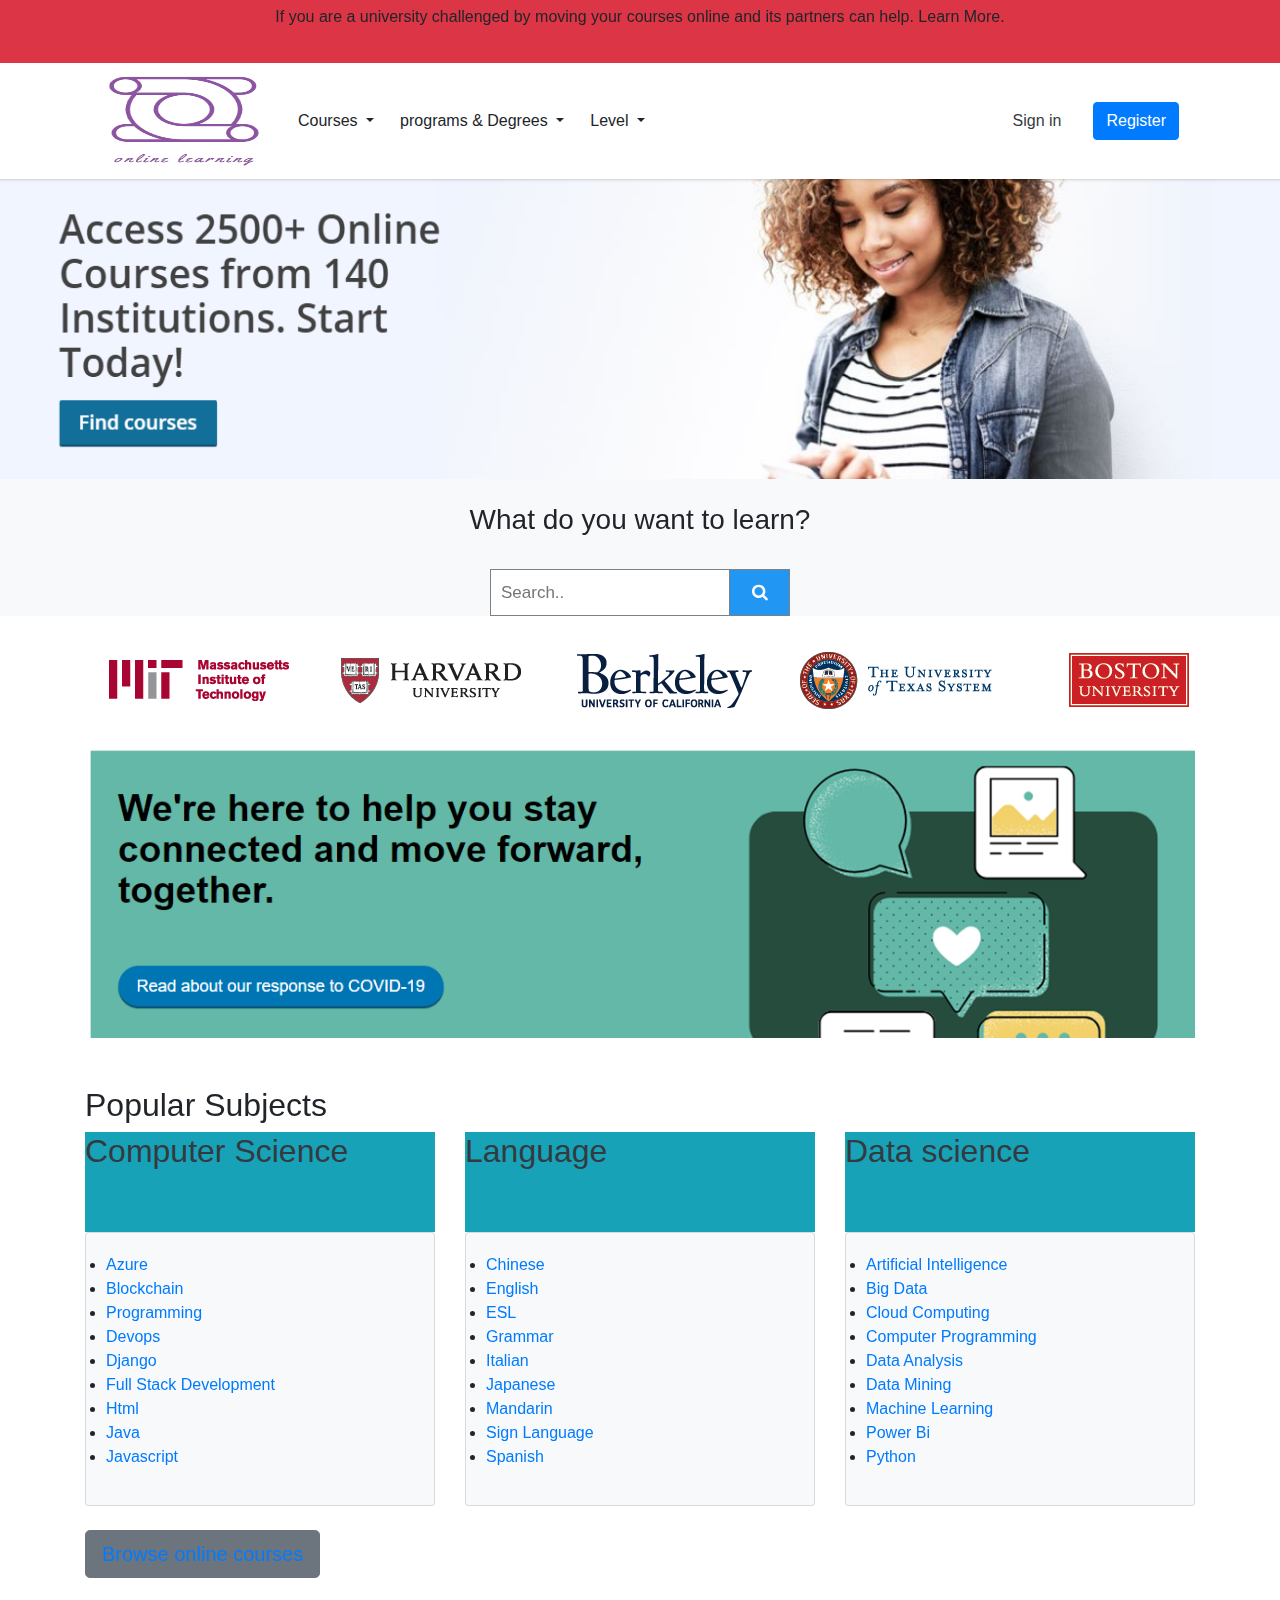
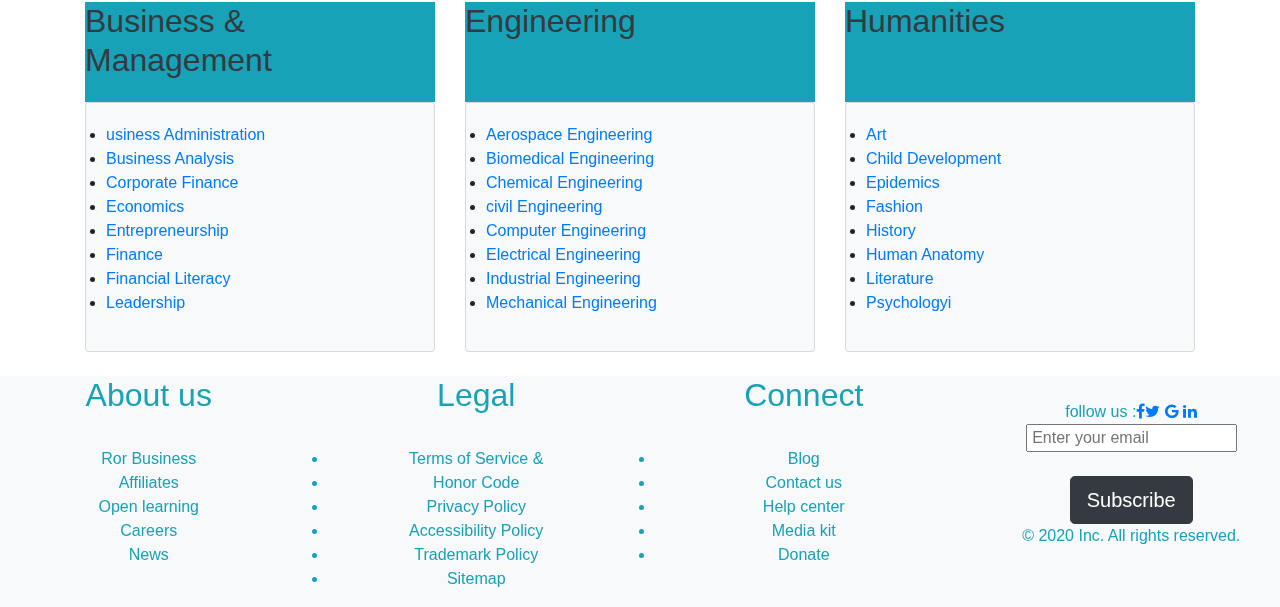
<file: index.html>
<!DOCTYPE html>
<html>
<head>   
   <title>online learning</title>
   <link rel="stylesheet" href="style1.css">
   <link rel="stylesheet" href="https://cdnjs.cloudflare.com/ajax/libs/font-awesome/4.7.0/css/font-awesome.min.css">
   <link rel="shortcut icon" href="favicon.ico"type="image/x-icon">
   <!-- Latest compiled and minified CSS -->
<link rel="stylesheet" href="https://maxcdn.bootstrapcdn.com/bootstrap/4.4.1/css/bootstrap.min.css">

<!-- jQuery library -->
<script src="https://ajax.googleapis.com/ajax/libs/jquery/3.4.1/jquery.min.js"></script>

<!-- Popper JS -->
<script src="https://cdnjs.cloudflare.com/ajax/libs/popper.js/1.16.0/umd/popper.min.js"></script>

<!-- Latest compiled JavaScript -->
<script src="https://maxcdn.bootstrapcdn.com/bootstrap/4.4.1/js/bootstrap.min.js"></script>
<meta name="viewport" content="width=device-width, initial-scale=1">
</head>
<body> 
<div class="header">
<div class="head1 bg-danger text-center"><h4>If you are a university challenged by moving your courses online and its partners can help. Learn More.</h4></div>
<nav class="navbar navbar-expand-lg bg-white ">
<div class="container">
<img src="e.PNG" width="200px" height="100px">
<button class="navbar-toggler"type="button" data-toggle="collapse" data-target="#collapsenavbar">
<span class="navbar-toggler-icon"></span>
</button>
<div class="collapse navbar-collapse "id="collapsenavbar">
<ul class="navbar-nav mr-auto">
<li>
<div class="dropdown">
    <button class="btn btn-default dropdown-toggle" type="button" data-toggle="dropdown">
Courses
    <span class="caret"></span></button>
	<div class="dropdown-content">
	
         <div class="row">
		 
        <div class="column">
         
           <a href="#">Architecture</a>
          <a href="#">Art & Culture</a>
          <a href="#">Biology & Life Sciences</a>
		  <a href="#">Business & Management</a>
		  <a href="#">Chemistry</a>
		  <a href="#">Communication</a>
		  <a href="#">Computer Science</a>
		  <a href="#">Data Analysis & Statistics</a>
		  <a href="#">Design</a>
		  
        </div>
        <div class="column">
           <a href="#">Economics & Finance</a>
          <a href="#">
Education & Teacher Training</a>
          <a href="#">Electronics</a>
		  <a href="#">Energy & Earth Sciences</a>
		  <a href="#">Engineering</a>
		  <a href="#">Environmental Studies</a>
		  <a href="#">Ethics</a>
		  <a href="#">Food & Nutrition</a>
		  <a href="#">Health & Safety</a>
        </div>
        <div class="column">
          <a href="#">History</a>
          <a href="#">Humanities</a>
          <a href="#">Language</a>
		  <a href="#">Law</a>
		  <a href="#">Literature</a>
		  <a href="#">Math</a>
		  <a href="#">Medicine</a>
		  <a href="#">Music</a>
		  <a href="#">Philanthropy</a>
        </div>
		
		 <div class="column">
          <a href="#">Philosophy & Ethics</a>
          <a href="#">Physics</a>
          <a href="#">
Science</a>
		  <a href="#">Social Sciences</a>
		  <a href="#">All Subjects »</a>
		  <a href="#">Math</a>
		  <a href="#">Medicine</a>
		  <a href="#">Music</a>
		  <a href="#">Philanthropy</a>
        </div>
		
      </div>
	  </div>
  </div>
</li>



<li>
<div class="dropdown">
    <button class="btn btn-default dropdown-toggle" type="button" data-toggle="dropdown">programs & Degrees
    <span class="caret"></span></button>
	<div class="dropdown-content2">
       <a href="#">MicroBachelors Program  </a><br>
	     <p class="text-secondary"> Undergraduate-level, for career advancement or a degree path </p>
	  
          <a href="#">MicroMasters Program</a>
		    <p class="text-secondary">Graduate-level, for career advancement or a degree path </p>
          <a href="#">Professional Certificate</a>
		   <p class="text-secondary">From employers or universities to build today's in-demand skills </p>
		  <a href="#">Online Master's Degree</a>
		   <p class="text-secondary">FTop-ranked programs, affordable, and fully online</p>
		  <a href="#">Global Freshman Academy</a>
		  
		   <p class="text-secondary">Freshman year courses for university credit from ASU</p>
		  <a href="#">XSeries</a>
		  <p class="text-secondary">Series of courses for a deep understanding of a topic</p>
		  <a href="#">Professional Education</a>
		    <p class="text-secondary">Executive-level, for developing strategic leadership skills</p>
		 
		  
	   
	   
	  </div>
  </div>
</li>

<div class="dropdown">
<button class="btn btn-default dropdown-toggle" type="button" data-toggle="dropdown">Level
    <span class="caret"></span></button>
	
	<div class="dropdown-content1">
       <a href="#">Introductory 1785</a><br>
	     
          <a href="#">Intermediate 1044</a>
		    <br>
          <a href="#">Advanced 434</a>
		   <br>
		  <a href="#">Available now 1894</a>
		  <br>
		  <a href="#">Upcoming 451</a>
		  <br>
		  <a href="#">Archived 1094</a>
		    
		 
		  
	   
	   
	  </div>
	
</div>





</ul>
 
<a href="login1.html" class="nav-link text-dark" > Sign in</a>
<a href="sign up.html" class="nav-link">  <button type="Register" class="btn btn-primary">Register</button></a>

</div>
</div>
</nav>
</div>




 <section class="p bg-dark">
 <img src="s.png" width="100%" height="300px">
 </section>


<section class="s">

<div class="cont bg-light text-center"><br>
<h3> What do you want to learn?</h3><br>
 <form class="example" action="/action_page.php" style="margin:auto;max-width:300px">
  <input type="text" placeholder="Search.." name="search2">
  <button type="submit"><i class="fa fa-search"></i></button>
</form>
</div>
</section>


 <section class="service ">
 <div class="container ">
  <div class="scrollmenu">
  <a href="https://www.classcentral.com/university/mit"><img src="10.png"></a>
  <a href="https://online-learning.harvard.edu/catalog/free"><img src="11.png"></a>
  <a href="https://extension.berkeley.edu/online/"><img src="12.png"></a>
  <a href="https://www.classcentral.com/university/utexas"><img src="13.png"></a>
  <a href="https://usac.edu/study-abroad-programs/global-perspectives/online-courses"><img src="14.png"></a>
  <a href="https://www.classcentral.com/university/hkpolyu"><img src="15.png"></a>
  <a href="https://www.mooc-list.com/university-entity/university-system-maryland-usm"><img src="16.png"></a>
  <a href="https://study.curtin.edu.au/online-courses/"><img src="17.png"></a>
  <a href="https://www.freeeducator.com/best-free-online-courses-at-rwth-aachen-university/"><img src="18.png"></a>
  <a href="https://gci.uq.edu.au/free-online-courses"><img src="19.png"></a>
  <a href="https://www.mooc-list.com/university-entity/sorbonne-university"><img src="20.png"></a>
</div>

 
 
 

 <div class="im"><a href="https://www.who.int/bangladesh/emergencies/coronavirus-disease-(covid-19)-update"> <img src="21.PNG" width="100%"></a></div><br><br>
  <h2>Popular Subjects</h2>
<div class="row ">

 <div class="col-lg-4 col-md-9 col-sm-12 col-30 d-block m- auto">
   <div class="j bg-info"><a href="com.html" class="text-dark"><h2>Computer Science</h2></a></div>
 <div class="card bg-light">
  <div class ="card-body">
   <ul>
	             <li><a href="#">Azure</a> </li>
                  <li><a href="#">Blockchain</a> </li>
				   <li><a href="#"> Programming</a></li>
				   <li><a href="#">Devops</a></li>
				   <li><a href="#">Django</a></li>
				   <li><a href="#">Full Stack Development</a></li>
				  <li><a href="#">Html</a></li>
				   <li><a href="#">Java</a></li>
				   <li><a href="#">Javascript</a></li>
				   
	   
	 </ul>
  
  </div>
 </div>
</div>
<div class="col-lg-4  col-md-4 col-sm-12 col-30 d-block m- auto">
    <div class="j bg-info"> <a href="2.html" class="text-dark"><h2>Language</h2> </a></div>
 
 
  <div class="card bg-light">
  <div class ="card-body">
  
   <ul>
	             <li><a href="#">Chinese</a> </li>
                  <li><a href="#">English</a> </li>
				   <li><a href="#">ESL</a></li>
				   <li><a href="#">Grammar</a></li>
				   <li><a href="#">Italian</a></li>
				   <li><a href="#">Japanese</a></li>
				   <li><a href="#">Mandarin</a></li>
				   <li><a href="#">Sign Language</a></li>
				   <li><a href="#">Spanish</a></li>
				   
	   
	 </ul>
  </div>
 </div>
</div>

<div class="col-lg-4  col-md-4 col-sm-12 col-30 d-block m- auto">
 <div class="j bg-info"> <a href="3.html" class="text-dark"><h2>Data science</h2> </a></div>
 
  <div class="card bg-light">

  <div class ="card-body">
   <ul>
	             <li><a href="#">Artificial Intelligence</a> </li>
                  <li><a href="#">Big Data </a> </li>
				   <li><a href="#">Cloud Computing</a></li>
				   <li><a href="#">Computer Programming</a></li>
				   <li><a href="#">Data Analysis</a></li>
				   <li><a href="#">Data Mining</a></li>
				   <li><a href="#">Machine Learning</a></li>
				   <li><a href="#">Power Bi</a></li>
				   <li><a href="#">Python</a></li>
	   
	 </ul>
  
  </div>
 </div>





</div>
</div><br>
<button class="btn btn-secondary text-dark btn-lg"> <a href="ol2.html">Browse online courses </a></button> <br> <br>


<div class="row">

 <div class="col-lg-4 col-md-4 col-sm-12 col-30 d-block m- auto">
   <div class="j bg-info"> <a href="4.html" class="text-dark"><h2>Business & Management</h2></a></div>
 <div class="card bg-light">
  <div class ="card-body">
  <ul>
	             <li><a href="#">usiness Administration</a> </li>
                  <li><a href="#">Business Analysis</a> </li>
				   <li><a href="#">Corporate Finance</a></li>
				   <li><a href="#">Economics</a></li>
				   <li><a href="#">Entrepreneurship</a></li>
				   <li><a href="#">Finance</a></li>
				   <li><a href="#">Financial Literacy</a></li>
				   <li><a href="#">Leadership</a></li>
				   
				  
	   
	 </ul>
  
  
  </div>
 </div>
</div>


<div class="col-lg-4  col-md-4 col-sm-12 col-30 d-block m- auto">
  <div class="j bg-info"><a href="5.html" class="text-dark"> <h2>Engineering</h2> </a></div>
 
 
  <div class="card bg-light ">
  <div class ="card-body">
  
   <ul>
	             <li><a href="#">Aerospace Engineering</a> </li>
                  <li><a href="#">Biomedical Engineering</a> </li>
				   <li><a href="#">Chemical Engineering</a></li>
				   <li><a href="#">civil Engineering</a></li>
				   <li><a href="#">Computer Engineering</a></li>
				   <li><a href="#">Electrical Engineering</a></li>
				   <li><a href="#">Industrial Engineering</a></li>
				   <li><a href="#">Mechanical Engineering</a></li>
				   
				   
	   
	 </ul>
	 </div>
  
 </div>
</div>

<div class="col-lg-4  col-md-4 col-sm-12 col-30 d-block m- auto">
  <div class="j bg-info"><a href="6.html" class="text-dark"><h2>Humanities</h2></a> </div>
 
  <div class="card bg-light">

  <div class ="card-body">
   <ul>
	             <li><a href="#">Art</a> </li>
                  <li><a href="#">Child Development </a> </li>
				   <li><a href="#">Epidemics</a></li>
				   <li><a href="#">Fashion</a></li>
				   <li><a href="#">History</a></li>
				   <li><a href="#">Human Anatomy</a></li>
				   <li><a href="#">Literature</a></li>
				   <li><a href="#">Psychologyi</a></li>
				   
	   
	 </ul>
  
  </div>
 </div>





</div>
</div>
</div> 

</section><br>


<section class="service">
<div class="container2  bg-light text-info text-center ">



<div class="row ">

 <div class="col-lg-3  col-md-4 col-sm-12 col-10 d-block m- auto ">

	
		 <h2>About us</h2><br/>
		

		  <ul>
	             
                  <li><a =href="#"> Ror Business </a> </li>
				   <li><a =href="#">Affiliates</a></li>
				   <li><a =href="#">Open learning</a></li>
				   <li><a =href="#">Careers</a></li>
				   <li><a =href="#">News</a></li>
				   
	   
	 </ul>
	 </div>
	
<div class="col-lg-3 col-md-4 col-sm-12 col-10 d-block m- auto">
   <h2>Legal</h2><br/>
	 <ul>
	             <li><a =href="#">Terms of Service &</a> </li>
                  <li><a =href="#">Honor Code </a> </li>
				   <li><a =href="#">Privacy Policy</a></li>
				   <li><a =href="#">Accessibility Policy</a></li>
				   <li><a =href="#">Trademark Policy</a></li>
				   <li><a =href="#">Sitemap</a></li>
				  
	   
	 </ul>
 
</div>







<div class="col-lg-3  col-md-4 col-sm-12 col-10 d-block m- auto">
   <h2>Connect</h2><br/>
	 <ul>
	             <li><a =href="#">Blog</a> </li>
                  <li><a =href="#">Contact us </a> </li>
				   <li><a =href="#">Help center</a></li>
				   <li><a =href="#">Media kit</a></li>
				   <li><a =href="#">Donate</a></li>
				   
				  
	   
	 </ul>
 
</div>
<div class="col-lg-3  col-md-4 col-sm-12 col-10 d-block m- auto">
 
    
	
	
  <br>follow us :<a href="uhjhs" class="fa fa-facebook"></a><a href="#" class="fa fa-twitter"></a>
  
<a href="#" class="fa fa-google"></a>

<a href="#" class="fa fa-linkedin"></a>
 

             
			 
                <form action="/action_page.php">
  
  <input type="email" id="email" placeholder =" Enter your email">
 
</form></br>
	 <button class="btn btn-dark text-white btn-lg"> Subscribe</button>  
	 <p>© 2020 Inc. All rights reserved.</p>

</div>





</div>







</div>
</section>



</body>
</html>
</file>
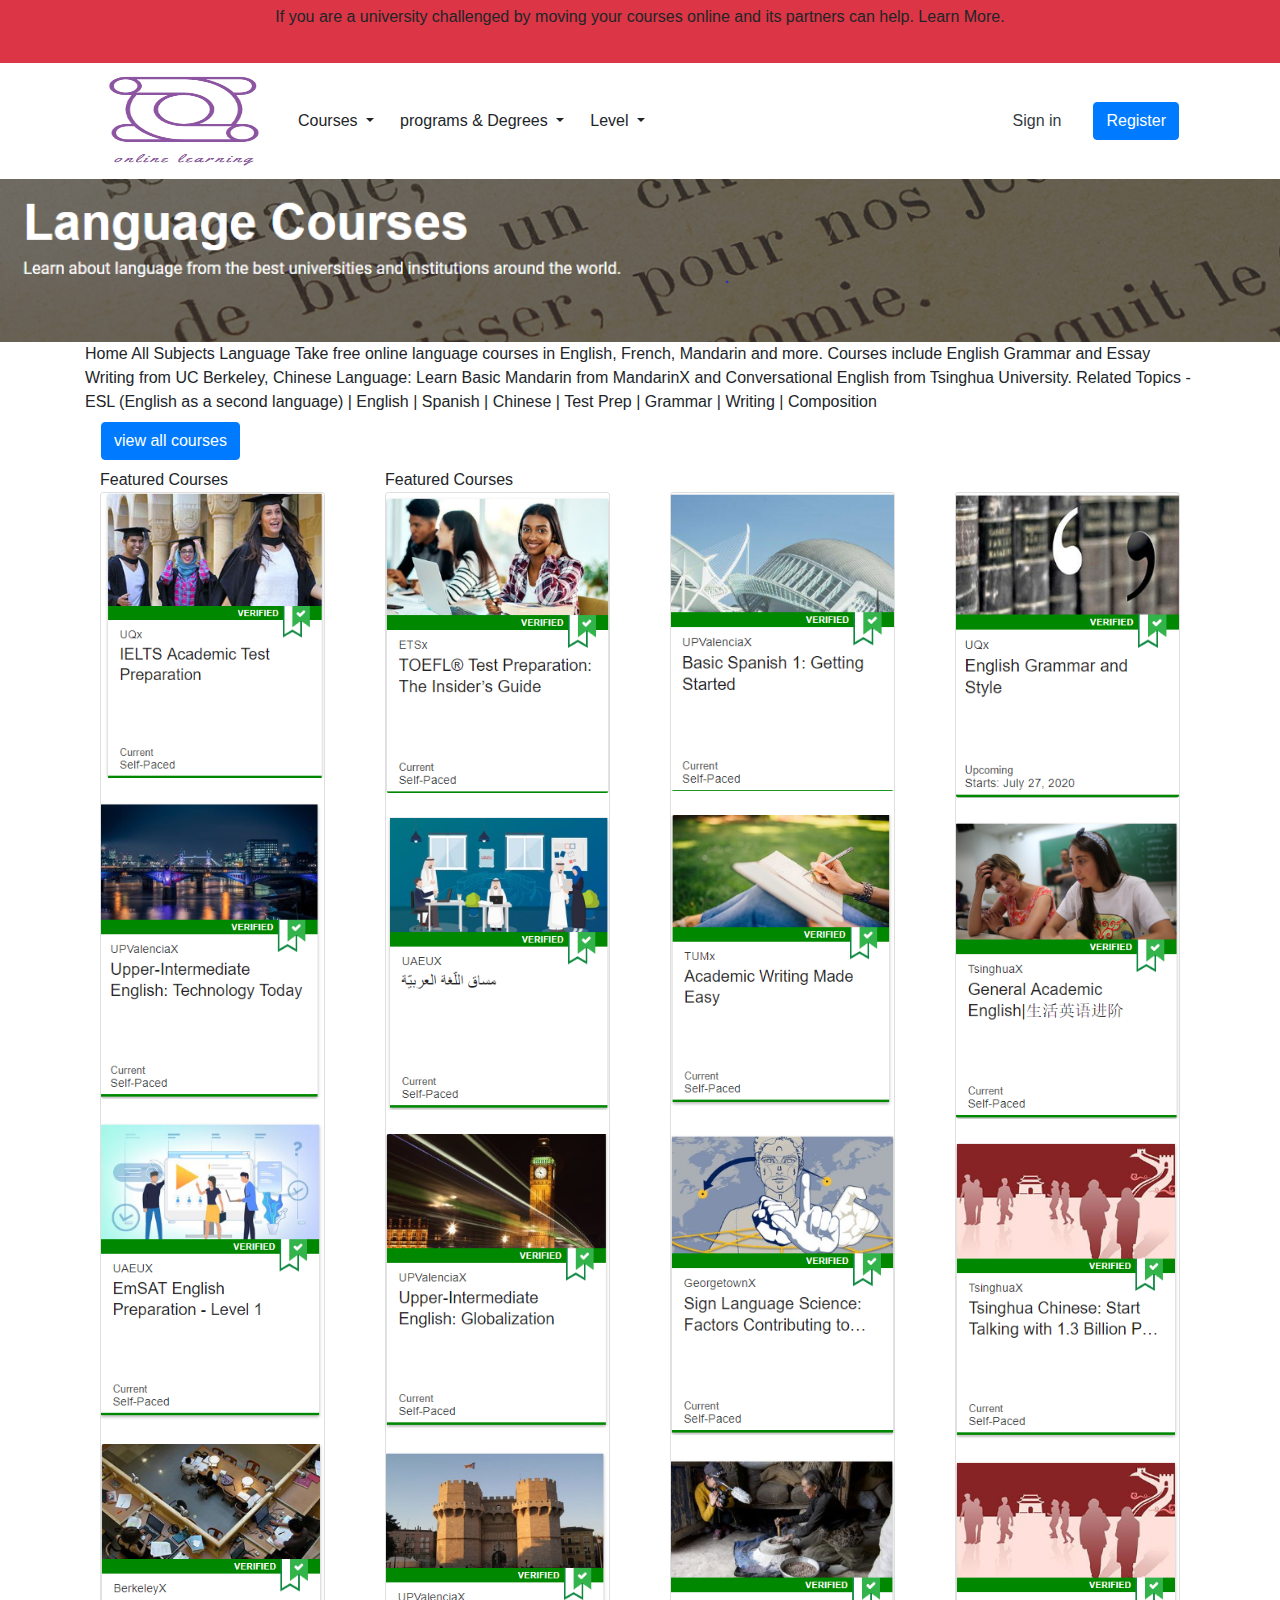
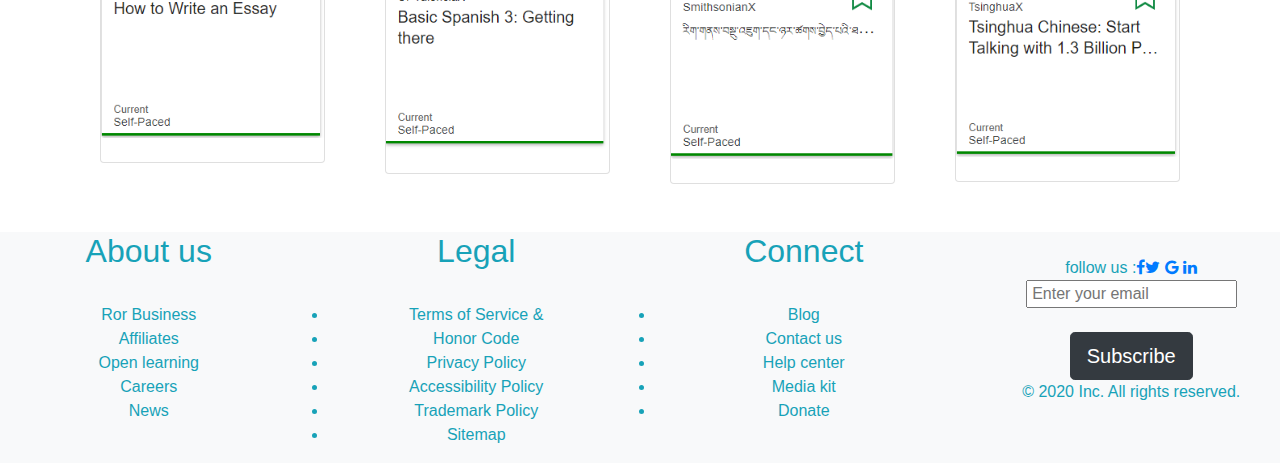
<file: 2.html>
<!DOCTYPE html>
<html>
<head>   
   <title>Language</title>
   <link rel="stylesheet" href="style1.css">
   <link rel="stylesheet" href="https://cdnjs.cloudflare.com/ajax/libs/font-awesome/4.7.0/css/font-awesome.min.css">
   <link rel="shortcut icon" href="favicon.ico"type="image/x-icon">
   <!-- Latest compiled and minified CSS -->
<link rel="stylesheet" href="https://maxcdn.bootstrapcdn.com/bootstrap/4.4.1/css/bootstrap.min.css">

<!-- jQuery library -->
<script src="https://ajax.googleapis.com/ajax/libs/jquery/3.4.1/jquery.min.js"></script>

<!-- Popper JS -->
<script src="https://cdnjs.cloudflare.com/ajax/libs/popper.js/1.16.0/umd/popper.min.js"></script>

<!-- Latest compiled JavaScript -->
<script src="https://maxcdn.bootstrapcdn.com/bootstrap/4.4.1/js/bootstrap.min.js"></script>
<meta name="viewport" content="width=device-width, initial-scale=1">
</head>
<body> 
<div class="header">
<div class="head1 bg-danger text-center"><h4>If you are a university challenged by moving your courses online and its partners can help. Learn More.</h4></div>
<nav class="navbar navbar-expand-lg bg-white ">
<div class="container">

<a href=""><img src="e.PNG" width="200px" height="100px"></a>
<button class="navbar-toggler"type="button" data-toggle="collapse" data-target="#collapsenavbar">
<span class="navbar-toggler-icon"></span>
</button>
<div class="collapse navbar-collapse "id="collapsenavbar">
<ul class="navbar-nav mr-auto">
<li>
<div class="dropdown">
    <button class="btn btn-default dropdown-toggle" type="button" data-toggle="dropdown">
Courses
    <span class="caret"></span></button>
	<div class="dropdown-content">
	
         <div class="row">
		 
        <div class="column">
         
           <a href="#">Architecture</a>
          <a href="#">Art & Culture</a>
          <a href="#">Biology & Life Sciences</a>
		  <a href="#">Business & Management</a>
		  <a href="#">Chemistry</a>
		  <a href="#">Communication</a>
		  <a href="#">Computer Science</a>
		  <a href="#">Data Analysis & Statistics</a>
		  <a href="#">Design</a>
		  
        </div>
        <div class="column">
           <a href="#">Economics & Finance</a>
          <a href="#">
Education & Teacher Training</a>
          <a href="#">Electronics</a>
		  <a href="#">Energy & Earth Sciences</a>
		  <a href="#">Engineering</a>
		  <a href="#">Environmental Studies</a>
		  <a href="#">Ethics</a>
		  <a href="#">Food & Nutrition</a>
		  <a href="#">Health & Safety</a>
        </div>
        <div class="column">
          <a href="#">History</a>
          <a href="#">Humanities</a>
          <a href="#">Language</a>
		  <a href="#">Law</a>
		  <a href="#">Literature</a>
		  <a href="#">Math</a>
		  <a href="#">Medicine</a>
		  <a href="#">Music</a>
		  <a href="#">Philanthropy</a>
        </div>
		
		 <div class="column">
          <a href="#">Philosophy & Ethics</a>
          <a href="#">Physics</a>
          <a href="#">
Science</a>
		  <a href="#">Social Sciences</a>
		  <a href="#">All Subjects »</a>
		  <a href="#">Math</a>
		  <a href="#">Medicine</a>
		  <a href="#">Music</a>
		  <a href="#">Philanthropy</a>
        </div>
		
      </div>
	  </div>
  </div>
</li>



<li>
<div class="dropdown">
    <button class="btn btn-default dropdown-toggle" type="button" data-toggle="dropdown">programs & Degrees
    <span class="caret"></span></button>
	<div class="dropdown-content2">
       <a href="#">MicroBachelors Program  </a><br>
	     <p class="text-secondary"> Undergraduate-level, for career advancement or a degree path </p>
	  
          <a href="#">MicroMasters Program</a>
		    <p class="text-secondary">Graduate-level, for career advancement or a degree path </p>
          <a href="#">Professional Certificate</a>
		   <p class="text-secondary">From employers or universities to build today's in-demand skills </p>
		  <a href="#">Online Master's Degree</a>
		   <p class="text-secondary">FTop-ranked programs, affordable, and fully online</p>
		  <a href="#">Global Freshman Academy</a>
		  
		   <p class="text-secondary">Freshman year courses for university credit from ASU</p>
		  <a href="#">XSeries</a>
		  <p class="text-secondary">Series of courses for a deep understanding of a topic</p>
		  <a href="#">Professional Education</a>
		    <p class="text-secondary">Executive-level, for developing strategic leadership skills</p>
		 
		  
	   
	   
	  </div>
  </div>
</li>

<div class="dropdown">
<button class="btn btn-default dropdown-toggle" type="button" data-toggle="dropdown">Level
    <span class="caret"></span></button>
	
	<div class="dropdown-content1">
       <a href="#">Introductory 1785</a><br>
	     
          <a href="#">Intermediate 1044</a>
		    <br>
          <a href="#">Advanced 434</a>
		   <br>
		  <a href="#">Available now 1894</a>
		  <br>
		  <a href="#">Upcoming 451</a>
		  <br>
		  <a href="#">Archived 1094</a>
		    
		 
		  
	   
	   
	  </div>
	
</div>





</ul>
 
<a href="login1.html" class="nav-link text-dark" > Sign in</a>
<a href="sign up.html" class="nav-link">  <button type="Register" class="btn btn-primary">Register</button></a>

</div>
</div>
</nav>
</div>



  
  
<img src="q.PNG"style="width:100%;">




 <section class="service ">
 <div class="container ">
 Home
All Subjects
Language

Take free online language courses in English, French, Mandarin and more. Courses include English Grammar and Essay Writing from UC Berkeley, Chinese Language: Learn Basic Mandarin from MandarinX and Conversational English from Tsinghua University.

Related Topics - ESL (English as a second language) | English | Spanish | Chinese | Test Prep | Grammar | Writing | Composition<a href=" ol2.html" class="nav-link">  <button type="Register" class="btn btn-primary">view all courses</button></a>


 
	<div class="row ">
	
   <div class="col-lg-3 col-md-6 col-sm-12 col-30 d-block m- auto">
    <div class="col bg-white">Featured Courses
	
	 <div class="card">
 
  <img src="30.PNG"class="card-img img-fluid"><br>
   <img src="39.PNG"class="card-img img-fluid"><br>
     <img src="40.PNG"class="card-img img-fluid"><br>
	  <img src="55.PNG"class="card-img img-fluid"><br>
	   
  
 </div>
	
	</div>
	</div>
	

	
	 <div class="col-lg-3 col-md-6 col-sm-12 col-30 d-block m- auto">
    <div class="col bg-white">Featured Courses
	
	 <div class="card">
 
  <img src="31.PNG"class="card-img img-fluid"><br>
   <img src="36.PNG"class="card-img img-fluid"><br>
     <img src="41.PNG"class="card-img img-fluid"><br>
	  <img src="56.PNG"class="card-img img-fluid"><br>
	   
  
 </div>
	
	</div>
	</div>
	
	 <div class="col-lg-3  col-md-6 col-sm-12 col-30 d-block m- auto">
    <div class="col bg-white"><br>
	
	 <div class="card">
 
  <img src="32.PNG"class="card-img img-fluid"><br>
    <img src="37.PNG"class="card-img img-fluid"><br>
	  <img src="42.PNG"class="card-img img-fluid"><br>
	   <img src="44.PNG"class="card-img img-fluid"><br>
	    
	  
  
 </div>
	</div>
	</div>
	<div class="col-lg-3 col-md-6 col-sm-12 col-30 d-block m- auto">
    <div class="col bg-white"><br>
	 <div class="card">
 
  <img src="34.PNG"class="card-img img-fluid"><br>
   <img src="38.PNG"class="card-img img-fluid"><br>
     <img src="43.PNG"class="card-img img-fluid"><br>
	  <img src="43.PNG"class="card-img img-fluid"><br>
	   
 </div>
	
	</div>
  </div>
 
	</div>


<br>

</div> 

</section><br>



<section class="service">
<div class="container2  bg-light text-info text-center ">



<div class="row ">

 <div class="col-lg-3  col-md-4 col-sm-12 col-10 d-block m- auto ">

	
		 <h2>About us</h2><br/>
		

		  <ul>
	             
                  <li><a =href="#"> Ror Business </a> </li>
				   <li><a =href="#">Affiliates</a></li>
				   <li><a =href="#">Open learning</a></li>
				   <li><a =href="#">Careers</a></li>
				   <li><a =href="#">News</a></li>
				   
	   
	 </ul>
	 </div>
	
<div class="col-lg-3 col-md-4 col-sm-12 col-10 d-block m- auto">
   <h2>Legal</h2><br/>
	 <ul>
	             <li><a =href="#">Terms of Service &</a> </li>
                  <li><a =href="#">Honor Code </a> </li>
				   <li><a =href="#">Privacy Policy</a></li>
				   <li><a =href="#">Accessibility Policy</a></li>
				   <li><a =href="#">Trademark Policy</a></li>
				   <li><a =href="#">Sitemap</a></li>
				  
	   
	 </ul>
 
</div>







<div class="col-lg-3  col-md-4 col-sm-12 col-10 d-block m- auto">
   <h2>Connect</h2><br/>
	 <ul>
	             <li><a =href="#">Blog</a> </li>
                  <li><a =href="#">Contact us </a> </li>
				   <li><a =href="#">Help center</a></li>
				   <li><a =href="#">Media kit</a></li>
				   <li><a =href="#">Donate</a></li>
				   
				  
	   
	 </ul>
 
</div>
<div class="col-lg-3  col-md-4 col-sm-12 col-10 d-block m- auto">
 
    
	
	
  <br>follow us :<a href="uhjhs" class="fa fa-facebook"></a><a href="#" class="fa fa-twitter"></a>
  
<a href="#" class="fa fa-google"></a>

<a href="#" class="fa fa-linkedin"></a>
 

             
			 
                <form action="/action_page.php">
  
  <input type="email" id="email" placeholder =" Enter your email">
 
</form></br>
	 <button class="btn btn-dark text-white btn-lg"> Subscribe</button>  
	 <p>© 2020 Inc. All rights reserved.</p>

</div>





</div>







</div>
</section>


</body>
</html>
</file>
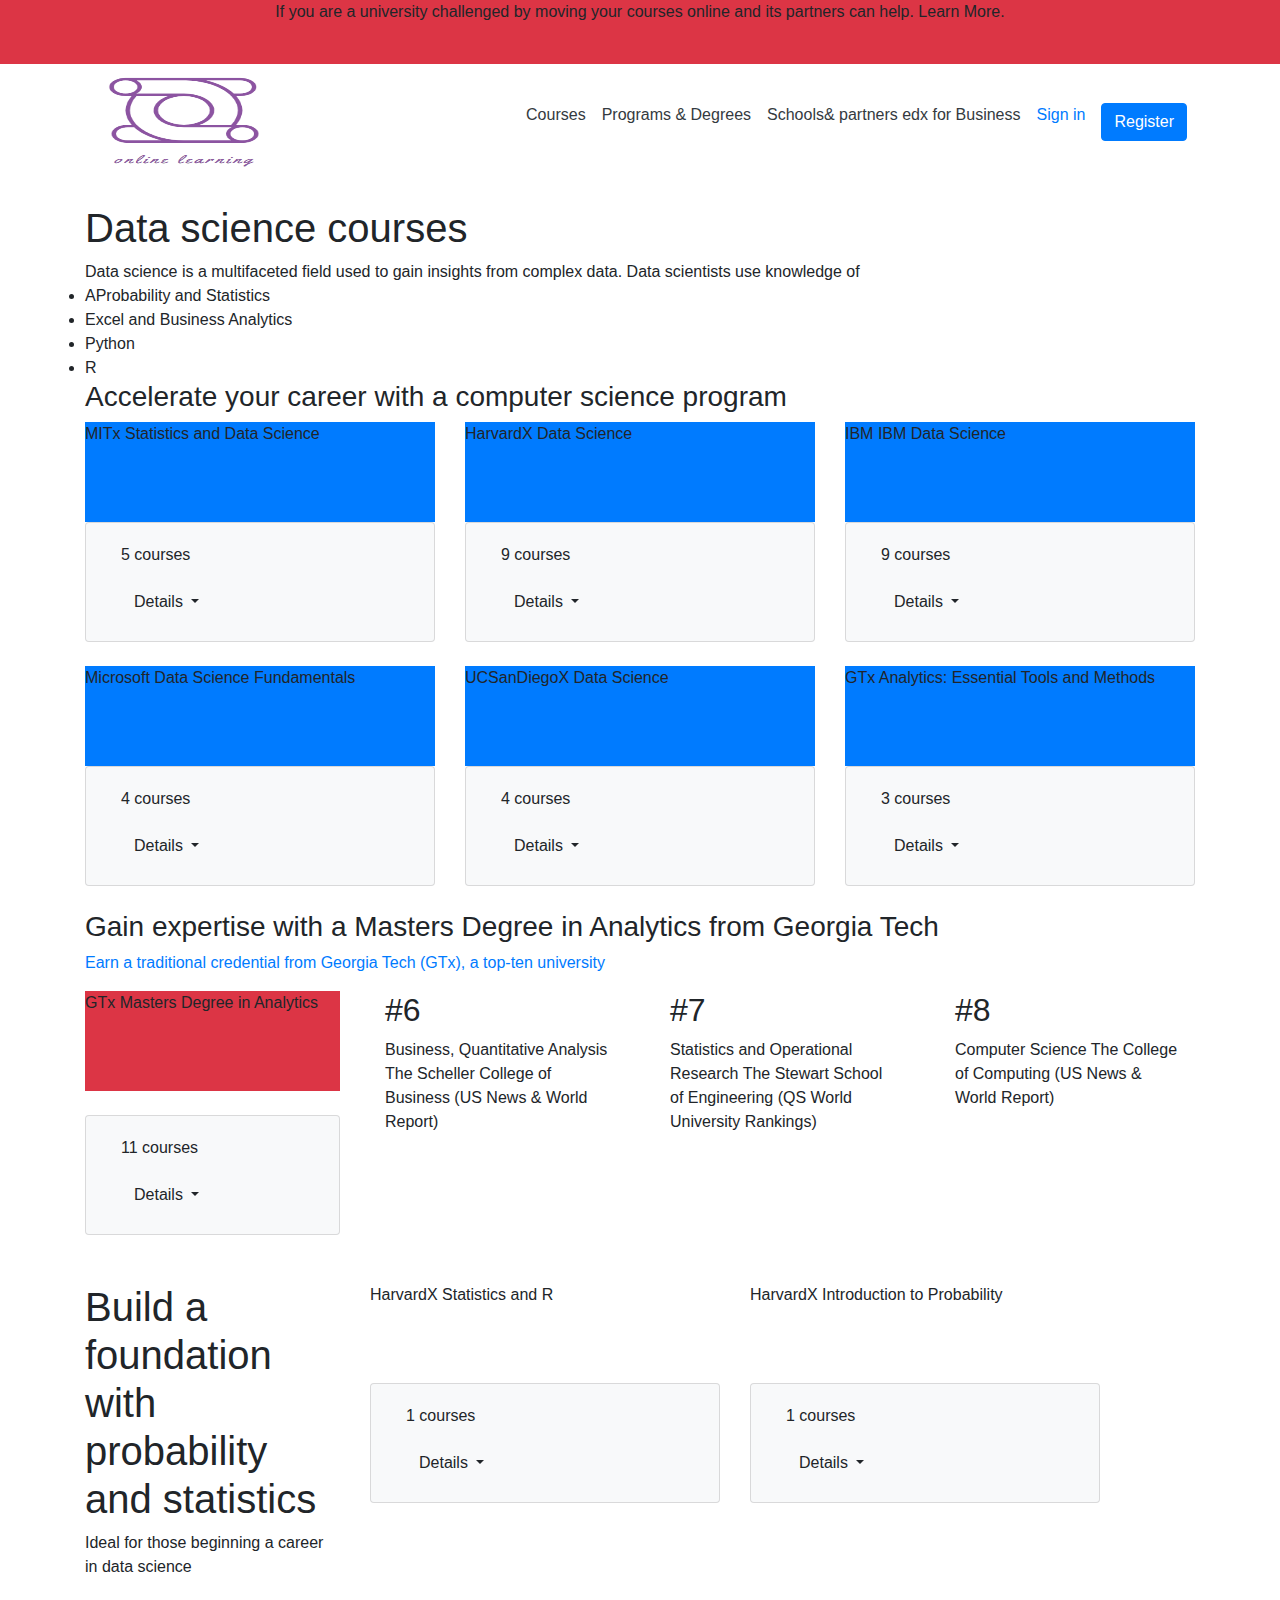
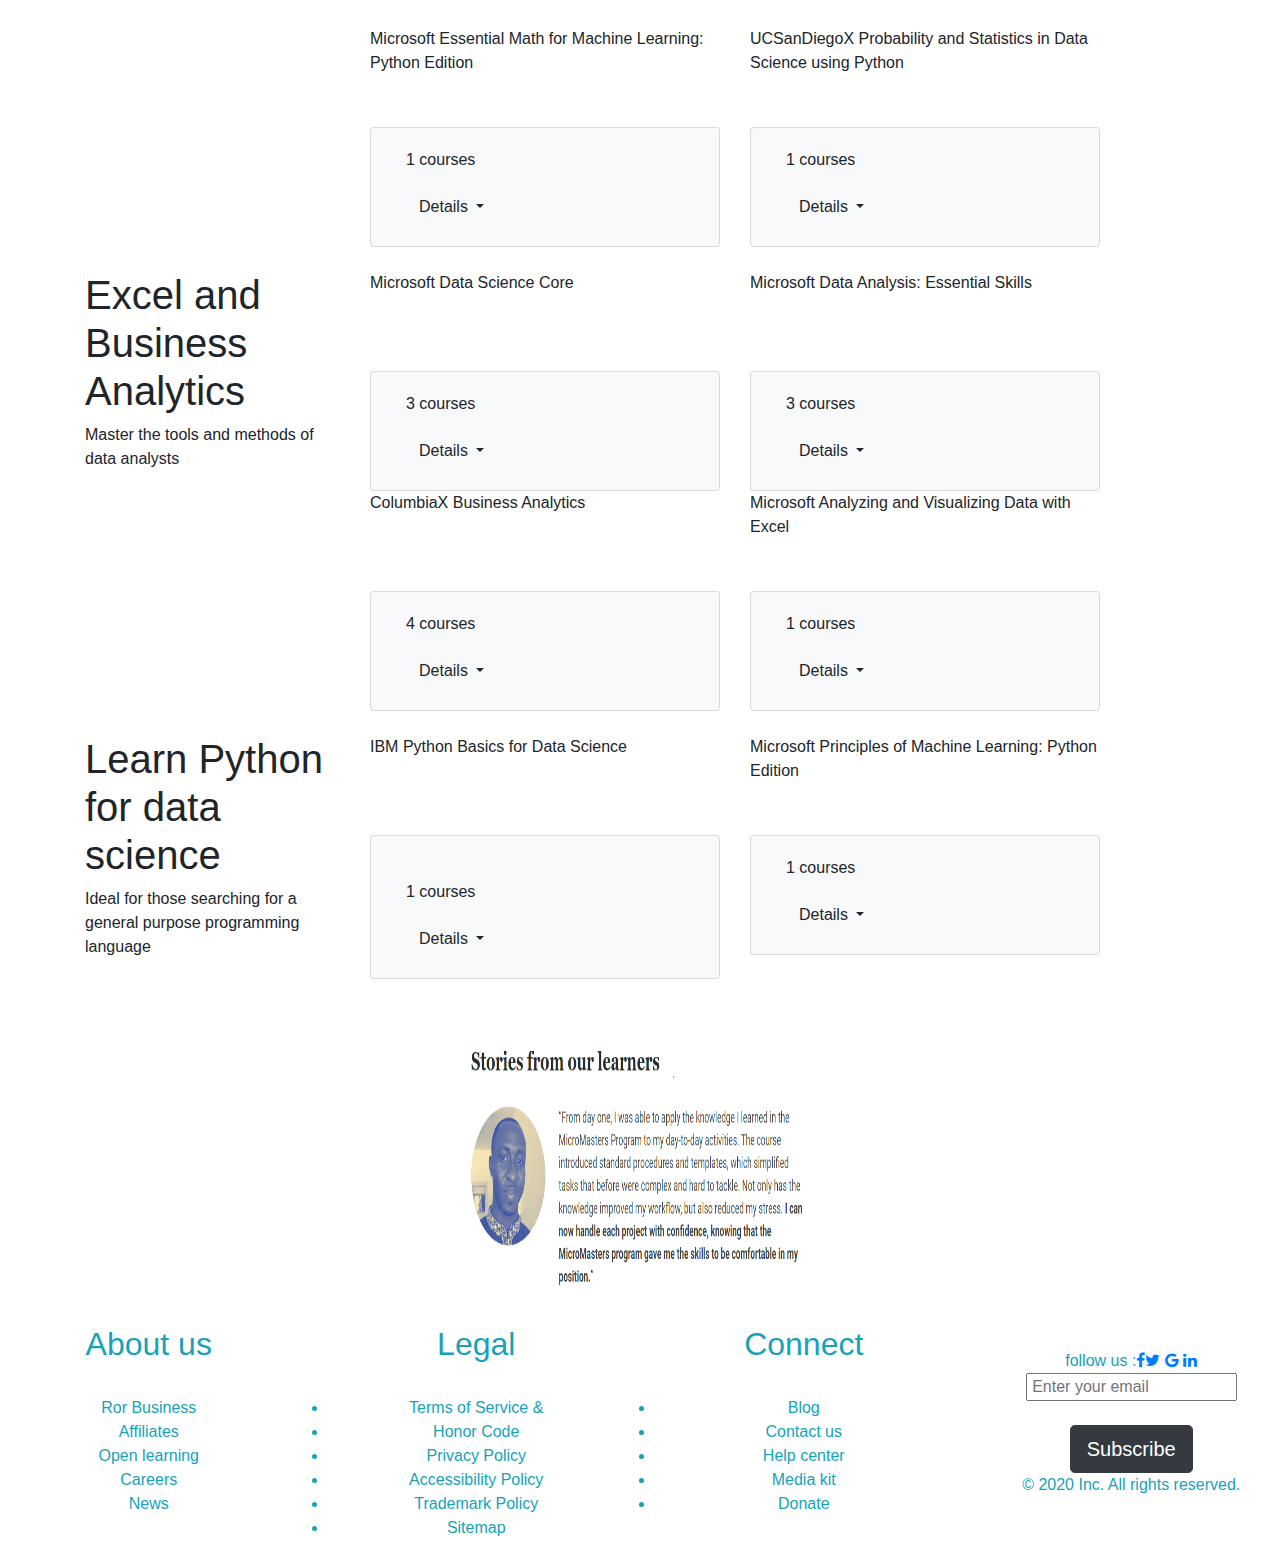
<file: 3.html>
<!DOCTYPE html>
<html>
<head>   
   <title>Data</title>
   <link rel="stylesheet" href="style3.css">
   <link rel="stylesheet" href="https://cdnjs.cloudflare.com/ajax/libs/font-awesome/4.7.0/css/font-awesome.min.css">
   <link rel="shortcut icon" href="favicon.ico"type="image/x-icon">
   <!-- Latest compiled and minified CSS -->
<link rel="stylesheet" href="https://maxcdn.bootstrapcdn.com/bootstrap/4.4.1/css/bootstrap.min.css">

<!-- jQuery library -->
<script src="https://ajax.googleapis.com/ajax/libs/jquery/3.4.1/jquery.min.js"></script>

<!-- Popper JS -->
<script src="https://cdnjs.cloudflare.com/ajax/libs/popper.js/1.16.0/umd/popper.min.js"></script>

<!-- Latest compiled JavaScript -->
<script src="https://maxcdn.bootstrapcdn.com/bootstrap/4.4.1/js/bootstrap.min.js"></script>
<meta name="viewport" content="width=device-width, initial-scale=1">
</head>
<body> 
<div class="header">
<div class="head1 bg-danger text-center"><p>If you are a university challenged by moving your courses online and its partners can help. Learn More.</p><br></div>
<nav class="navbar navbar-expand-md bg-white ">
<div class="container">

<a href=""><img src="e.PNG" width="200px"height="100px"></a>
<button class="navbar-toggler"type="button" data-toggle="collapse" data-target="#collapsenavbar">
<span class="navbar-toggler-icon"></span>
</button>
<div class="collapse navbar-collapse "id="collapsenavbar">
<ul class="navbar-nav ml-auto">
<li class="nav-item">
<a href="" class="nav-link text-dark ">Courses</a>
</li>

<li class="nav-item">
<a href="" class="nav-link text-dark">Programs & Degrees</a>
</li>

<li class="nav-item">
<a href="" class="nav-link text-dark">Schools& partners edx for Business</a>
</li>



<li class="nav-item">
<a href="" class="nav-link"> Sign in</a>
</li>

<li class="nav-item">
<a href="" class="nav-link">  <button type="Register" class="btn btn-primary">Register</button></a>
</li>


</ul>


</div>
</div>
</nav>
</div>
<br>

 




 <section class="service  ">
 <div class="container  " >
  <h1>Data science courses</h1>
  Data science is a multifaceted field used to gain insights from complex data.
  Data scientists use knowledge of
  
	             <li><a =href="#">AProbability and Statistics</a> </li>
                  <li><a =href="#">Excel and Business Analytics</a> </li>
				   <li><a =href="#">Python</a></li>
				    <li><a =href="#">R</a></li>
   
<h3> Accelerate your career with a computer science program<br></h3>


<div class="row">

 <div class="col-lg-4 col-md-4 col-sm-12 col-300 d-block m- auto">
   <div class="j bg-primary"><p>MITx
Statistics and Data Science</p> <br></div>
 <div class="card bg-light">
 
  <div class ="card-body">
   
	  
	   <div class="container">
       <p>5 courses</p>
  <div class="dropdown">
    <button class="btn btn-default dropdown-toggle" type="button" data-toggle="dropdown">Details
    <span class="caret"></span></button>
    <ul class="dropdown-menu">
      <li class="dropdown-header">Description</li>
      <p>From probability and statistics to data analysis and machine learning, master the skills needed to solve complex challenges with data.
Courses In This Series
Course 1 - Probability - The Science of Uncertainty and Data
Course 2 - Data Analysis in Social Science—Assessing Your Knowledge</p>
    </ul>
  </div>
</div>
</div>
  
  
  </div>
 </div>

<div class="col-lg-4  col-md-4 col-sm-12 col-30 d-block m- auto">
  <div class="j bg-primary"><p>
HarvardX
Data Science </p><br> <br></div>
 
 
  <div class="card bg-light  ">
  
  <div class ="card-body">
  
    <div class="container">
       <p>9 courses</p>
  <div class="dropdown">
    <button class="btn btn-default dropdown-toggle" type="button" data-toggle="dropdown">Details
    <span class="caret"></span></button>
    <ul class="dropdown-menu">
      <li class="dropdown-header">Description</li>
      <p>
Learn key data science essentials, including R and machine learning, through real-world case studies to jumpstart your career as a data scientist.
Courses In This Series
Course 1 - Data Science: R Basics
Course 2 - Data Science: Visualization</p>
    </ul>
  </div>
</div>
	 </div>
  
 </div>
</div>

<div class="col-lg-4  col-md-4 col-sm-12 col-30 d-block m- auto">
  <div class="j bg-primary "> <p> IBM
IBM Data Science</p> <br> <br></div>
 
  <div class="card bg-light">

  <div class ="card-body">
   <div class="container">
       <p>9 courses</p>
  <div class="dropdown">
    <button class="btn btn-default dropdown-toggle" type="button" data-toggle="dropdown">Details
    <span class="caret"></span></button>
    <ul class="dropdown-menu">
      <li class="dropdown-header">Description</li>
      <p>
Master critical data science skills to start your career in data science and machine learning.
Courses In This Series
Course 1 - Introduction to Data Science
Course 2 - Data Science Tools</p>
    </ul>
  </div>
</div>
  
  </div>
 </div>





</div>
</div>


<br>
<div class="row">

 <div class="col-lg-4 col-md-4 col-sm-12 col-30 d-block m- auto">
   <div class="j bg-primary"><p>
Microsoft
Data Science Fundamentals</p> <br></div>
 <div class="card bg-light">
 
  <div class ="card-body">
   
	  
	   <div class="container">
       <p>4 courses</p>
  <div class="dropdown">
    <button class="btn btn-default dropdown-toggle" type="button" data-toggle="dropdown">Details
    <span class="caret"></span></button>
    <ul class="dropdown-menu">
      <li class="dropdown-header">Description</li>
      <p>Get started on your Data Science journey.
Courses In This Series
Course 1 - Analyzing and Visualizing Data with Power BI
Course 2 - Introduction to Data Science</p>
    </ul>
  </div>
</div>
</div>
  
  
  </div>
 </div>

<div class="col-lg-4  col-md-4 col-sm-12 col-30 d-block m- auto">
  <div class="j bg-primary"><p>
UCSanDiegoX
Data Science </p><br> <br></div>
 
 
  <div class="card bg-light  ">
  
  <div class ="card-body">
  
    <div class="container">
       <p>4 courses</p>
  <div class="dropdown">
    <button class="btn btn-default dropdown-toggle" type="button" data-toggle="dropdown">Details
    <span class="caret"></span></button>
    <ul class="dropdown-menu">
      <li class="dropdown-header">Description</li>
      <p>
Gain the critical skills needed to become a data scientist, rated one of the best jobs in America and in demand globally.
Courses In This Series
Course 1 - Machine Learning Fundamentals
Course 2 - Python for Data Science</p>
    </ul>
  </div>
</div>
	 </div>
  
 </div>
</div>

<div class="col-lg-4  col-md-4 col-sm-12 col-30 d-block m- auto">
  <div class="j bg-primary "> <p> 
GTx
Analytics: Essential Tools and Methods</p> <br> <br></div>
 
  <div class="card bg-light">

  <div class ="card-body">
   <div class="container">
       <p>3 courses</p>
  <div class="dropdown">
    <button class="btn btn-default dropdown-toggle" type="button" data-toggle="dropdown">Details
    <span class="caret"></span></button>
    <ul class="dropdown-menu">
      <li class="dropdown-header">Description</li>
      <p>
Learn fundamental, in-demand analytics skills to maximize business impact and advance your career as an analyst.
Courses In This Series
Course 1 - Introduction to Analytics Modeling
Course 2 - Computing for Data Analysis</p>
    </ul>
  </div>
</div>
  
  </div>
 </div>





</div>
</div>

<br>


<h3>Gain expertise with a Masters Degree in Analytics from Georgia Tech<br></h3>

<p class="n text-primary">Earn a traditional credential from Georgia Tech (GTx), a top-ten university</p>

<div class="row">

 <div class="col-lg-3 col-md-4 col-sm-12 col-30 d-block m- auto">
   <div class="j bg-danger"><p>GTx
Masters Degree in Analytics</p> <br></div><br>
 <div class="card bg-light">
  <div class ="card-body">
   
	  
	   <div class="container">
       <p>11 courses</p>
  <div class="dropdown">
    <button class="btn btn-default dropdown-toggle" type="button" data-toggle="dropdown">Details
    <span class="caret"></span></button>
    <ul class="dropdown-menu">
      <li class="dropdown-header">Description</li>
      <p>from Georgia Tech
See all courses in the program</p>
    </ul>
  </div>
</div>
</div>
  
  
  </div>
 </div> <br>
 

<div class="col-lg-3  col-md-4 col-sm-12 col-30 d-block m- auto">
  
 
 
  
  
    <div class="container">
       <h2> #6</h2>
	   
Business, Quantitative Analysis

The Scheller College of Business (US News & World Report)
  
</div>
	
  
 </div>


<div class="col-lg-3 col-md-4 col-sm-12 col-30 d-block m- auto">
  
 
    <div class="container">
       <h2>#7</h2>
	 Statistics and Operational Research

The Stewart School of Engineering (QS World University Rankings)
  
</div>





</div>

<div class="col-lg-3  col-md-4 col-sm-12 col-30 d-block m- auto">
  
 
 
    <div class="container">
       <h2>#8</h2>
	Computer Science

The College of Computing (US News & World Report)
  
</div>





</div>

</div><br><br>

<div class="row">

 <div class="col-lg-3 col-md-4 col-sm-12 col-30 d-block m- auto">
 
 <h1>Build a foundation with probability and statistics</h1>
 
 Ideal for those beginning a career in data science
  
 </div>

<div class="col-lg-4  col-md-4 col-sm-12 col-30 d-block m- auto">

<div class="j"> <p>HarvardX
Statistics and R</p></div>
  <div class="card bg-light  ">
  <div class ="card-body">
     
    <div class="container">
       <p>1 courses</p>
  <div class="dropdown">
    <button class="btn btn-default dropdown-toggle" type="button" data-toggle="dropdown">Details
    <span class="caret"></span></button>
    <ul class="dropdown-menu">
      <li class="dropdown-header">Description</li>
      <p>Level
Intermediate
Effort
2–4 hours per week, for 4 weeks
Description
An introduction to basic statistical concepts and R programming skills necessary for analyzing data in the life sciences.</p>
    </ul>
  </div>
</div>
	 </div>

  
 </div>
 
</div>


<br>

<div class="col-lg-4  col-md-4 col-sm-12 col-30 d-block m- auto">
  
 
<div class="j"> <p>HarvardX
Introduction to Probability</p></div>
  <div class="card bg-light">
  
  

  <div class ="card-body">
   <div class="container">
       <p>1 courses</p>
  <div class="dropdown">
    <button class="btn btn-default dropdown-toggle" type="button" data-toggle="dropdown">Details
    <span class="caret"></span></button>
    <ul class="dropdown-menu">
      <li class="dropdown-header">Description</li>
      <p>Level
Intermediate
Effort
5–10 hours per week, for 16 weeks
Description
Learn probability, an essential language and set of tools for understanding data, randomness, and uncertainty.</p>
    </ul>
  </div>
</div>
  
  </div>
 </div>





</div>
</div>


<br><br>
<div class="row">

 <div class="col-lg-3 col-md-4 col-sm-12 col-10 d-block m- auto">

  
 </div>

<div class="col-lg-4 col-md-4 col-sm-12 col-30 d-block m- auto">

<div class="j"> <p>Microsoft
Essential Math for Machine Learning: Python Edition</p></div>
  <div class="card bg-light  ">
  <div class ="card-body">
    
    <div class="container">
       <p>1 courses</p>
  <div class="dropdown">
    <button class="btn btn-default dropdown-toggle" type="button" data-toggle="dropdown">Details
    <span class="caret"></span></button>
    <ul class="dropdown-menu">
      <li class="dropdown-header">Description</li>
      <p>Level
Intermediate
Effort
6–8 hours per week, for 6 weeks
Description</p>
    </ul>
  </div>
</div>
	 </div>
  
 </div>
</div>

<div class="col-lg-4  col-md-4 col-sm-12 col-30 d-block m- auto">
  
 <div class="j"> <p>UCSanDiegoX
Probability and Statistics in Data Science using Python</p> </div>
  <div class="card bg-light">

  <div class ="card-body">
   <div class="container">
       <p>1 courses</p>
  <div class="dropdown">
    <button class="btn btn-default dropdown-toggle" type="button" data-toggle="dropdown">Details
    <span class="caret"></span></button>
    <ul class="dropdown-menu">
      <li class="dropdown-header">Description</li>
      <p>Level
Advanced
Effort
10–12 hours per week, for 10 weeks
Description</p>
    </ul>
  </div>
</div>
  
  </div>
 </div>





</div>








</div>

<br>
<div class="row">

 <div class="col-lg-3 col-md-4 col-sm-12 col-30 d-block m- auto">

 <h1>Excel and Business Analytics</h1>
 Master the tools and methods of data analysts
 </div>

<div class="col-lg-4 col-md-4 col-sm-12 col-30 d-block m- auto">

<div class="j"> <p> Microsoft
Data Science Core</p> </div>
  <div class="card bg-light  ">
  <div class ="card-body">
    
	 <div class="container">
       <p>3 courses</p>
  <div class="dropdown">
    <button class="btn btn-default dropdown-toggle" type="button" data-toggle="dropdown">Details
    <span class="caret"></span></button>
    <ul class="dropdown-menu">
      <li class="dropdown-header">Description</li>
      <p>Accelerate your data science career.
Courses In This Series
Course 1 - Querying Data with Transact-SQL
Course 2 - Introduction to Python for Data Science</p>
    </ul>
  </div>
</div>
	 </div>
  
 </div>
</div>

<div class="col-lg-4  col-md-4 col-sm-12 col-30 d-block m- auto">
  <div class="j"> <p> Microsoft
Data Analysis: Essential Skills</p> </div>
 
  <div class="card bg-light">

  <div class ="card-body">
   <div class="container">
       <p>3 courses</p>
  <div class="dropdown">
    <button class="btn btn-default dropdown-toggle" type="button" data-toggle="dropdown">Details
    <span class="caret"></span></button>
    <ul class="dropdown-menu">
      <li class="dropdown-header">Description</li>
      <p>Gain well-rounded skills to perform data analysis with Excel and SQL.
Courses In This Series
Course 1 - Querying Data with Transact-SQL
Course 2 - Analyzing and Visualizing Data with Excel</p>
    </ul>
  </div>
</div>
  
  </div>
 </div>





</div>




</div>




<div class="row">

 <div class="col-lg-3 col-md-4 col-sm-12 col-30 d-block m- auto">


 </div>

<div class="col-lg-4 col-md-4 col-sm-12 col-30 d-block m- auto">

  <div class="j"> <p> 
 ColumbiaX
Business Analytics</p> </div>
  <div class="card bg-light  ">
  
  <div class ="card-body">
     
    <div class="container">
       <p>4 courses</p>
  <div class="dropdown">
    <button class="btn btn-default dropdown-toggle" type="button" data-toggle="dropdown">Details
    <span class="caret"></span></button>
    <ul class="dropdown-menu">
      <li class="dropdown-header">Description</li>
      <p>Learn how to harness the power of analytics to make better business decisions and advance your career.</p>
    </ul>
  </div>
</div>
	 </div>
  
 </div>
</div>

<div class="col-lg-4  col-md-4 col-sm-12 col-30 d-block m- auto">
  
 
  <div class="j"> <p> 
 Microsoft
Analyzing and Visualizing Data with Excel</p> </div>
  <div class="card bg-light">

  <div class ="card-body">
   <div class="container">
       <p>1 courses</p>
  <div class="dropdown">
    <button class="btn btn-default dropdown-toggle" type="button" data-toggle="dropdown">Details
    <span class="caret"></span></button>
    <ul class="dropdown-menu">
      <li class="dropdown-header">Description</li>
      <p>Level
Intermediate
Effort
2–4 hours per week, for 6 weeks</p>
    </ul>
  </div>
</div>
  
  </div>
 </div>





</div>




</div>
<br>


<div class="row">

 <div class="col-lg-3 col-md-4 col-sm-12 col-30 d-block m- auto">
<h1>Learn Python for data science</h1>
Ideal for those searching for a general purpose programming language
 </div>

<div class="col-lg-4 col-md-4 col-sm-12 col-30 d-block m- auto">


  <div class="j"> <p> 
IBM
Python Basics for Data Science</p> </div>
  <div class="card bg-light  ">
 
  <div class ="card-body">
     <br>
    <div class="container">
       <p>1 courses</p>
  <div class="dropdown">
    <button class="btn btn-default dropdown-toggle" type="button" data-toggle="dropdown">Details
    <span class="caret"></span></button>
    <ul class="dropdown-menu">
      <li class="dropdown-header">Description</li>
      <p>Level
Introductory
Effort
2–5 hours per week, for 1 weeks
Description
This Python course provides a beginner-friendly introduction to Python for Data Science. Practice through lab exercises, and you'll be ready to create your first Python scripts on your own!</p>
    </ul>
  </div>
</div>
	 </div>
  
 </div>
</div>

<div class="col-lg-4  col-md-4 col-sm-12 col-30 d-block m- auto">
  
  <div class="j"> <p> 
Microsoft
Principles of Machine Learning: Python Edition</p> </div>
 
  <div class="card bg-light">

  <div class ="card-body">
   <div class="container">
       <p>1 courses</p>
  <div class="dropdown">
    <button class="btn btn-default dropdown-toggle" type="button" data-toggle="dropdown">Details
    <span class="caret"></span></button>
    <ul class="dropdown-menu">
      <li class="dropdown-header">Description</li>
      <p>Level
Intermediate
Effort
6–8 hours per week, for 6 weeks</p>
    </ul>
  </div>
</div>
  
  </div>
 </div>





</div>




</div>

<br><br>




</div>
 
 
 
 
</section><br>


  <Section class="n ">
<div class="cont">
    <img src="0p.PNG" alt="Snow" style="width:350px; height:250px;">
  
</div>


</section>
<br>
<section class="service">
<div class="container2  text-info text-center ">



<div class="row ">

 <div class="col-lg-3  col-md-4 col-sm-12 col-10 d-block m- auto ">

	
		 <h2>About us</h2><br/>
		

		  <ul>
	             
                  <li><a =href="#"> Ror Business </a> </li>
				   <li><a =href="#">Affiliates</a></li>
				   <li><a =href="#">Open learning</a></li>
				   <li><a =href="#">Careers</a></li>
				   <li><a =href="#">News</a></li>
				   
	   
	 </ul>
	 </div>
	
<div class="col-lg-3 col-md-4 col-sm-12 col-10 d-block m- auto">
   <h2>Legal</h2><br/>
	 <ul>
	             <li><a =href="#">Terms of Service &</a> </li>
                  <li><a =href="#">Honor Code </a> </li>
				   <li><a =href="#">Privacy Policy</a></li>
				   <li><a =href="#">Accessibility Policy</a></li>
				   <li><a =href="#">Trademark Policy</a></li>
				   <li><a =href="#">Sitemap</a></li>
				  
	   
	 </ul>
 
</div>







<div class="col-lg-3  col-md-4 col-sm-12 col-10 d-block m- auto">
   <h2>Connect</h2><br/>
	 <ul>
	             <li><a =href="#">Blog</a> </li>
                  <li><a =href="#">Contact us </a> </li>
				   <li><a =href="#">Help center</a></li>
				   <li><a =href="#">Media kit</a></li>
				   <li><a =href="#">Donate</a></li>
				   
				  
	   
	 </ul>
 
</div>
<div class="col-lg-3  col-md-4 col-sm-12 col-10 d-block m- auto">
 
    
	
	
  <br>follow us :<a href="uhjhs" class="fa fa-facebook"></a><a href="#" class="fa fa-twitter"></a>
  
<a href="#" class="fa fa-google"></a>

<a href="#" class="fa fa-linkedin"></a>
 

             
			 
                <form action="/action_page.php">
  
  <input type="email" id="email" placeholder =" Enter your email">
 
</form></br>
	 <button class="btn btn-dark text-white btn-lg"> Subscribe</button>  
	 <p>© 2020 Inc. All rights reserved.</p>

</div>





</div>







</div>
</section>



</body>
</html>
</file>
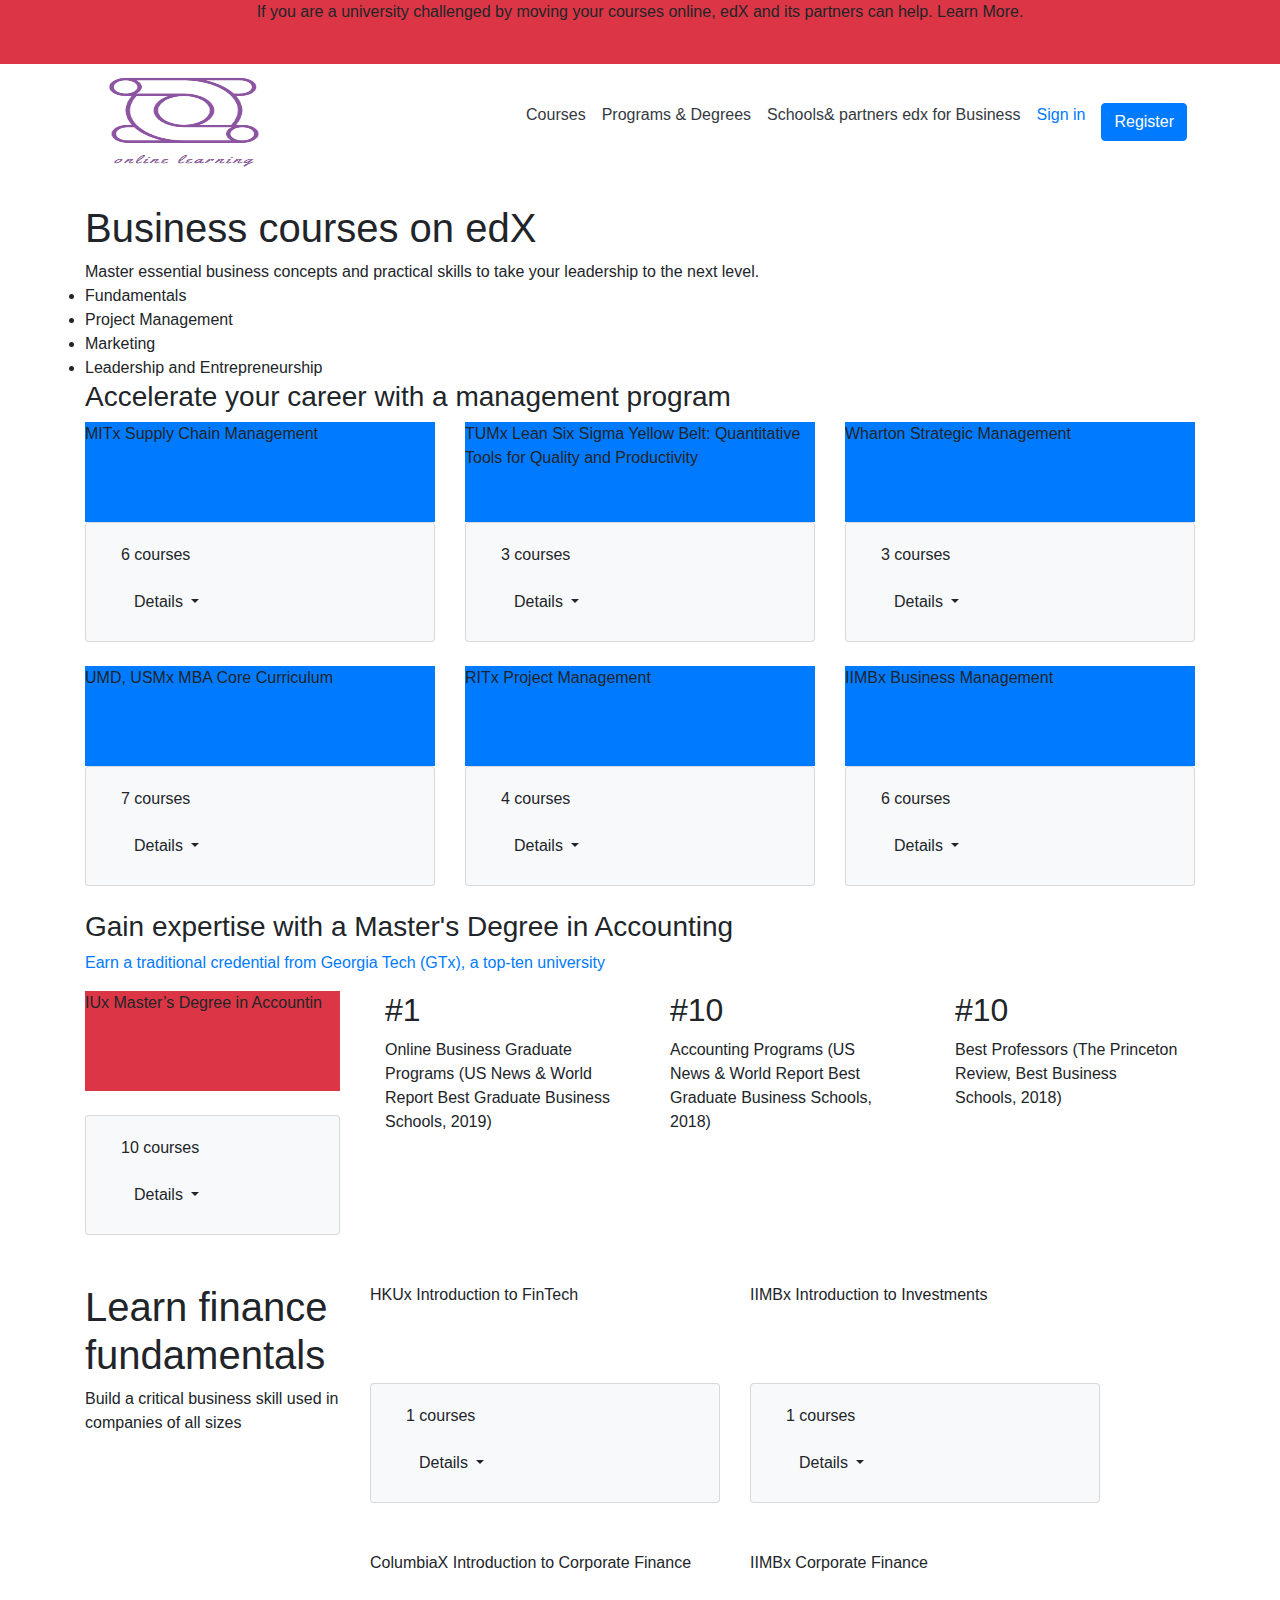
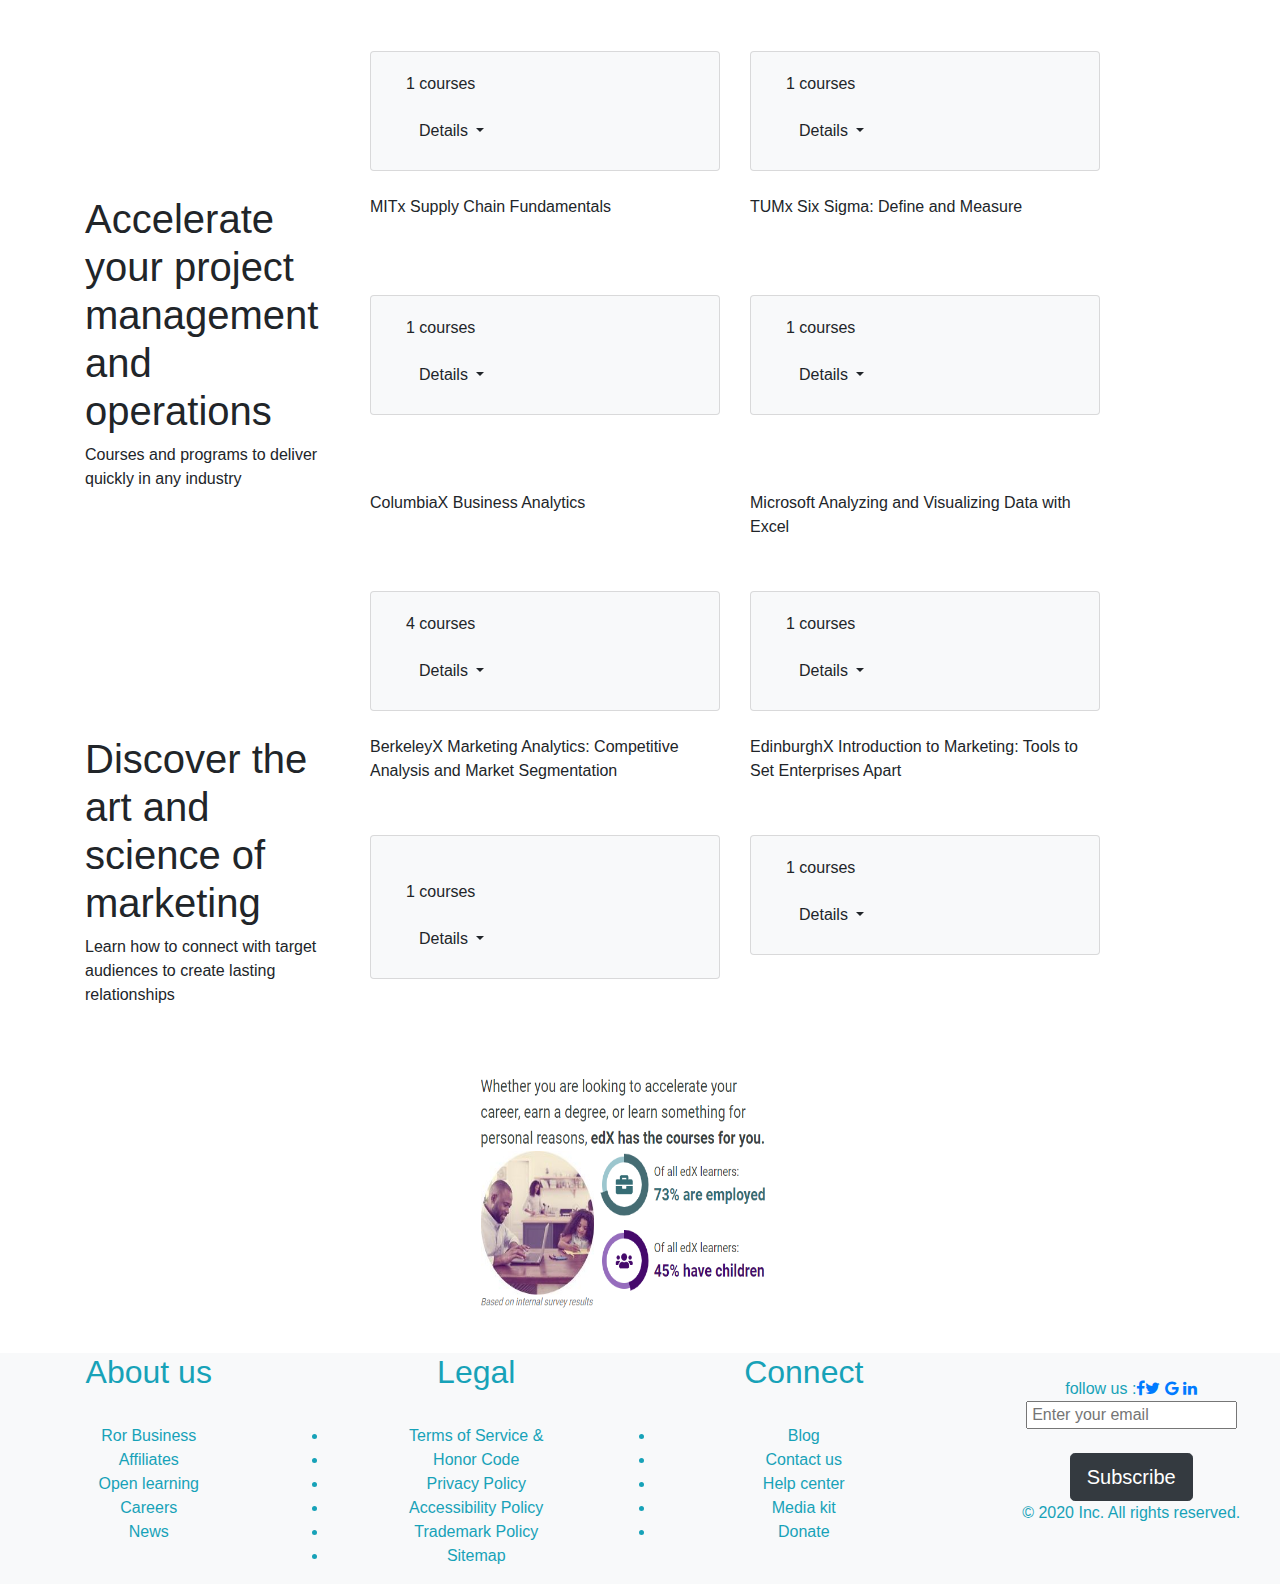
<file: 4.html>
<!DOCTYPE html>
<html>
<head>   
   <title>business</title>
   <link rel="stylesheet" href="style3.css">
   <link rel="stylesheet" href="https://cdnjs.cloudflare.com/ajax/libs/font-awesome/4.7.0/css/font-awesome.min.css">
   <link rel="shortcut icon" href="favicon.ico"type="image/x-icon">
   <!-- Latest compiled and minified CSS -->
<link rel="stylesheet" href="https://maxcdn.bootstrapcdn.com/bootstrap/4.4.1/css/bootstrap.min.css">

<!-- jQuery library -->
<script src="https://ajax.googleapis.com/ajax/libs/jquery/3.4.1/jquery.min.js"></script>

<!-- Popper JS -->
<script src="https://cdnjs.cloudflare.com/ajax/libs/popper.js/1.16.0/umd/popper.min.js"></script>

<!-- Latest compiled JavaScript -->
<script src="https://maxcdn.bootstrapcdn.com/bootstrap/4.4.1/js/bootstrap.min.js"></script>
<meta name="viewport" content="width=device-width, initial-scale=1">
</head>
<body> 
<div class="header">
<div class="head1 bg-danger text-center"><p>If you are a university challenged by moving your courses online, edX and its partners can help. Learn More.</p><br></div>
<nav class="navbar navbar-expand-md bg-white ">
<div class="container">

<a href=""><img src="e.PNG" width="200px"height="100px"></a>
<button class="navbar-toggler"type="button" data-toggle="collapse" data-target="#collapsenavbar">
<span class="navbar-toggler-icon"></span>
</button>
<div class="collapse navbar-collapse "id="collapsenavbar">
<ul class="navbar-nav ml-auto">
<li class="nav-item">
<a href="" class="nav-link text-dark ">Courses</a>
</li>

<li class="nav-item">
<a href="" class="nav-link text-dark">Programs & Degrees</a>
</li>

<li class="nav-item">
<a href="" class="nav-link text-dark">Schools& partners edx for Business</a>
</li>



<li class="nav-item">
<a href="login1.html" class="nav-link"> Sign in</a>
</li>

<li class="nav-item">
<a href="sign up.html" class="nav-link">  <button type="Register" class="btn btn-primary">Register</button></a>
</li>


</ul>


</div>
</div>
</nav>
</div>
<br>

 




 <section class="service  ">
 <div class="container  " >
  <h1>Business courses on edX</h1>
  Master essential business concepts and practical skills to take your leadership to the next level.
  
	             <li><a =hrefFinance >Fundamentals</a> </li>
                  <li><a =href="#">Project Management</a> </li>
				   <li><a =href="#">Marketing</a></li>
				    <li><a =href="#">Leadership and Entrepreneurship</a></li>
   
<h3> Accelerate your career with a management program<br></h3>


<div class="row">

 <div class="col-lg-4 col-md-4 col-sm-12 col-30 d-block m- auto">
   <div class="j bg-primary"><p>MITx
Supply Chain Management</p> <br></div>
 <div class="card bg-light">
 
  <div class ="card-body">
   
	  
	   <div class="container">
       <p>6 courses</p>
  <div class="dropdown">
    <button class="btn btn-default dropdown-toggle" type="button" data-toggle="dropdown">Details
    <span class="caret"></span></button>
    <ul class="dropdown-menu">
      <li class="dropdown-header">Description</li>
      <p>Earn a MicroMasters credential from MIT’s #1 ranked Supply Chain Management Program to advance your career.
Courses In This Series
Course 1 - Supply Chain Comprehensive Exam
Course 2 - Supply Chain Analytics</p>
    </ul>
  </div>
</div>
</div>
  
  
  </div>
 </div>

<div class="col-lg-4  col-md-4 col-sm-12 col-30 d-block m- auto">
  <div class="j bg-primary"><p>
TUMx
Lean Six Sigma Yellow Belt: Quantitative Tools for Quality and Productivity</p><br> <br></div>
 
 
  <div class="card bg-light  ">
  
  <div class ="card-body">
  
    <div class="container">
       <p> 3 courses</p>
  <div class="dropdown">
    <button class="btn btn-default dropdown-toggle" type="button" data-toggle="dropdown">Details
    <span class="caret"></span></button>
    <ul class="dropdown-menu">
      <li class="dropdown-header">Description</li>
      <p>
Master Six Sigma and Lean fundamentals to improve productivity and quality in your organization and earn a TUM Lean and Six Sigma Yellow Belt certification.
Courses In This Series
Course 1 - Six Sigma: Define and Measure
Course 2 - Six Sigma: Analyze, Improve, Control</p>
    </ul>
  </div>
</div>
	 </div>
  
 </div>
</div>

<div class="col-lg-4  col-md-4 col-sm-12 col-30 d-block m- auto">
  <div class="j bg-primary "> <p> Wharton
Strategic Management</p> <br> <br></div>
 
  <div class="card bg-light">

  <div class ="card-body">
   <div class="container">
       <p>3 courses</p>
  <div class="dropdown">
    <button class="btn btn-default dropdown-toggle" type="button" data-toggle="dropdown">Details
    <span class="caret"></span></button>
    <ul class="dropdown-menu">
      <li class="dropdown-header">Description</li>
      <p>
Enhance your leadership skills, deploy winning strategies, and turn challenges into opportunities for your business.
Courses In This Series
Course 1 - Connected Strategy
Course 2 - Connected Strategy Capstone</p>
    </ul>
  </div>
</div>
  
  </div>
 </div>





</div>
</div>


<br>
<div class="row">

 <div class="col-lg-4 col-md-4 col-sm-12 col-30 d-block m- auto">
   <div class="j bg-primary"><p>
UMD, USMx
MBA Core Curriculum</p> <br></div>
 <div class="card bg-light">
 
  <div class ="card-body">
   
	  
	   <div class="container">
       <p>7 courses</p>
  <div class="dropdown">
    <button class="btn btn-default dropdown-toggle" type="button" data-toggle="dropdown">Details
    <span class="caret"></span></button>
    <ul class="dropdown-menu">
      <li class="dropdown-header">Description</li>
      <p>Business knowledge is in high demand in every area of work. This MicroMasters® program in MBA Core Curriculum is designed for professionals in any discipline who are looking to set themselves apart and accelerate their careers.
Courses In This Series
Course 1 - Marketing Management</p>
    </ul>
  </div>
</div>
</div>
  
  
  </div>
 </div>

<div class="col-lg-4  col-md-4 col-sm-12 col-30 d-block m- auto">
  <div class="j bg-primary"><p>
RITx
Project Management </p><br> <br></div>
 
 
  <div class="card bg-light  ">
  
  <div class ="card-body">
  
    <div class="container">
       <p>4 courses</p>
  <div class="dropdown">
    <button class="btn btn-default dropdown-toggle" type="button" data-toggle="dropdown">Details
    <span class="caret"></span></button>
    <ul class="dropdown-menu">
      <li class="dropdown-header">Description</li>
      <p>
Launch your career in an industry that is adding 1.5 million jobs globally each year by earning a Project Management MicroMasters® program credential from RIT.
Courses In This Series
Course 1 - Project Management Life Cycle
Course 2 - Best Practices for Project </p>
    </ul>
  </div>
</div>
	 </div>
  
 </div>
</div>

<div class="col-lg-4  col-md-4 col-sm-12 col-30 d-block m- auto">
  <div class="j bg-primary "> <p> 
IIMBx
Business Management</p> <br> <br></div>
 
  <div class="card bg-light">

  <div class ="card-body">
   <div class="container">
       <p>6 courses</p>
  <div class="dropdown">
    <button class="btn btn-default dropdown-toggle" type="button" data-toggle="dropdown">Details
    <span class="caret"></span></button>
    <ul class="dropdown-menu">
      <li class="dropdown-header">Description</li>
      <p>
Master the essentials of managing a successful business including accounting, finance, marketing, operations, people management and strategy.
Courses In This Series
Course 1 - Operations Management
Course 2 - People Management</p>
    </ul>
  </div>
</div>
  
  </div>
 </div>





</div>
</div>

<br>


<h3>Gain expertise with a Master's Degree in Accounting<br></h3>

<p class="n text-primary">Earn a traditional credential from Georgia Tech (GTx), a top-ten university</p>

<div class="row">

 <div class="col-lg-3 col-md-4 col-sm-12 col-30 d-block m- auto">
   <div class="j bg-danger"><p>IUx
Master’s Degree in Accountin</p> <br></div><br>
 <div class="card bg-light">
  <div class ="card-body">
   
	  
	   <div class="container">
       <p>10 courses</p>
  <div class="dropdown">
    <button class="btn btn-default dropdown-toggle" type="button" data-toggle="dropdown">Details
    <span class="caret"></span></button>
    <ul class="dropdown-menu">
      <li class="dropdown-header">Description</li>
      <p>from Georgia Tech
See all courses in the program</p>
    </ul>
  </div>
</div>
</div>
  
  
  </div>
 </div> <br>
 

<div class="col-lg-3  col-md-4 col-sm-12 col-30 d-block m- auto">
  
 
 
  
  
    <div class="container">
       <h2> #1</h2>
	   
Online Business Graduate Programs

(US News & World Report Best Graduate Business Schools, 2019)
  
</div>
	
  
 </div>


<div class="col-lg-3 col-md-4 col-sm-12 col-30 d-block m- auto">
  
 
    <div class="container">
       <h2>#10</h2>
	 Accounting Programs

(US News & World Report Best Graduate Business Schools, 2018)
  
</div>





</div>

<div class="col-lg-3  col-md-4 col-sm-12 col-30 d-block m- auto">
  
 
 
    <div class="container">
       <h2>#10</h2>
	Best Professors

(The Princeton Review, Best Business Schools, 2018)
</div>





</div>

</div><br><br>

<div class="row">

 <div class="col-lg-3 col-md-4 col-sm-12 col-30 d-block m- auto">
 
 <h1>Learn finance fundamentals</h1>
 
 
Build a critical business skill used in companies of all sizes
  
 </div>

<div class="col-lg-4  col-md-4 col-sm-12 col-30 d-block m- auto">

<div class="j"> <p>HKUx
Introduction to FinTech
</p></div>
  <div class="card bg-light  ">
  <div class ="card-body">
     
    <div class="container">
       <p>1 courses</p>
  <div class="dropdown">
    <button class="btn btn-default dropdown-toggle" type="button" data-toggle="dropdown">Details
    <span class="caret"></span></button>
    <ul class="dropdown-menu">
      <li class="dropdown-header">Description</li>
      <p>Level
Introductory
Effort
1–3 hours per week, for 6 weeks
Description
Learn from leading academics and practitioners from around the world about the innovations, technology and regulation driving the transformation of finance.</p>
    </ul>
  </div>
</div>
	 </div>

  
 </div>
 
</div>


<br>

<div class="col-lg-4  col-md-4 col-sm-12 col-30 d-block m- auto">
  
 
<div class="j"> <p>IIMBx
Introduction to Investments</p></div>
  <div class="card bg-light">
  
  

  <div class ="card-body">
   <div class="container">
       <p>1 courses</p>
  <div class="dropdown">
    <button class="btn btn-default dropdown-toggle" type="button" data-toggle="dropdown">Details
    <span class="caret"></span></button>
    <ul class="dropdown-menu">
      <li class="dropdown-header">Description</li>
      <p>Level
Intermediate
Effort
3–5 hours per week, for 5 weeks
Description
Learn about equity markets and security valuation.</p>
    </ul>
  </div>
</div>
  
  </div>
 </div>





</div>
</div>


<br><br>
<div class="row">

 <div class="col-lg-3 col-md-4 col-sm-12 col-30 d-block m- auto">

  
 </div>

<div class="col-lg-4 col-md-4 col-sm-12 col-30 d-block m- auto">

<div class="j"> <p>ColumbiaX
Introduction to Corporate Finance</p></div>
  <div class="card bg-light  ">
  <div class ="card-body">
    
    <div class="container">
       <p>1 courses</p>
  <div class="dropdown">
    <button class="btn btn-default dropdown-toggle" type="button" data-toggle="dropdown">Details
    <span class="caret"></span></button>
    <ul class="dropdown-menu">
      <li class="dropdown-header">Description</li>
      <p>Level
Introductory
Effort
3–4 hours per week, for 4 weeks</p>
    </ul>
  </div>
</div>
	 </div>
  
 </div>
</div>

<div class="col-lg-4  col-md-4 col-sm-12 col-30 d-block m- auto">
  
 <div class="j"> <p>IIMBx
Corporate Finance</p> </div>
  <div class="card bg-light">

  <div class ="card-body">
   <div class="container">
       <p>1 courses</p>
  <div class="dropdown">
    <button class="btn btn-default dropdown-toggle" type="button" data-toggle="dropdown">Details
    <span class="caret"></span></button>
    <ul class="dropdown-menu">
      <li class="dropdown-header">Description</li>
      <p>Level
Intermediate
Effort
3–5 hours per week, for 5 weeks
Description</p>
    </ul>
  </div>
</div>
  
  </div>
 </div>





</div>








</div>

<br>
<div class="row">

 <div class="col-lg-3 col-md-4 col-sm-12 col-30 d-block m- auto">

 <h1>Accelerate your project management and operations</h1>
Courses and programs to deliver quickly in any industry
 </div>

<div class="col-lg-4 col-md-4 col-sm-12 col-30 d-block m- auto">

<div class="j"> <p> MITx
Supply Chain Fundamentals</p> </div>
  <div class="card bg-light  ">
  <div class ="card-body">
    
	 <div class="container">
       <p>1 courses</p>
  <div class="dropdown">
    <button class="btn btn-default dropdown-toggle" type="button" data-toggle="dropdown">Details
    <span class="caret"></span></button>
    <ul class="dropdown-menu">
      <li class="dropdown-header">Description</li>
      <p>Level
Intermediate
Effort
8–12 hours per week, for 13 weeks
Description
Learn fundamental concepts for logistics and supply chain management from both analytical and practical perspectives – part of the MITx MicroMasters Credential in Supply Chain Management.</p>
    </ul>
  </div>
</div>
	 </div>
  
 </div>
</div>

<div class="col-lg-4  col-md-4 col-sm-12 col-30 d-block m- auto">
  <div class="j"> <p>TUMx
Six Sigma: Define and Measure</p> </div>
 
  <div class="card bg-light">

  <div class ="card-body">
   <div class="container">
       <p>1 courses</p>
  <div class="dropdown">
    <button class="btn btn-default dropdown-toggle" type="button" data-toggle="dropdown">Details
    <span class="caret"></span></button>
    <ul class="dropdown-menu">
      <li class="dropdown-header">Description</li>
      <p>Level
Introductory
Effort
3–4 hours per week, for 8 weeks
Description
An introduction to the Six Sigma methodology and the DMAIC cycle for process improvement with a focus on the Define and Measure phases, including basic statistics for understanding sampling plans and calculating process capability.</p>
    </ul>
  </div>
</div>
  
  </div>
 </div>





</div>




</div>




<div class="row">

 <div class="col-lg-3 col-md-4 col-sm-12 col-10 d-block m- auto">


 </div>

<div class="col-lg-4 col-md-4 col-sm-12 col-30 d-block m- auto">

  <div class="j"> <p> 
 ColumbiaX
Business Analytics</p> </div>
  <div class="card bg-light  ">
  
  <div class ="card-body">
     
    <div class="container">
       <p>4 courses</p>
  <div class="dropdown">
    <button class="btn btn-default dropdown-toggle" type="button" data-toggle="dropdown">Details
    <span class="caret"></span></button>
    <ul class="dropdown-menu">
      <li class="dropdown-header">Description</li>
      <p>Learn how to harness the power of analytics to make better business decisions and advance your career.</p>
    </ul>
  </div>
</div>
	 </div>
  
 </div>
</div>

<div class="col-lg-4  col-md-4 col-sm-12 col-30 d-block m- auto">
  
 
  <div class="j"> <p> 
 Microsoft
Analyzing and Visualizing Data with Excel</p> </div>
  <div class="card bg-light">

  <div class ="card-body">
   <div class="container">
       <p>1 courses</p>
  <div class="dropdown">
    <button class="btn btn-default dropdown-toggle" type="button" data-toggle="dropdown">Details
    <span class="caret"></span></button>
    <ul class="dropdown-menu">
      <li class="dropdown-header">Description</li>
      <p>Level
Intermediate
Effort
2–4 hours per week, for 6 weeks</p>
    </ul>
  </div>
</div>
  
  </div>
 </div>





</div>




</div>
<br>


<div class="row">

 <div class="col-lg-3 col-md-4 col-sm-12 col-30 d-block m- auto">
<h1>Discover the art and science of marketing</h1>
Learn how to connect with target audiences to create lasting relationships
 </div>

<div class="col-lg-4 col-md-4 col-sm-12 col-30 d-block m- auto">


  <div class="j"> <p> 
BerkeleyX
Marketing Analytics: Competitive Analysis and Market Segmentation</p> </div>
  <div class="card bg-light  ">
 
  <div class ="card-body">
     <br>
    <div class="container">
       <p>1 courses</p>
  <div class="dropdown">
    <button class="btn btn-default dropdown-toggle" type="button" data-toggle="dropdown">Details
    <span class="caret"></span></button>
    <ul class="dropdown-menu">
      <li class="dropdown-header">Description</li>
      <p>Level
Intermediate
Effort
5–7 hours per week, for 4 weeks
Description
Learn how to analyze your competition and effectively segment your market to improve overall customer satisfaction and company profits.</p>
    </ul>
  </div>
</div>
	 </div>
  
 </div>
</div>

<div class="col-lg-4  col-md-4 col-sm-12 col-30 d-block m- auto">
  
  <div class="j"> <p> 
EdinburghX
Introduction to Marketing: Tools to Set Enterprises Apart</p> </div>
 
  <div class="card bg-light">

  <div class ="card-body">
   <div class="container">
       <p>1 courses</p>
  <div class="dropdown">
    <button class="btn btn-default dropdown-toggle" type="button" data-toggle="dropdown">Details
    <span class="caret"></span></button>
    <ul class="dropdown-menu">
      <li class="dropdown-header">Description</li>
      <p>Level
Introductory
Effort
2–3 hours per week, for 6 weeks</p>
    </ul>
  </div>
</div>
  
  </div>
 </div>





</div>




</div>

<br><br>




</div>
 
 
 
 
</section><br>

  <Section class="n ">
<div class="cont">
    <img src="66.PNG" alt="Snow" style="width:350px; height:250px;">
  
</div>


</section>
<br>
<section class="service">
<div class="container2  bg-light text-info text-center ">



<div class="row ">

 <div class="col-lg-3  col-md-4 col-sm-12 col-10 d-block m- auto ">

	
		 <h2>About us</h2><br/>
		

		  <ul>
	             
                  <li><a =href="#"> Ror Business </a> </li>
				   <li><a =href="#">Affiliates</a></li>
				   <li><a =href="#">Open learning</a></li>
				   <li><a =href="#">Careers</a></li>
				   <li><a =href="#">News</a></li>
				   
	   
	 </ul>
	 </div>
	
<div class="col-lg-3 col-md-4 col-sm-12 col-10 d-block m- auto">
   <h2>Legal</h2><br/>
	 <ul>
	             <li><a =href="#">Terms of Service &</a> </li>
                  <li><a =href="#">Honor Code </a> </li>
				   <li><a =href="#">Privacy Policy</a></li>
				   <li><a =href="#">Accessibility Policy</a></li>
				   <li><a =href="#">Trademark Policy</a></li>
				   <li><a =href="#">Sitemap</a></li>
				  
	   
	 </ul>
 
</div>







<div class="col-lg-3  col-md-4 col-sm-12 col-10 d-block m- auto">
   <h2>Connect</h2><br/>
	 <ul>
	             <li><a =href="#">Blog</a> </li>
                  <li><a =href="#">Contact us </a> </li>
				   <li><a =href="#">Help center</a></li>
				   <li><a =href="#">Media kit</a></li>
				   <li><a =href="#">Donate</a></li>
				   
				  
	   
	 </ul>
 
</div>
<div class="col-lg-3  col-md-4 col-sm-12 col-10 d-block m- auto">
 
    
	
	
  <br>follow us :<a href="uhjhs" class="fa fa-facebook"></a><a href="#" class="fa fa-twitter"></a>
  
<a href="#" class="fa fa-google"></a>

<a href="#" class="fa fa-linkedin"></a>
 

             
			 
                <form action="/action_page.php">
  
  <input type="email" id="email" placeholder =" Enter your email">
 
</form></br>
	 <button class="btn btn-dark text-white btn-lg"> Subscribe</button>  
	 <p>© 2020 Inc. All rights reserved.</p>

</div>





</div>







</div>
</section>



</body>
</html>
</file>
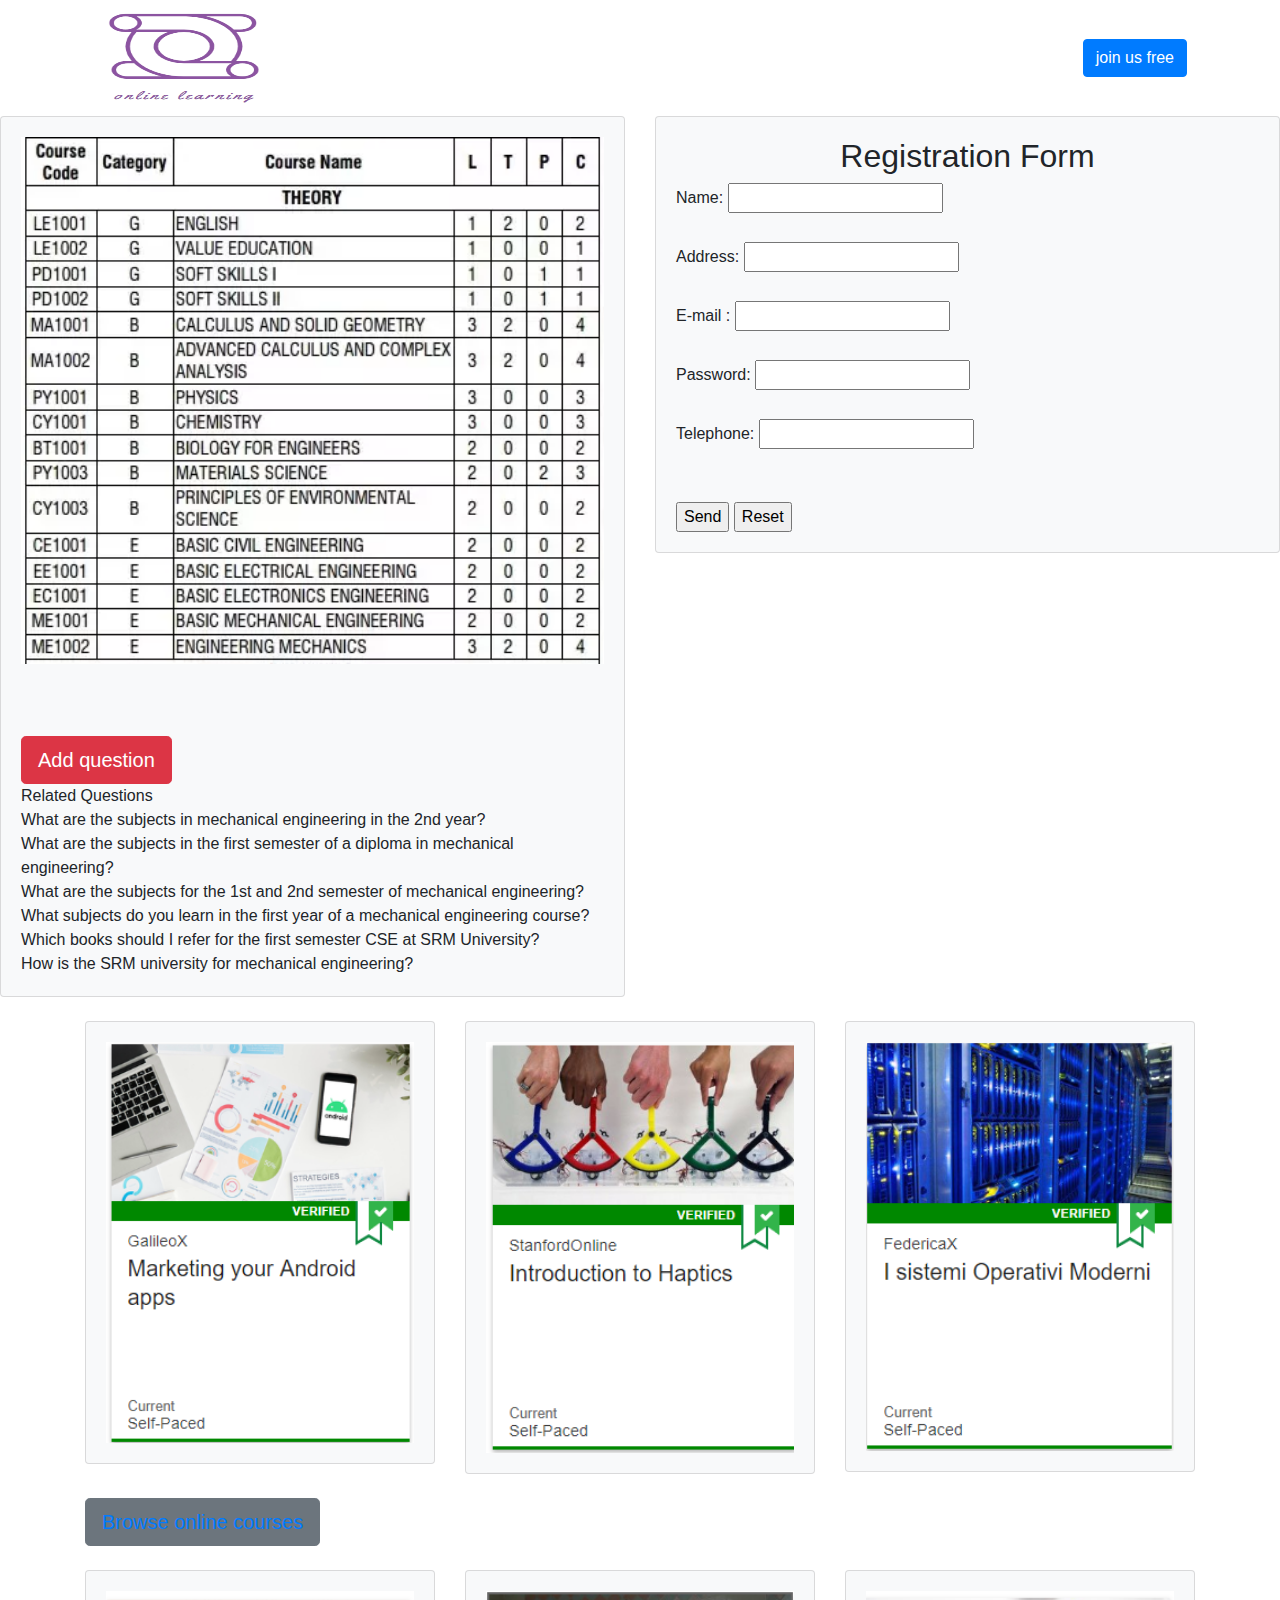
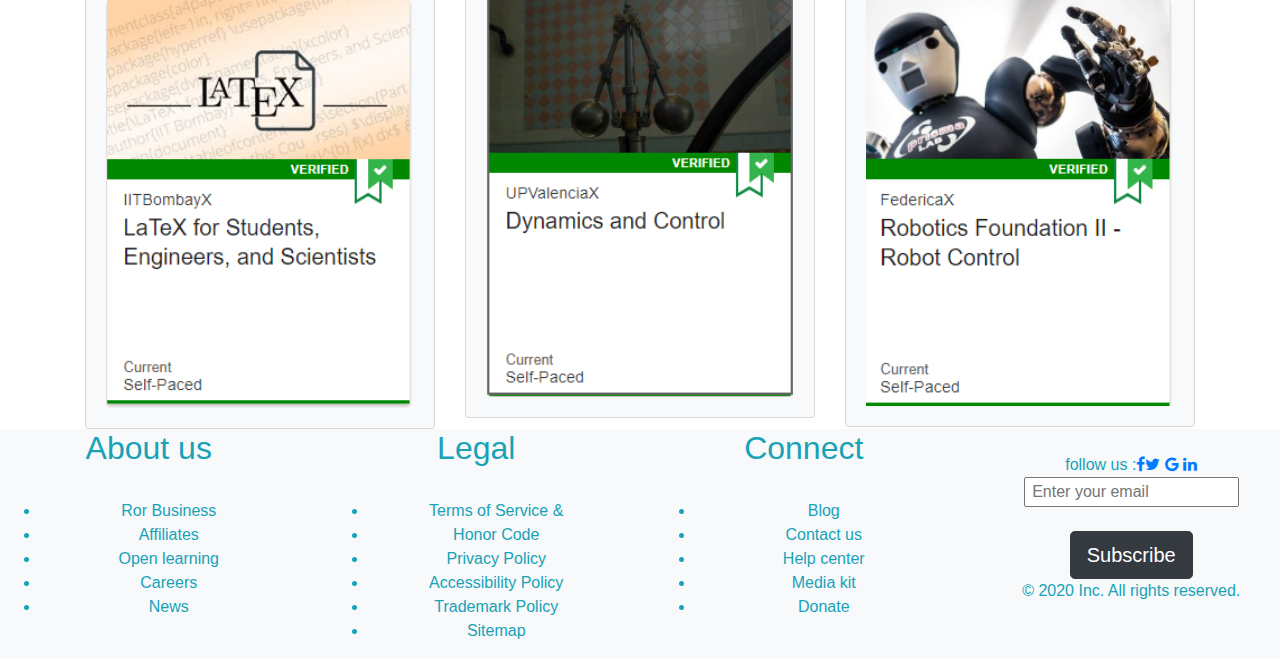
<file: 5.html>
<!DOCTYPE html>
<html>
<head>   
   <title>Engineering</title>
   <link rel="stylesheet" href="style6.css">
   <link rel="stylesheet" href="https://cdnjs.cloudflare.com/ajax/libs/font-awesome/4.7.0/css/font-awesome.min.css">
   <link rel="shortcut icon" href="favicon.ico"type="image/x-icon">
   <!-- Latest compiled and minified CSS -->
<link rel="stylesheet" href="https://maxcdn.bootstrapcdn.com/bootstrap/4.4.1/css/bootstrap.min.css">

<!-- jQuery library -->
<script src="https://ajax.googleapis.com/ajax/libs/jquery/3.4.1/jquery.min.js"></script>

<!-- Popper JS -->
<script src="https://cdnjs.cloudflare.com/ajax/libs/popper.js/1.16.0/umd/popper.min.js"></script>

<!-- Latest compiled JavaScript -->
<script src="https://maxcdn.bootstrapcdn.com/bootstrap/4.4.1/js/bootstrap.min.js"></script>
<meta name="viewport" content="width=device-width, initial-scale=1">
</head>
<body> 
<div class="header">

<nav class="navbar navbar-expand-lg bg-white ">
<div class="container">

<a href=""><img src="e.PNG" width="200px"height="100px"></a>
<button class="navbar-toggler"type="button" data-toggle="collapse" data-target="#collapsenavbar">
<span class="navbar-toggler-icon"></span>
</button>
<div class="collapse navbar-collapse "id="collapsenavbar">
<ul class="navbar-nav ml-auto">




<a href="" class="nav-link">  <button type="Register" class="btn btn-primary"> join us free</button></a>



</ul>
 


</div>
</div>
</nav>
</div>


</div>




 <section class="service ">


<div class="row">

<div class="col-lg-6 col-md-4 col-sm-12 col-30 d-block m- auto">

  <div class="card bg-light  ">
  
  <div class ="card-body">
       <img src="01.PNG" width="100%"><br><br><br><br>
	    <button class="btn btn-danger text-white btn-lg"> Add question</button><br>
		
		
		Related Questions<br>
What are the subjects in mechanical engineering in the 2nd year?<br>
What are the subjects in the first semester of a diploma in mechanical engineering?<br>
What are the subjects for the 1st and 2nd semester of mechanical engineering?<br>
What subjects do you learn in the first year of a mechanical engineering course?<br>
Which books should I refer for the first semester CSE at SRM University?<br>
How is the SRM university for mechanical engineering?<br>
	 </div>
  
 </div>
</div>




<div class="col-lg-6 col-md-4 col-sm-12 col-30 d-block m- auto">
  
 
  
  <div class="card bg-light">

  <div class ="card-body">
   <h2 style="text-align: center"> Registration Form </h2>
    <form name="RegForm" action="/submit.php" onsubmit="return W3docs()" method="post" class="w3docs">
      <div>
        <label for="Name">Name:</label>
        <input type="text" id="Name" size="20" name="Name">
      </div>
      <br>
      <div>
        <label for="address">Address:</label>
        <input type="text" id="address" size="20" name="Address"> 
      </div>
      <br>
      <div>
        <label for="E-mail">E-mail :</label>
        <input type="text" id="E-mail" size="20" name="Email">
      </div>
      <br>
      <div>
        <label for="Password">Password:</label>
        <input type="text" id="Password" size="20" name="Password">
      </div>
      <br>
      <div>
        <label for="Telephone">Telephone: </label>
        <input type="text" id="Telephone" size="20" name="Telephone"> 
      </div>
      <br>
     
      <br>
  
      <div class="buttons">
        <input type="submit" value="Send" name="Submit">
        <input type="reset" value="Reset" name="Reset">
      </div>
    </form>
    <script> 
      function W3docs()                                    
      { 
          var name = document.forms["RegForm"]["Name"];               
          var email = document.forms["RegForm"]["Email"];    
          var phone = document.forms["RegForm"]["Telephone"];  
          var what =  document.forms["RegForm"]["Subject"];  
          var password = document.forms["RegForm"]["Password"];  
          var address = document.forms["RegForm"]["Address"];  
          var comment = document.forms["RegForm"]["Comment"];  

          if (name.value == "")                                  
          { 
              alert("Please enter your name."); 
              name.focus(); 
              return false; 
          }    
          if (address.value == "")                               
          { 
              alert("Please enter your address."); 
              address.focus(); 
              return false; 
          }        
          if (email.value == "")                                   
          { 
              alert("Please enter a valid e-mail address."); 
              email.focus(); 
              return false; 
          }    
          if (email.value.indexOf("@", 0) < 0)                 
          { 
             alert("Please enter a valid e-mail address."); 
              email.focus(); 
              return false; 
          }    
          if (email.value.indexOf(".", 0) < 0)                 
          { 
              alert("Please enter a valid e-mail address."); 
              email.focus(); 
              return false; 
          }    
          if (phone.value == "")                           
          { 
              alert("Please enter your telephone number."); 
              phone.focus(); 
              return false; 
          }    
          if (password.value == "")                        
          { 
              alert("Please enter your password"); 
              password.focus(); 
              return false; 
          }    
          if (what.selectedIndex < 1)                  
          { 
              alert("Please enter your course."); 
              what.focus(); 
              return false; 
          } 
          if (comment.value == "")                  
          { 
             alert("Please enter a comment."); 
             comment.focus(); 
             return false; 
          } 
          return true; 
      }
    </script> 
	
  
  </div>
 </div>





</div>




</div>
 
   
     
 
 


</section>



<br>
 <section class="service ">
 <div class="container ">
 


<div class="row ">

 <div class="col-lg-4 col-md-9 col-sm-12 col-30 d-block m- auto">
  
 <div class="card bg-light">
  <div class ="card-body">
   <img src="03.PNG"width="100%">
  
  </div>
 </div>
</div>
<div class="col-lg-4  col-md-4 col-sm-12 col-30 d-block m- auto">
   
 
 
  <div class="card bg-light">
  <div class ="card-body">
  
 <img src="04.PNG"width="100%">
  </div>
 </div>
</div>

<div class="col-lg-4  col-md-4 col-sm-12 col-30 d-block m- auto">

 
  <div class="card bg-light">

  <div class ="card-body">
 <img src="05.PNG"width="100%">
  
  </div>
 </div>





</div>
</div><br>
<button class="btn btn-secondary text-dark btn-lg"> <a href="ol2.html">Browse online courses </a></button> <br> <br>


<div class="row">

 <div class="col-lg-4 col-md-4 col-sm-12 col-30 d-block m- auto">
 
 <div class="card bg-light">
  <div class ="card-body">
 <img src="06.PNG"width="100%">
  
  
  </div>
 </div>
</div>


<div class="col-lg-4  col-md-4 col-sm-12 col-30 d-block m- auto">
  
 
 
  <div class="card bg-light ">
  <div class ="card-body">
   <img src="07.PNG"width="100%">
	 </div>
  
 </div>
</div>

<div class="col-lg-4  col-md-4 col-sm-12 col-30 d-block m- auto">
  
  <div class="card bg-light">

  <div class ="card-body">
 <img src="08.PNG"width="100%">
  
  </div>
 </div>





</div>
</div>
</div> 

</section>

<section class="service">
<div class="container2  bg-light text-info text-center ">



<div class="row ">

 <div class="col-lg-3  col-md-4 col-sm-12 col-10 d-block m- auto ">

	
		 <h2>About us</h2><br/>
		

		  <ul>
	             
                  <li><a =href="#"> Ror Business </a> </li>
				   <li><a =href="#">Affiliates</a></li>
				   <li><a =href="#">Open learning</a></li>
				   <li><a =href="#">Careers</a></li>
				   <li><a =href="#">News</a></li>
				   
	   
	 </ul>
	 </div>
	
<div class="col-lg-3 col-md-4 col-sm-12 col-10 d-block m- auto">
   <h2>Legal</h2><br/>
	 <ul>
	             <li><a =href="#">Terms of Service &</a> </li>
                  <li><a =href="#">Honor Code </a> </li>
				   <li><a =href="#">Privacy Policy</a></li>
				   <li><a =href="#">Accessibility Policy</a></li>
				   <li><a =href="#">Trademark Policy</a></li>
				   <li><a =href="#">Sitemap</a></li>
				  
	   
	 </ul>
 
</div>







<div class="col-lg-3  col-md-4 col-sm-12 col-10 d-block m- auto">
   <h2>Connect</h2><br/>
	 <ul>
	             <li><a =href="#">Blog</a> </li>
                  <li><a =href="#">Contact us </a> </li>
				   <li><a =href="#">Help center</a></li>
				   <li><a =href="#">Media kit</a></li>
				   <li><a =href="#">Donate</a></li>
				   
				  
	   
	 </ul>
 
</div>
<div class="col-lg-3  col-md-4 col-sm-12 col-10 d-block m- auto">
 
    
	
	
  <br>follow us :<a href="uhjhs" class="fa fa-facebook"></a><a href="#" class="fa fa-twitter"></a>
  
<a href="#" class="fa fa-google"></a>

<a href="#" class="fa fa-linkedin"></a>
 

             
			 
                <form action="/action_page.php">
  
  <input type="email" id="email" placeholder =" Enter your email">
 
</form></br>
	 <button class="btn btn-dark text-white btn-lg"> Subscribe</button>  
	 <p>© 2020 Inc. All rights reserved.</p>

</div>





</div>







</div>
</section>



</body>
</html>
</file>
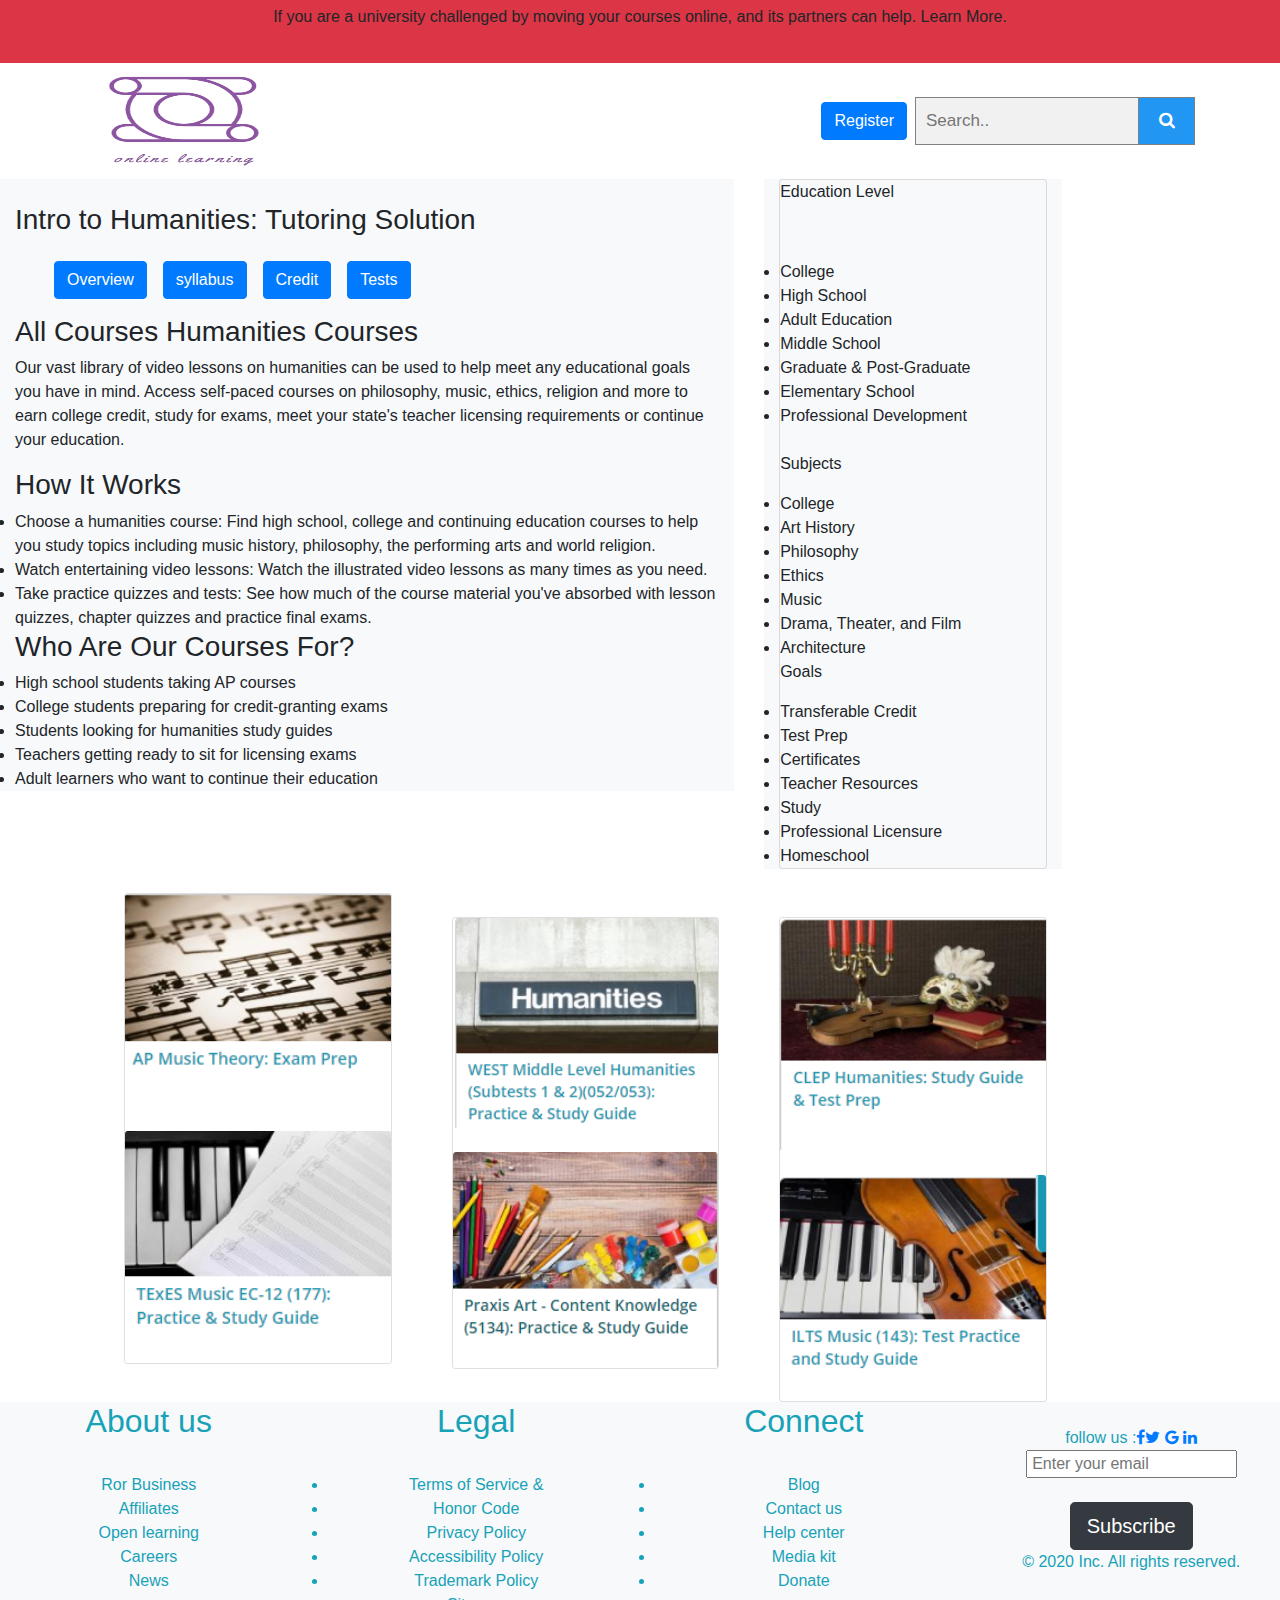
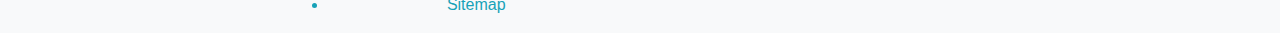
<file: 6.html>
<!DOCTYPE html>
<html>
<head>   
   <title>Humanities</title>
   <link rel="stylesheet" href="style.css">
   <link rel="stylesheet" href="https://cdnjs.cloudflare.com/ajax/libs/font-awesome/4.7.0/css/font-awesome.min.css">
   <link rel="shortcut icon" href="favicon.ico"type="image/x-icon">
   <!-- Latest compiled and minified CSS -->
<link rel="stylesheet" href="https://maxcdn.bootstrapcdn.com/bootstrap/4.4.1/css/bootstrap.min.css">

<!-- jQuery library -->
<script src="https://ajax.googleapis.com/ajax/libs/jquery/3.4.1/jquery.min.js"></script>

<!-- Popper JS -->
<script src="https://cdnjs.cloudflare.com/ajax/libs/popper.js/1.16.0/umd/popper.min.js"></script>

<!-- Latest compiled JavaScript -->
<script src="https://maxcdn.bootstrapcdn.com/bootstrap/4.4.1/js/bootstrap.min.js"></script>
<meta name="viewport" content="width=device-width, initial-scale=1">
</head>
<body> 
<div class="header">
<div class="head1 bg-danger text-center"><h4>If you are a university challenged by moving your courses online,  and its partners can help. Learn More.</h4></div>
<nav class="navbar navbar-expand-md bg-white ">
<div class="container">

<a href=""><img src="e.PNG" width="200px" height="100px"></a>
<button class="navbar-toggler"type="button" data-toggle="collapse" data-target="#collapsenavbar">
<span class="navbar-toggler-icon"></span>
</button>
<div class="collapse navbar-collapse text-center"id="collapsenavbar">
<ul class="navbar-nav ml-auto">
<li class="nav-item">

</li>


<li class="nav-item">
<a href="" class="nav-link">  <button type="Register" class="btn btn-primary">Register</button></a></li>
<form class="example" action="/action_page.php" style="margin:auto;max-width:500px">
  <input type="text" placeholder="Search.." name="search2">
  <button type="submit"><i class="fa fa-search"></i></button>
</form>



</ul>


</div>
</div>
</nav>
</div>



<section class="service">



 	<div class="row ">
	
   <div class="col-lg-7 col-md-6 col-sm-12 col-130 d-block m- auto">
    <div class="col bg-light"> 
	 
    <div class="cont"><br>
<h3>
Intro to Humanities: Tutoring Solution
</h3>
<nav class="navbar navbar-expand-md  ">
<div class="container">


<div class="collapse navbar-collapse text-center"id="collapsenavbar">
<ul class="navbar-nav mr-auto">
<li class="nav-item">
<a href="" class="nav-link">  <button type="Register" class="btn btn-primary">Overview</button></a></li>
</li>


<li class="nav-item">
<a href="" class="nav-link">  <button type="Register" class="btn btn-primary">syllabus</button></a></li>

<li class="nav-item">
<a href="" class="nav-link">  <button type="Register" class="btn btn-primary">Credit</button></a></li>

<li class="nav-item">
<a href="" class="nav-link">  <button type="Register" class="btn btn-primary">Tests</button></a></li>

</ul>


</div>
</div>
</nav>
</div>

<h3>  All Courses
Humanities Courses</h3>
<p>Our vast library of video lessons on humanities can be used to help meet any educational goals you have in mind. Access self-paced courses on philosophy, music, ethics, religion and more to earn college credit, study for exams, meet your state's teacher licensing requirements or continue your education.</p>

 <h3>How It Works</h3>
<li> Choose a humanities course: Find high school, college and continuing education courses to help you study topics including music history, philosophy, the performing arts and world religion.</li>

<li>Watch entertaining video lessons: Watch the illustrated video lessons as many times as you need.</li>
<li> Take practice quizzes and tests: See how much of the course material you've absorbed with lesson quizzes, chapter quizzes and practice final exams.</li>

 <h3>Who Are Our Courses For?</h3>
 
 <li>High school students taking AP courses</li>
 <li>College students preparing for credit-granting exams</li>
 <li>Students looking for humanities study guides</li>
 <li>Teachers getting ready to sit for licensing exams</li>
 <li>Adult learners who want to continue their education</li>
	 
	
	 
	
	</div>
	</div>

	

	
	 <div class="col-lg-3 col-md-6 col-sm-12 col-30 d-block m- auto">
    <div class="col bg-light">
	
	 <div class="card bg-light">
        <p> Education Level<p><br>
		
		 <li>College</li>
		<li> High School</li>
          <li>Adult Education</li>
         <li>Middle School</li>
          <li>Graduate & Post-Graduate</li>
          <li>Elementary School</li>
         <li>Professional Development</li>
		 
  <br>
  <p>Subjects</p>
   <li>College</li>
		<li> Art History</li>
          <li>Philosophy</li>
         <li>
Ethics</li>
          <li>Music</li>
          <li>Drama, Theater, and Film</li>
         <li>Architecture</li>


<p>Goals</p>

<li>Transferable Credit</li>
		<li> Test Prep</li>
          <li>Certificates</li>
         <li>
Teacher Resources</li>
          <li>Study
</li>
          <li>Professional Licensure</li>
         <li>Homeschool
</li>


 </div>
	
	</div>
	</div>
	

 
	</div>
	
	<br>
 	<div class="row ">
	
   <div class="col-lg-1 col-md-6 col-sm-12 col-10 d-block m- auto">
    <div class="col bg-white"> 
	
	 
	
	</div>
	</div>

	

	
	 <div class="col-lg-3 col-md-6 col-sm-12 col-30 d-block m- auto">
    <div class="col bg-white">
	
	 <div class="card">
 
  <img src="101.PNG"class="card-img img-fluid"><br>
   <img src="400.PNG"class="card-img img-fluid">
  
 </div>
	
	</div>
	</div>
	
	 <div class="col-lg-3  col-md-6 col-sm-12 col-30 d-block m- auto">
    <div class="col bg-white"><br>
	
	 <div class="card">
 
  <img src="102.PNG"class="card-img img-fluid"><br>
    <img src="200.PNG"class="card-img img-fluid">
	  
  
 </div>
	</div>
	</div>
	<div class="col-lg-3 col-md-6 col-sm-12 col-30 d-block m- auto">
    <div class="col bg-white"><br>
	 <div class="card">
 
  <img src="100.PNG"class="card-img img-fluid"><br>
   <img src="300.PNG"class="card-img img-fluid">
 </div>
	
	</div>
  </div>
 
	</div>

	




</section>

<section class="service">
<div class="container2  bg-light text-info text-center ">



<div class="row ">

 <div class="col-lg-3  col-md-4 col-sm-12 col-10 d-block m- auto ">

	
		 <h2>About us</h2><br/>
		

		  <ul>
	             
                  <li><a =href="#"> Ror Business </a> </li>
				   <li><a =href="#">Affiliates</a></li>
				   <li><a =href="#">Open learning</a></li>
				   <li><a =href="#">Careers</a></li>
				   <li><a =href="#">News</a></li>
				   
	   
	 </ul>
	 </div>
	
<div class="col-lg-3 col-md-4 col-sm-12 col-10 d-block m- auto">
   <h2>Legal</h2><br/>
	 <ul>
	             <li><a =href="#">Terms of Service &</a> </li>
                  <li><a =href="#">Honor Code </a> </li>
				   <li><a =href="#">Privacy Policy</a></li>
				   <li><a =href="#">Accessibility Policy</a></li>
				   <li><a =href="#">Trademark Policy</a></li>
				   <li><a =href="#">Sitemap</a></li>
				  
	   
	 </ul>
 
</div>







<div class="col-lg-3  col-md-4 col-sm-12 col-10 d-block m- auto">
   <h2>Connect</h2><br/>
	 <ul>
	             <li><a =href="#">Blog</a> </li>
                  <li><a =href="#">Contact us </a> </li>
				   <li><a =href="#">Help center</a></li>
				   <li><a =href="#">Media kit</a></li>
				   <li><a =href="#">Donate</a></li>
				   
				  
	   
	 </ul>
 
</div>
<div class="col-lg-3  col-md-4 col-sm-12 col-10 d-block m- auto">
 
    
	
	
  <br>follow us :<a href="uhjhs" class="fa fa-facebook"></a><a href="#" class="fa fa-twitter"></a>
  
<a href="#" class="fa fa-google"></a>

<a href="#" class="fa fa-linkedin"></a>
 

             
			 
                <form action="/action_page.php">
  
  <input type="email" id="email" placeholder =" Enter your email">
 
</form></br>
	 <button class="btn btn-dark text-white btn-lg"> Subscribe</button>  
	 <p>© 2020 Inc. All rights reserved.</p>

</div>





</div>







</div>
</section>




</body>
</html>
</file>
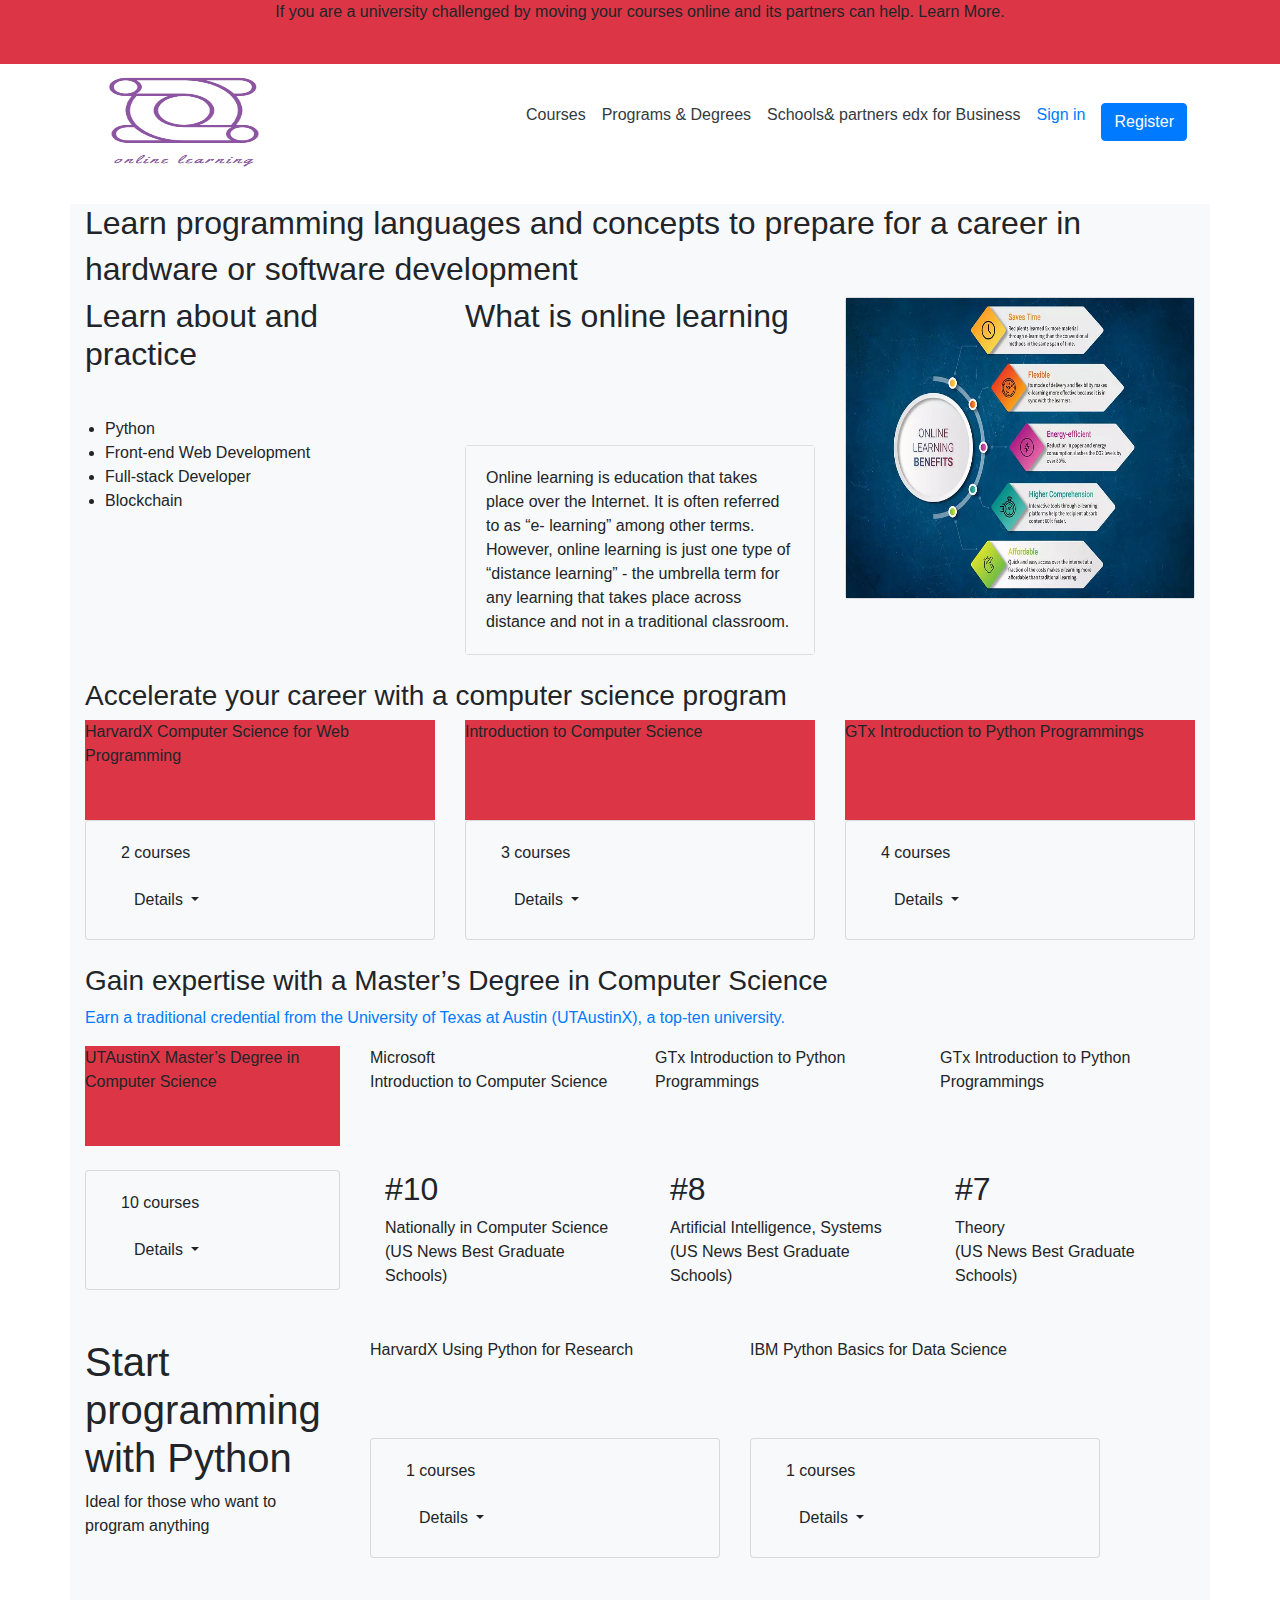
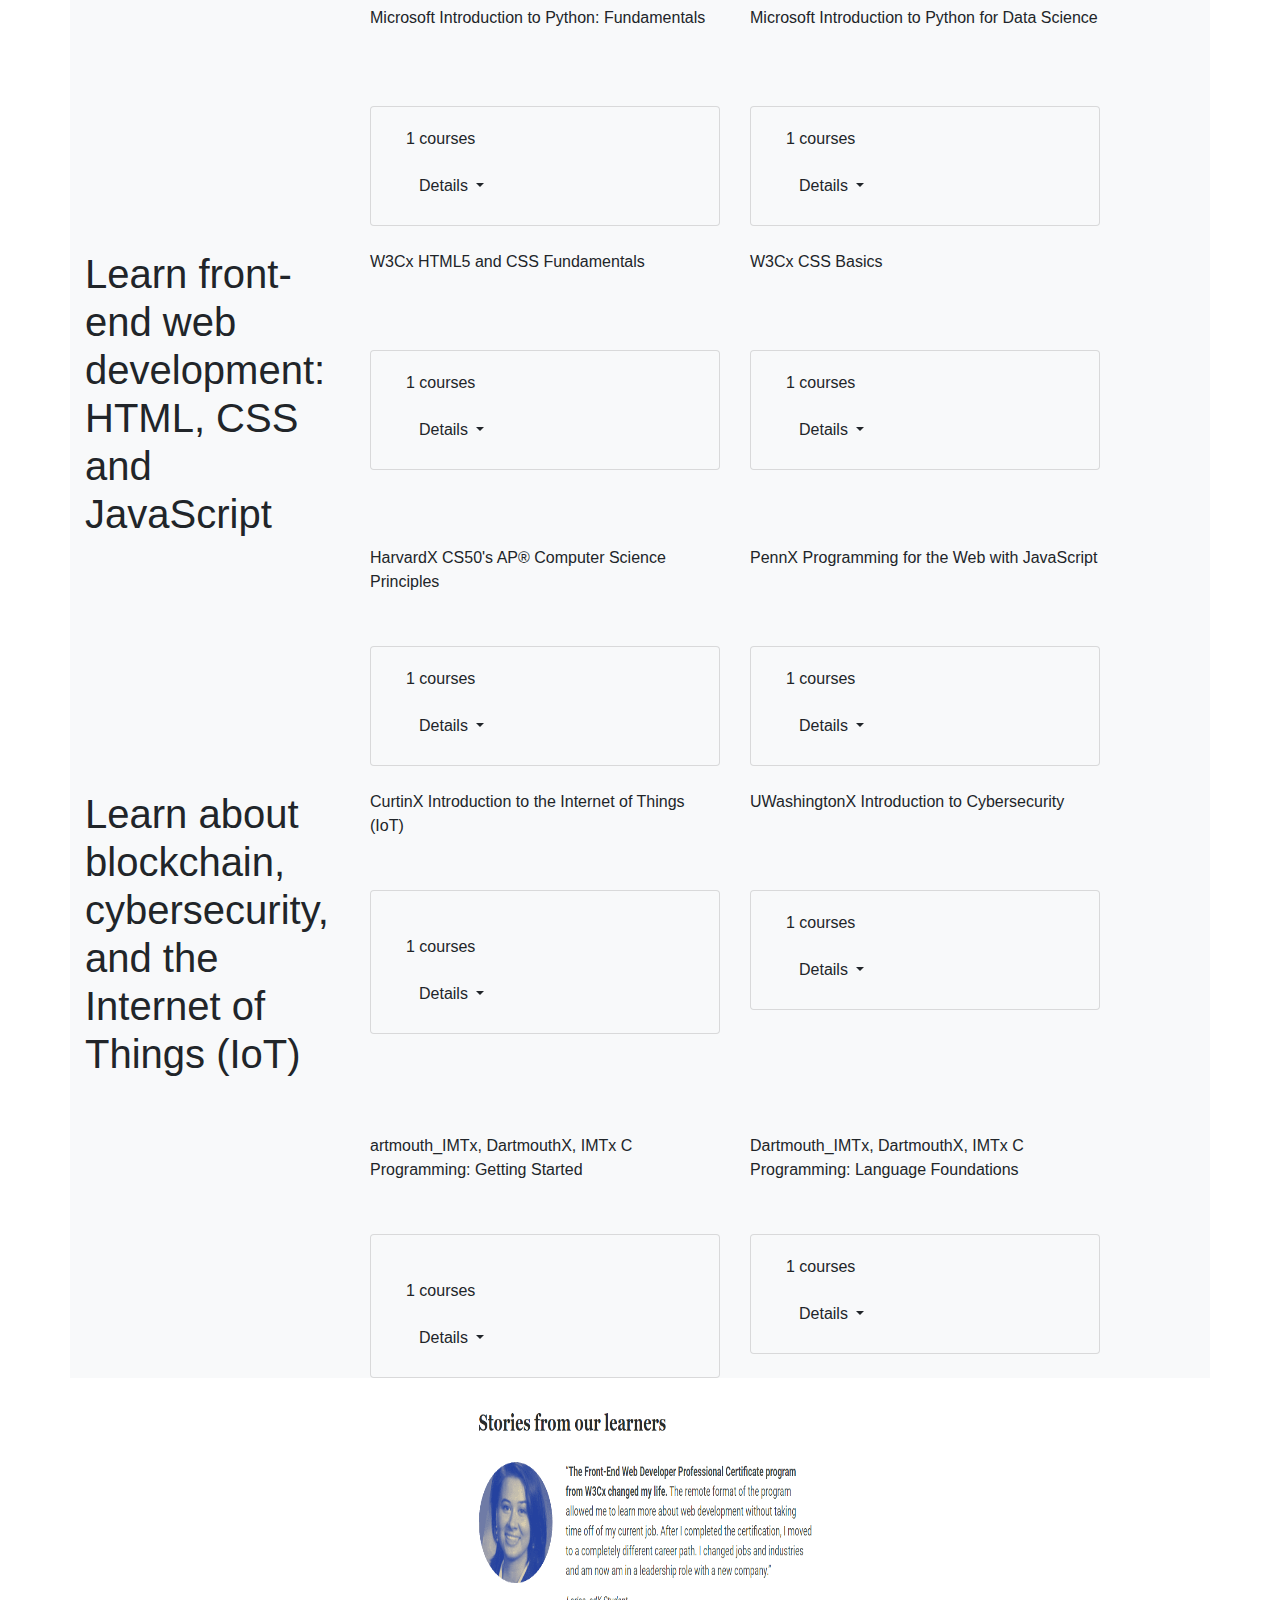
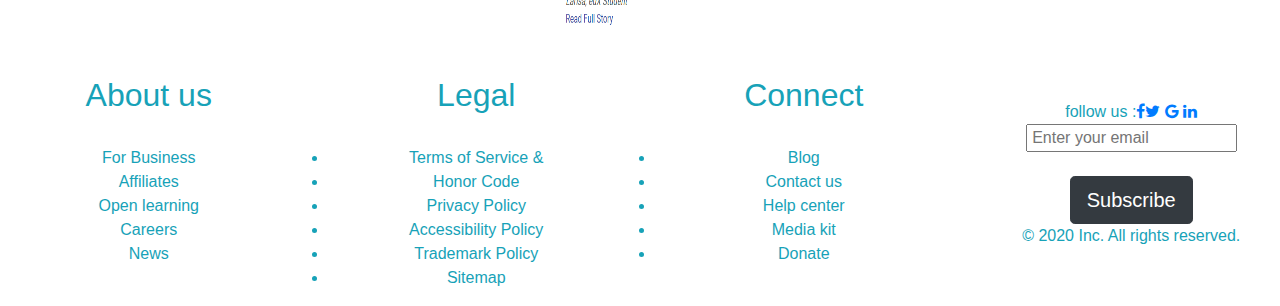
<file: com.html>
<!DOCTYPE html>
<html>
<head>   
   <title>computer science</title>
   <link rel="stylesheet" href="style3.css">
   <link rel="stylesheet" href="https://cdnjs.cloudflare.com/ajax/libs/font-awesome/4.7.0/css/font-awesome.min.css">
   <link rel="shortcut icon" href="favicon.ico"type="image/x-icon">
   <!-- Latest compiled and minified CSS -->
<link rel="stylesheet" href="https://maxcdn.bootstrapcdn.com/bootstrap/4.4.1/css/bootstrap.min.css">

<!-- jQuery library -->
<script src="https://ajax.googleapis.com/ajax/libs/jquery/3.4.1/jquery.min.js"></script>

<!-- Popper JS -->
<script src="https://cdnjs.cloudflare.com/ajax/libs/popper.js/1.16.0/umd/popper.min.js"></script>

<!-- Latest compiled JavaScript -->
<script src="https://maxcdn.bootstrapcdn.com/bootstrap/4.4.1/js/bootstrap.min.js"></script>
<meta name="viewport" content="width=device-width, initial-scale=1">
</head>
<body> 
<div class="header">
<div class="head1 bg-danger text-center"><p>If you are a university challenged by moving your courses online and its partners can help. Learn More.</p><br></div>
<nav class="navbar navbar-expand-md bg-white ">
<div class="container">

<a href=""><img src="e.PNG" width="200px" height="100px"></a>
<button class="navbar-toggler"type="button" data-toggle="collapse" data-target="#collapsenavbar">
<span class="navbar-toggler-icon"></span>
</button>
<div class="collapse navbar-collapse "id="collapsenavbar">
<ul class="navbar-nav ml-auto">
<li class="nav-item">
<a href="" class="nav-link text-dark ">Courses</a>
</li>

<li class="nav-item">
<a href="" class="nav-link text-dark">Programs & Degrees</a>
</li>

<li class="nav-item">
<a href="" class="nav-link text-dark">Schools& partners edx for Business</a>
</li>



<li class="nav-item">
<a href="login1.html" class="nav-link"> Sign in</a>
</li>

<li class="nav-item">
<a href="sign up.html" class="nav-link">  <button type="Register" class="btn btn-primary">Register</button></a>
</li>


</ul>


</div>
</div>
</nav>

</div>
<br>





 <section class="service  ">
 <div class="container bg-light " >
  <h2>Learn programming languages and concepts to prepare for a career in</h2>
  <h2> hardware or software development</h2>
   
<div class="row ">
 
 <div class="col-lg-4 col-md-4 col-sm-12 col-30 d-block m- auto">
   <div class="j "><h2>Learn about and practice</h2></div>

  <div class ="card-body">
  <ul>
	             <li><a =href="#">Python</a> </li>
                  <li><a =href="#">Front-end Web Development</a> </li>
				   <li><a =href="#">Full-stack Developer</a></li>
				   <li><a =href="#">Blockchain</a></li>
				 
	   
	 </ul>
  
  
  </div>
 
</div>
<div class="col-lg-4  col-md-4 col-sm-12 col-30 d-block m- auto">
    <div class="j "><h2>What is online learning</h2></div><br><br>
 
 
  <div class="card ">
  <div class ="card-body bg-light">
  
  Online learning is education that takes place over the Internet. It is often referred to as “e- learning” among other terms. However, online learning is just one type of “distance learning” - the umbrella term for any learning that takes place across distance and not in a traditional classroom.

  </div>
 </div>
</div>

<div class="col-lg-4  col-md-4 col-sm-12 col-30 d-block m- auto">
 
  <div class="card bg-light">

  
   <img src="ol.webp"style="width:100%; height:300px;">
  
 </div>





</div>
</div><br>
<h3> Accelerate your career with a computer science program<br></h3>


<div class="row">

 <div class="col-lg-4 col-md-4 col-sm-12 col-30 d-block m- auto">
   <div class="j bg-danger"><p>HarvardX
   Computer Science for Web Programming</p> <br></div>
 <div class="card bg-light">
 
  <div class ="card-body">
   
	  
	   <div class="container">
       <p>2 courses</p>
  <div class="dropdown">
    <button class="btn btn-default dropdown-toggle" type="button" data-toggle="dropdown">Details
    <span class="caret"></span></button>
    <ul class="dropdown-menu">
      <li class="dropdown-header">Description</li>
      <p>An introduction to the intellectual enterprise of computer science and the art of web development.</p>
	  
	     <p>Courses In This Series
Course 1 - CS50's Introduction to Computer Science
Course 2 - CS50's Web Programming with Python and JavaScript</p>
    </ul>
  </div>
</div>
</div>
  
  
  </div>
 </div>

<div class="col-lg-4  col-md-4 col-sm-12 col-30 d-block m- auto">
  <div class="j bg-danger"><p>
Introduction to Computer Science  </p><br> <br></div>
 
 
  <div class="card bg-light  ">
  
  <div class ="card-body">
  
    <div class="container">
       <p>3 courses</p>
  <div class="dropdown">
    <button class="btn btn-default dropdown-toggle" type="button" data-toggle="dropdown">Details
    <span class="caret"></span></button>
    <ul class="dropdown-menu">
      <li class="dropdown-header">Description</li>
      <p>
This Professional Certificate will start you at the absolute beginning teaching the fundamental binary language of modern computers.
Courses In This Series
Course 1 - Introduction to Python: Absolute Beginner
Course 2 - Introduction to Python: Fundamentals</p>
    </ul>
  </div>
</div>
	 </div>
  
 </div>
</div>

<div class="col-lg-4  col-md-4 col-sm-12 col-30 d-block m- auto">
  <div class="j bg-danger "> <p> GTx
Introduction to Python Programmings</p> <br> <br></div>
 
  <div class="card bg-light">

  <div class ="card-body">
   <div class="container">
       <p>4 courses</p>
  <div class="dropdown">
    <button class="btn btn-default dropdown-toggle" type="button" data-toggle="dropdown">Details
    <span class="caret"></span></button>
    <ul class="dropdown-menu">
      <li class="dropdown-header">Description</li>
      <p>
Learn the fundamentals of computer science in one of the field's most popular programming languages, Python 3.
Courses In This Series
Course 1 - Computing in Python I: Fundamentals and Procedural Programming
Course 2 - Computing in Python II: Control Structures</p>
    </ul>
  </div>
</div>
  
  </div>
 </div>





</div>
</div>


<br>



<h3> Gain expertise with a Master’s Degree in Computer Science<br></h3>

<p class="n text-primary">Earn a traditional credential from the University of Texas at Austin (UTAustinX), a top-ten university.</p>

<div class="row">

 <div class="col-lg-3 col-md-4 col-sm-12 col-30 d-block m- auto">
   <div class="j bg-danger"><p>UTAustinX
Master’s Degree in Computer Science</p> <br></div><br>
 <div class="card bg-light">
  <div class ="card-body">
   
	  
	   <div class="container">
       <p>10 courses</p>
  <div class="dropdown">
    <button class="btn btn-default dropdown-toggle" type="button" data-toggle="dropdown">Details
    <span class="caret"></span></button>
    <ul class="dropdown-menu">
      <li class="dropdown-header">Description</li>
      <p>Description
from The University of Texas at Austin
See all courses in the program</p>
    </ul>
  </div>
</div>
</div>
  
  
  </div>
 </div> <br>
 

<div class="col-lg-3  col-md-4 col-sm-12 col-30 d-block m- auto">
  <div class="j ">  Microsoft<br>
Introduction to Computer Science</div><br>
 
 
  
  
    <div class="container">
       <h2>#10</h2>
	   Nationally in Computer Science
	   (US News Best Graduate Schools)
  
</div>
	
  
 </div>


<div class="col-lg-3 col-md-4 col-sm-12 col-30 d-block m- auto">
  <div class="j ">  GTx
Introduction to Python Programmings</h2> </div><br>
 
 
    <div class="container">
       <h2>#8</h2>
	 Artificial Intelligence, Systems<br>
	  (US News Best Graduate Schools)
  
</div>





</div>

<div class="col-lg-3  col-md-4 col-sm-12 col-30 d-block m- auto">
  <div class="j ">  GTx
Introduction to Python Programmings</h2> </div><br>
 
 
    <div class="container">
       <h2>#7</h2>
	Theory<br>
	  (US News Best Graduate Schools)
  
</div>





</div>

</div><br><br>

<div class="row">

 <div class="col-lg-3 col-md-4 col-sm-12 col-30 d-block m- auto">
 
 <h1>Start programming with Python</h1>
 
 Ideal for those who want to program anything
  
 </div>

<div class="col-lg-4  col-md-4 col-sm-12 col-30 d-block m- auto">

<div class="j"> <p>HarvardX
	 Using Python for Research</p></div>
  <div class="card bg-light  ">
  <div class ="card-body">
     
    <div class="container">
       <p>1 courses</p>
  <div class="dropdown">
    <button class="btn btn-default dropdown-toggle" type="button" data-toggle="dropdown">Details
    <span class="caret"></span></button>
    <ul class="dropdown-menu">
      <li class="dropdown-header">Description</li>
      <p>Level
Intermediate
Effort
2–4 hours per week, for 12 weeks
Description
Take your introductory knowledge of Python programming to the next level and learn how to use Python 3 for your research.</p>
    </ul>
  </div>
</div>
	 </div>

  
 </div>
 
</div>


<br>

<div class="col-lg-4  col-md-4 col-sm-12 col-30 d-block m- auto">
  
 
<div class="j"> <p>IBM
Python Basics for Data Science</p></div>
  <div class="card bg-light">
  
  

  <div class ="card-body">
   <div class="container">
       <p>1 courses</p>
  <div class="dropdown">
    <button class="btn btn-default dropdown-toggle" type="button" data-toggle="dropdown">Details
    <span class="caret"></span></button>
    <ul class="dropdown-menu">
      <li class="dropdown-header">Description</li>
      <p>Level
Introductory
Effort
2–5 hours per week, for 1 weeks
Description
This Python course provides a beginner-friendly introduction to Python for Data Science. Practice through lab exercises, and you'll be ready to create your first Python scripts on your own!</p>
    </ul>
  </div>
</div>
  
  </div>
 </div>





</div>
</div>


<br><br>
<div class="row">

 <div class="col-lg-3 col-md-4 col-sm-12 col-10 d-block m- auto">

  
 </div>

<div class="col-lg-4 col-md-4 col-sm-12 col-30 d-block m- auto">

<div class="j"> <p>Microsoft
	 Introduction to Python: Fundamentals</p></div>
  <div class="card bg-light  ">
  <div class ="card-body">
    
    <div class="container">
       <p>1 courses</p>
  <div class="dropdown">
    <button class="btn btn-default dropdown-toggle" type="button" data-toggle="dropdown">Details
    <span class="caret"></span></button>
    <ul class="dropdown-menu">
      <li class="dropdown-header">Description</li>
      <p>Level
Introductory
Effort
3–4 hours per week, for 5 weeks
Description</p>
    </ul>
  </div>
</div>
	 </div>
  
 </div>
</div>

<div class="col-lg-4  col-md-4 col-sm-12 col-30 d-block m- auto">
  
 <div class="j"> <p>Microsoft
Introduction to Python for Data Science</p> </div>
  <div class="card bg-light">

  <div class ="card-body">
   <div class="container">
       <p>1 courses</p>
  <div class="dropdown">
    <button class="btn btn-default dropdown-toggle" type="button" data-toggle="dropdown">Details
    <span class="caret"></span></button>
    <ul class="dropdown-menu">
      <li class="dropdown-header">Description</li>
      <p>Level
Introductory
Effort
2–4 hours per week, for 6 weeks
Description</p>
    </ul>
  </div>
</div>
  
  </div>
 </div>





</div>








</div>

<br>
<div class="row">

 <div class="col-lg-3 col-md-4 col-sm-12 col-30 d-block m- auto">

 <h1>Learn front-end web development: HTML, CSS and JavaScript</h1>
 </div>

<div class="col-lg-4 col-md-4 col-sm-12 col-10 d-block m- auto">

<div class="j"> <p> W3Cx
HTML5 and CSS Fundamentals</p> </div>
  <div class="card bg-light  ">
  <div class ="card-body">
    
	 <div class="container">
       <p>1 courses</p>
  <div class="dropdown">
    <button class="btn btn-default dropdown-toggle" type="button" data-toggle="dropdown">Details
    <span class="caret"></span></button>
    <ul class="dropdown-menu">
      <li class="dropdown-header">Description</li>
      <p>Level
Introductory
Effort
4–6 hours per week, for 6 weeks
Description
Learn how to build Web sites using HTML5 and basic CSS, directly from W3C, creator of the latest Web standards.</p>
    </ul>
  </div>
</div>
	 </div>
  
 </div>
</div>

<div class="col-lg-4  col-md-4 col-sm-12 col-30 d-block m- auto">
  <div class="j"> <p> W3Cx
CSS Basics</p> </div>
 
  <div class="card bg-light">

  <div class ="card-body">
   <div class="container">
       <p>1 courses</p>
  <div class="dropdown">
    <button class="btn btn-default dropdown-toggle" type="button" data-toggle="dropdown">Details
    <span class="caret"></span></button>
    <ul class="dropdown-menu">
      <li class="dropdown-header">Description</li>
      <p>Level
Introductory
Effort
5–7 hours per week, for 5 weeks
Description
Learn how to take your Web pages from bland to bold with the power of CSS styling.</p>
    </ul>
  </div>
</div>
  
  </div>
 </div>





</div>




</div>




<div class="row">

 <div class="col-lg-3 col-md-4 col-sm-12 col-10 d-block m- auto">


 </div>

<div class="col-lg-4 col-md-4 col-sm-12 col-30 d-block m- auto">

  <div class="j"> <p> 
  HarvardX
CS50's AP® Computer Science Principles</p> </div>
  <div class="card bg-light  ">
  
  <div class ="card-body">
     
    <div class="container">
       <p>1 courses</p>
  <div class="dropdown">
    <button class="btn btn-default dropdown-toggle" type="button" data-toggle="dropdown">Details
    <span class="caret"></span></button>
    <ul class="dropdown-menu">
      <li class="dropdown-header">Description</li>
      <p>Level
Introductory
Effort
5–6 hours per week, for 36 weeks
Description</p>
    </ul>
  </div>
</div>
	 </div>
  
 </div>
</div>

<div class="col-lg-4  col-md-4 col-sm-12 col-30 d-block m- auto">
  
 
  <div class="j"> <p> 
 PennX
Programming for the Web with JavaScript</p> </div>
  <div class="card bg-light">

  <div class ="card-body">
   <div class="container">
       <p>1 courses</p>
  <div class="dropdown">
    <button class="btn btn-default dropdown-toggle" type="button" data-toggle="dropdown">Details
    <span class="caret"></span></button>
    <ul class="dropdown-menu">
      <li class="dropdown-header">Description</li>
      <p>Level
Intermediate
Effort
6–8 hours per week, for 4 weeks
Description</p>
    </ul>
  </div>
</div>
  
  </div>
 </div>





</div>




</div>
<br>


<div class="row">

 <div class="col-lg-3 col-md-4 col-sm-12 col-30 d-block m- auto">
<h1>Learn about blockchain, cybersecurity, and the Internet of Things (IoT)</h1>

 </div>

<div class="col-lg-4 col-md-4 col-sm-12 col-30 d-block m- auto">


  <div class="j"> <p> 
 CurtinX
Introduction to the Internet of Things (IoT)</p> </div>
  <div class="card bg-light  ">
 
  <div class ="card-body">
     <br>
    <div class="container">
       <p>1 courses</p>
  <div class="dropdown">
    <button class="btn btn-default dropdown-toggle" type="button" data-toggle="dropdown">Details
    <span class="caret"></span></button>
    <ul class="dropdown-menu">
      <li class="dropdown-header">Description</li>
      <p>Level
Introductory
Effort
2–3 hours per week, for 6 weeks
Description
Gain an understanding of what the IoT is and the requirements to design your own IoT solutions. Start developing IoT ideas in your industry.</p>
    </ul>
  </div>
</div>
	 </div>
  
 </div>
</div>

<div class="col-lg-4  col-md-4 col-sm-12 col-30 d-block m- auto">
  
  <div class="j"> <p> 
UWashingtonX
Introduction to Cybersecurity</p> </div>
 
  <div class="card bg-light">

  <div class ="card-body">
   <div class="container">
       <p>1 courses</p>
  <div class="dropdown">
    <button class="btn btn-default dropdown-toggle" type="button" data-toggle="dropdown">Details
    <span class="caret"></span></button>
    <ul class="dropdown-menu">
      <li class="dropdown-header">Description</li>
      <p>Level
Introductory
Effort
2–5 hours per week, for 6 weeks
Description
An introduction to cybersecurity, ideal for learners who are curious about the world of Internet security and who want to be literate in the field.</p>
    </ul>
  </div>
</div>
  
  </div>
 </div>





</div>




</div>

<br><br>
<div class="row">

 <div class="col-lg-3 col-md-4 col-sm-12 col-10 d-block m- auto">


 </div>

<div class="col-lg-4 col-md-4 col-sm-12 col-30 d-block m- auto">


  <div class="j"> <p> 
 artmouth_IMTx, DartmouthX, IMTx
C Programming: Getting Started</p> </div>
  <div class="card bg-light  ">
  
  <div class ="card-body">
     <br>
    <div class="container">
       <p>1 courses</p>
  <div class="dropdown">
    <button class="btn btn-default dropdown-toggle" type="button" data-toggle="dropdown">Details
    <span class="caret"></span></button>
    <ul class="dropdown-menu">
      <li class="dropdown-header">Description</li>
      <p>Level
Introductory
Effort
2–3 hours per week, for 14 weeks
Description
Understand exactly what a blockchain is, its impact and potential for change around the world, and analyze use cases in technology, business, and enterprise products and institutions.</p>
    </ul>
  </div>
</div>
	 </div>
  
 </div>
</div>

<div class="col-lg-4  col-md-4 col-sm-12 col-30 d-block m- auto">
  
 
  <div class="j"> <p> 
 Dartmouth_IMTx, DartmouthX, IMTx
C Programming: Language Foundations</p> </div>
  <div class="card bg-light">

  <div class ="card-body">
   <div class="container">
       <p>1 courses</p>
  <div class="dropdown">
    <button class="btn btn-default dropdown-toggle" type="button" data-toggle="dropdown">Details
    <span class="caret"></span></button>
    <ul class="dropdown-menu">
      <li class="dropdown-header">Description</li>
      <p>Level
Intermediate
Effort
8–10 hours per week, for 8 weeks
Description
Introduction to the world of embedded systems with a focus on microcontroller input/output in this hands-on, lab-based course.</p>
    </ul>
  </div>
</div>
  
  </div>
 </div>





</div>




</div>



</div>
 
 
 
</section><br>
  <Section class="n ">
<div class="cont">
    <img src="m.PNG" alt="Snow" style="width:350px; height:250px;">
  
</div>


</section>
<br>

<section class="service">
<div class="container2  bg-l text-info text-center ">



<div class="row ">

 <div class="col-lg-3  col-md-4 col-sm-12 col-10 d-block m- auto ">

	
		 <h2>About us</h2><br/>
		

		  <ul>
	             
                  <li><a =href="#"> For Business </a> </li>
				   <li><a =href="#">Affiliates</a></li>
				   <li><a =href="#">Open learning</a></li>
				   <li><a =href="#">Careers</a></li>
				   <li><a =href="#">News</a></li>
				   
	   
	 </ul>
	 </div>
	
<div class="col-lg-3 col-md-4 col-sm-12 col-10 d-block m- auto">
   <h2>Legal</h2><br/>
	 <ul>
	             <li><a =href="#">Terms of Service &</a> </li>
                  <li><a =href="#">Honor Code </a> </li>
				   <li><a =href="#">Privacy Policy</a></li>
				   <li><a =href="#">Accessibility Policy</a></li>
				   <li><a =href="#">Trademark Policy</a></li>
				   <li><a =href="#">Sitemap</a></li>
				  
	   
	 </ul>
 
</div>







<div class="col-lg-3  col-md-4 col-sm-12 col-10 d-block m- auto">
   <h2>Connect</h2><br/>
	 <ul>
	             <li><a =href="#">Blog</a> </li>
                  <li><a =href="#">Contact us </a> </li>
				   <li><a =href="#">Help center</a></li>
				   <li><a =href="#">Media kit</a></li>
				   <li><a =href="#">Donate</a></li>
				   
				  
	   
	 </ul>
 
</div>
<div class="col-lg-3  col-md-4 col-sm-12 col-10 d-block m- auto">
 
    
	
	
  <br>follow us :<a href="uhjhs" class="fa fa-facebook"></a><a href="#" class="fa fa-twitter"></a>
  
<a href="#" class="fa fa-google"></a>

<a href="#" class="fa fa-linkedin"></a>
 

             
			 
                <form action="/action_page.php">
  
  <input type="email" id="email" placeholder =" Enter your email">
 
</form></br>
	 <button class="btn btn-dark text-white btn-lg"> Subscribe</button>  
	 <p>© 2020  Inc. All rights reserved.</p>

</div>





</div>







</div>
</section>




</body>
</html>
</file>
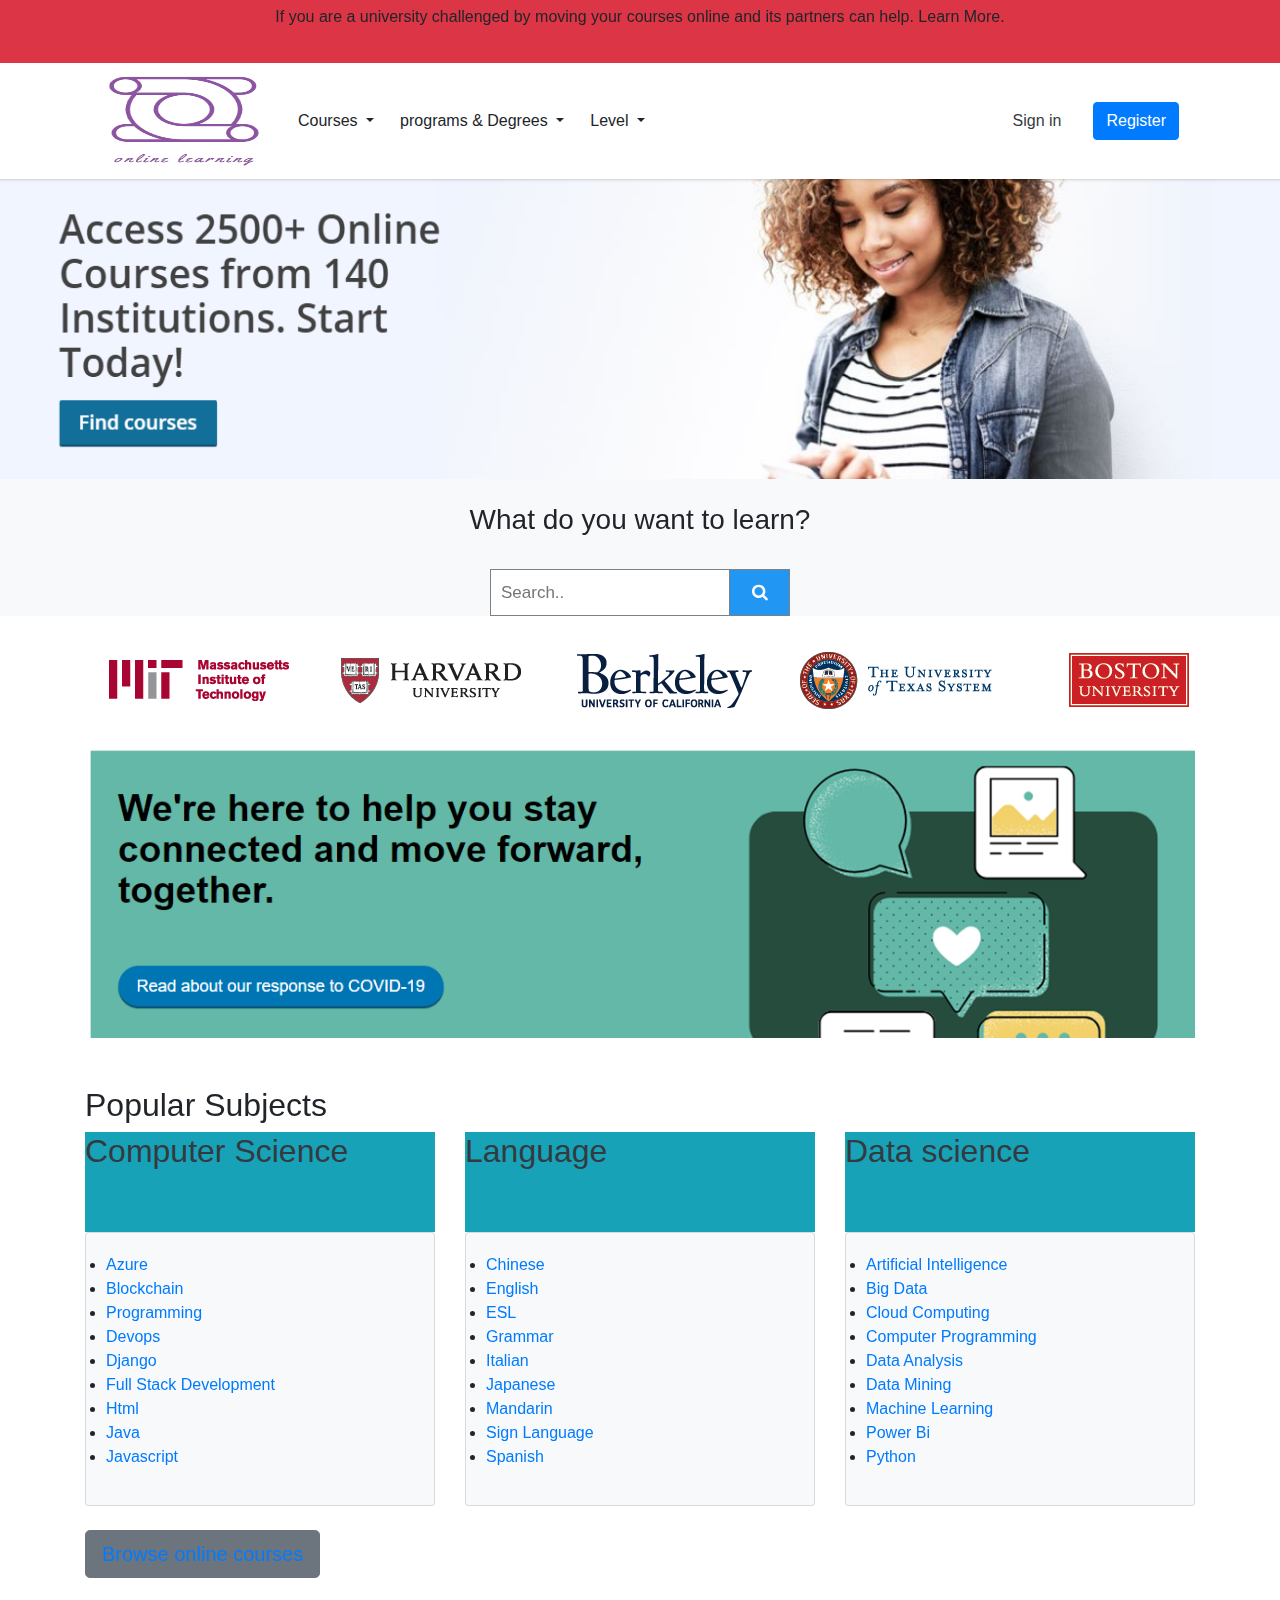
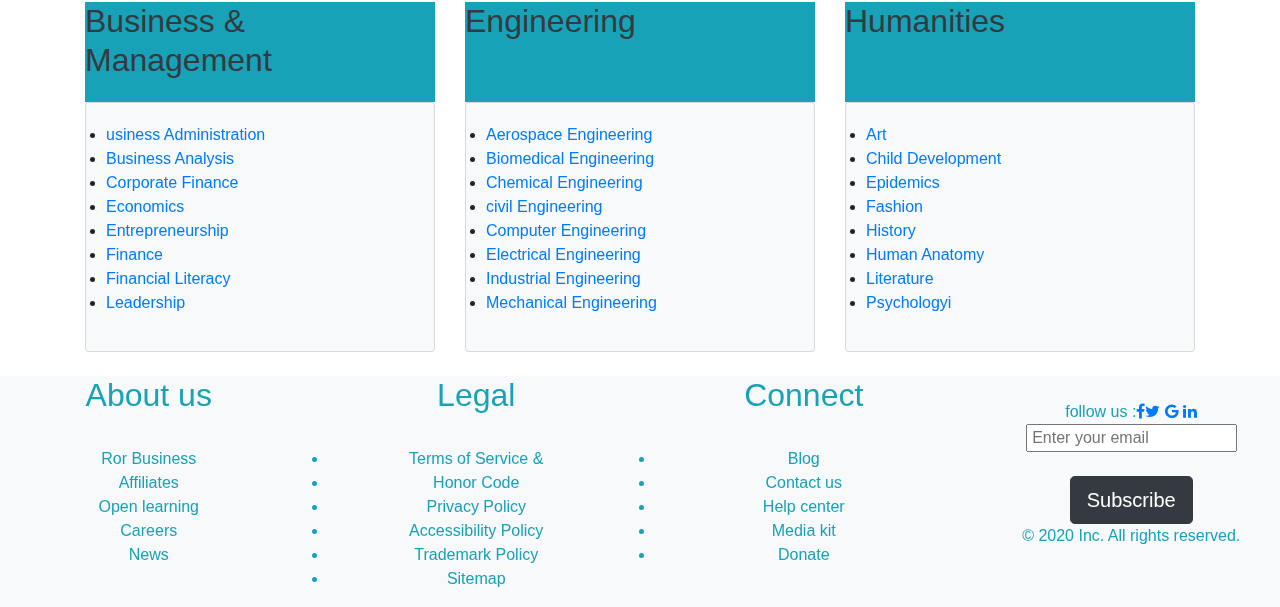
<file: home.html>
<!DOCTYPE html>
<html>
<head>   
   <title>online learning</title>
   <link rel="stylesheet" href="style1.css">
   <link rel="stylesheet" href="https://cdnjs.cloudflare.com/ajax/libs/font-awesome/4.7.0/css/font-awesome.min.css">
   <link rel="shortcut icon" href="favicon.ico"type="image/x-icon">
   <!-- Latest compiled and minified CSS -->
<link rel="stylesheet" href="https://maxcdn.bootstrapcdn.com/bootstrap/4.4.1/css/bootstrap.min.css">

<!-- jQuery library -->
<script src="https://ajax.googleapis.com/ajax/libs/jquery/3.4.1/jquery.min.js"></script>

<!-- Popper JS -->
<script src="https://cdnjs.cloudflare.com/ajax/libs/popper.js/1.16.0/umd/popper.min.js"></script>

<!-- Latest compiled JavaScript -->
<script src="https://maxcdn.bootstrapcdn.com/bootstrap/4.4.1/js/bootstrap.min.js"></script>
<meta name="viewport" content="width=device-width, initial-scale=1">
</head>
<body> 
<div class="header">
<div class="head1 bg-danger text-center"><h4>If you are a university challenged by moving your courses online and its partners can help. Learn More.</h4></div>
<nav class="navbar navbar-expand-lg bg-white ">
<div class="container">
<img src="e.PNG" width="200px" height="100px">
<button class="navbar-toggler"type="button" data-toggle="collapse" data-target="#collapsenavbar">
<span class="navbar-toggler-icon"></span>
</button>
<div class="collapse navbar-collapse "id="collapsenavbar">
<ul class="navbar-nav mr-auto">
<li>
<div class="dropdown">
    <button class="btn btn-default dropdown-toggle" type="button" data-toggle="dropdown">
Courses
    <span class="caret"></span></button>
	<div class="dropdown-content">
	
         <div class="row">
		 
        <div class="column">
         
           <a href="#">Architecture</a>
          <a href="#">Art & Culture</a>
          <a href="#">Biology & Life Sciences</a>
		  <a href="#">Business & Management</a>
		  <a href="#">Chemistry</a>
		  <a href="#">Communication</a>
		  <a href="#">Computer Science</a>
		  <a href="#">Data Analysis & Statistics</a>
		  <a href="#">Design</a>
		  
        </div>
        <div class="column">
           <a href="#">Economics & Finance</a>
          <a href="#">
Education & Teacher Training</a>
          <a href="#">Electronics</a>
		  <a href="#">Energy & Earth Sciences</a>
		  <a href="#">Engineering</a>
		  <a href="#">Environmental Studies</a>
		  <a href="#">Ethics</a>
		  <a href="#">Food & Nutrition</a>
		  <a href="#">Health & Safety</a>
        </div>
        <div class="column">
          <a href="#">History</a>
          <a href="#">Humanities</a>
          <a href="#">Language</a>
		  <a href="#">Law</a>
		  <a href="#">Literature</a>
		  <a href="#">Math</a>
		  <a href="#">Medicine</a>
		  <a href="#">Music</a>
		  <a href="#">Philanthropy</a>
        </div>
		
		 <div class="column">
          <a href="#">Philosophy & Ethics</a>
          <a href="#">Physics</a>
          <a href="#">
Science</a>
		  <a href="#">Social Sciences</a>
		  <a href="#">All Subjects »</a>
		  <a href="#">Math</a>
		  <a href="#">Medicine</a>
		  <a href="#">Music</a>
		  <a href="#">Philanthropy</a>
        </div>
		
      </div>
	  </div>
  </div>
</li>



<li>
<div class="dropdown">
    <button class="btn btn-default dropdown-toggle" type="button" data-toggle="dropdown">programs & Degrees
    <span class="caret"></span></button>
	<div class="dropdown-content2">
       <a href="#">MicroBachelors Program  </a><br>
	     <p class="text-secondary"> Undergraduate-level, for career advancement or a degree path </p>
	  
          <a href="#">MicroMasters Program</a>
		    <p class="text-secondary">Graduate-level, for career advancement or a degree path </p>
          <a href="#">Professional Certificate</a>
		   <p class="text-secondary">From employers or universities to build today's in-demand skills </p>
		  <a href="#">Online Master's Degree</a>
		   <p class="text-secondary">FTop-ranked programs, affordable, and fully online</p>
		  <a href="#">Global Freshman Academy</a>
		  
		   <p class="text-secondary">Freshman year courses for university credit from ASU</p>
		  <a href="#">XSeries</a>
		  <p class="text-secondary">Series of courses for a deep understanding of a topic</p>
		  <a href="#">Professional Education</a>
		    <p class="text-secondary">Executive-level, for developing strategic leadership skills</p>
		 
		  
	   
	   
	  </div>
  </div>
</li>

<div class="dropdown">
<button class="btn btn-default dropdown-toggle" type="button" data-toggle="dropdown">Level
    <span class="caret"></span></button>
	
	<div class="dropdown-content1">
       <a href="#">Introductory 1785</a><br>
	     
          <a href="#">Intermediate 1044</a>
		    <br>
          <a href="#">Advanced 434</a>
		   <br>
		  <a href="#">Available now 1894</a>
		  <br>
		  <a href="#">Upcoming 451</a>
		  <br>
		  <a href="#">Archived 1094</a>
		    
		 
		  
	   
	   
	  </div>
	
</div>





</ul>
 
<a href="login1.html" class="nav-link text-dark" > Sign in</a>
<a href="sign up.html" class="nav-link">  <button type="Register" class="btn btn-primary">Register</button></a>

</div>
</div>
</nav>
</div>




 <section class="p bg-dark">
 <img src="s.png" width="100%" height="300px">
 </section>


<section class="s">

<div class="cont bg-light text-center"><br>
<h3> What do you want to learn?</h3><br>
 <form class="example" action="/action_page.php" style="margin:auto;max-width:300px">
  <input type="text" placeholder="Search.." name="search2">
  <button type="submit"><i class="fa fa-search"></i></button>
</form>
</div>
</section>


 <section class="service ">
 <div class="container ">
  <div class="scrollmenu">
  <a href="https://www.classcentral.com/university/mit"><img src="10.png"></a>
  <a href="https://online-learning.harvard.edu/catalog/free"><img src="11.png"></a>
  <a href="https://extension.berkeley.edu/online/"><img src="12.png"></a>
  <a href="https://www.classcentral.com/university/utexas"><img src="13.png"></a>
  <a href="https://usac.edu/study-abroad-programs/global-perspectives/online-courses"><img src="14.png"></a>
  <a href="https://www.classcentral.com/university/hkpolyu"><img src="15.png"></a>
  <a href="https://www.mooc-list.com/university-entity/university-system-maryland-usm"><img src="16.png"></a>
  <a href="https://study.curtin.edu.au/online-courses/"><img src="17.png"></a>
  <a href="https://www.freeeducator.com/best-free-online-courses-at-rwth-aachen-university/"><img src="18.png"></a>
  <a href="https://gci.uq.edu.au/free-online-courses"><img src="19.png"></a>
  <a href="https://www.mooc-list.com/university-entity/sorbonne-university"><img src="20.png"></a>
</div>

 
 
 

 <div class="im"> <img src="21.PNG" width="100%"></div><br><br>
  <h2>Popular Subjects</h2>
<div class="row ">

 <div class="col-lg-4 col-md-9 col-sm-12 col-30 d-block m- auto">
   <div class="j bg-info"><a href="com.html" class="text-dark"><h2>Computer Science</h2></a></div>
 <div class="card bg-light">
  <div class ="card-body">
   <ul>
	             <li><a href="#">Azure</a> </li>
                  <li><a href="#">Blockchain</a> </li>
				   <li><a href="#"> Programming</a></li>
				   <li><a href="#">Devops</a></li>
				   <li><a href="#">Django</a></li>
				   <li><a href="#">Full Stack Development</a></li>
				  <li><a href="#">Html</a></li>
				   <li><a href="#">Java</a></li>
				   <li><a href="#">Javascript</a></li>
				   
	   
	 </ul>
  
  </div>
 </div>
</div>
<div class="col-lg-4  col-md-4 col-sm-12 col-30 d-block m- auto">
    <div class="j bg-info"> <a href="2.html" class="text-dark"><h2>Language</h2> </a></div>
 
 
  <div class="card bg-light">
  <div class ="card-body">
  
   <ul>
	             <li><a href="#">Chinese</a> </li>
                  <li><a href="#">English</a> </li>
				   <li><a href="#">ESL</a></li>
				   <li><a href="#">Grammar</a></li>
				   <li><a href="#">Italian</a></li>
				   <li><a href="#">Japanese</a></li>
				   <li><a href="#">Mandarin</a></li>
				   <li><a href="#">Sign Language</a></li>
				   <li><a href="#">Spanish</a></li>
				   
	   
	 </ul>
  </div>
 </div>
</div>

<div class="col-lg-4  col-md-4 col-sm-12 col-30 d-block m- auto">
 <div class="j bg-info"> <a href="3.html" class="text-dark"><h2>Data science</h2> </a></div>
 
  <div class="card bg-light">

  <div class ="card-body">
   <ul>
	             <li><a href="#">Artificial Intelligence</a> </li>
                  <li><a href="#">Big Data </a> </li>
				   <li><a href="#">Cloud Computing</a></li>
				   <li><a href="#">Computer Programming</a></li>
				   <li><a href="#">Data Analysis</a></li>
				   <li><a href="#">Data Mining</a></li>
				   <li><a href="#">Machine Learning</a></li>
				   <li><a href="#">Power Bi</a></li>
				   <li><a href="#">Python</a></li>
	   
	 </ul>
  
  </div>
 </div>





</div>
</div><br>
<button class="btn btn-secondary text-dark btn-lg"> <a href="ol2.html">Browse online courses </a></button> <br> <br>


<div class="row">

 <div class="col-lg-4 col-md-4 col-sm-12 col-30 d-block m- auto">
   <div class="j bg-info"> <a href="4.html" class="text-dark"><h2>Business & Management</h2></a></div>
 <div class="card bg-light">
  <div class ="card-body">
  <ul>
	             <li><a href="#">usiness Administration</a> </li>
                  <li><a href="#">Business Analysis</a> </li>
				   <li><a href="#">Corporate Finance</a></li>
				   <li><a href="#">Economics</a></li>
				   <li><a href="#">Entrepreneurship</a></li>
				   <li><a href="#">Finance</a></li>
				   <li><a href="#">Financial Literacy</a></li>
				   <li><a href="#">Leadership</a></li>
				   
				  
	   
	 </ul>
  
  
  </div>
 </div>
</div>


<div class="col-lg-4  col-md-4 col-sm-12 col-30 d-block m- auto">
  <div class="j bg-info"><a href="5.html" class="text-dark"> <h2>Engineering</h2> </a></div>
 
 
  <div class="card bg-light ">
  <div class ="card-body">
  
   <ul>
	             <li><a href="#">Aerospace Engineering</a> </li>
                  <li><a href="#">Biomedical Engineering</a> </li>
				   <li><a href="#">Chemical Engineering</a></li>
				   <li><a href="#">civil Engineering</a></li>
				   <li><a href="#">Computer Engineering</a></li>
				   <li><a href="#">Electrical Engineering</a></li>
				   <li><a href="#">Industrial Engineering</a></li>
				   <li><a href="#">Mechanical Engineering</a></li>
				   
				   
	   
	 </ul>
	 </div>
  
 </div>
</div>

<div class="col-lg-4  col-md-4 col-sm-12 col-30 d-block m- auto">
  <div class="j bg-info"><a href="6.html" class="text-dark"><h2>Humanities</h2></a> </div>
 
  <div class="card bg-light">

  <div class ="card-body">
   <ul>
	             <li><a href="#">Art</a> </li>
                  <li><a href="#">Child Development </a> </li>
				   <li><a href="#">Epidemics</a></li>
				   <li><a href="#">Fashion</a></li>
				   <li><a href="#">History</a></li>
				   <li><a href="#">Human Anatomy</a></li>
				   <li><a href="#">Literature</a></li>
				   <li><a href="#">Psychologyi</a></li>
				   
	   
	 </ul>
  
  </div>
 </div>





</div>
</div>
</div> 

</section><br>


<section class="service">
<div class="container2  bg-light text-info text-center ">



<div class="row ">

 <div class="col-lg-3  col-md-4 col-sm-12 col-10 d-block m- auto ">

	
		 <h2>About us</h2><br/>
		

		  <ul>
	             
                  <li><a =href="#"> Ror Business </a> </li>
				   <li><a =href="#">Affiliates</a></li>
				   <li><a =href="#">Open learning</a></li>
				   <li><a =href="#">Careers</a></li>
				   <li><a =href="#">News</a></li>
				   
	   
	 </ul>
	 </div>
	
<div class="col-lg-3 col-md-4 col-sm-12 col-10 d-block m- auto">
   <h2>Legal</h2><br/>
	 <ul>
	             <li><a =href="#">Terms of Service &</a> </li>
                  <li><a =href="#">Honor Code </a> </li>
				   <li><a =href="#">Privacy Policy</a></li>
				   <li><a =href="#">Accessibility Policy</a></li>
				   <li><a =href="#">Trademark Policy</a></li>
				   <li><a =href="#">Sitemap</a></li>
				  
	   
	 </ul>
 
</div>







<div class="col-lg-3  col-md-4 col-sm-12 col-10 d-block m- auto">
   <h2>Connect</h2><br/>
	 <ul>
	             <li><a =href="#">Blog</a> </li>
                  <li><a =href="#">Contact us </a> </li>
				   <li><a =href="#">Help center</a></li>
				   <li><a =href="#">Media kit</a></li>
				   <li><a =href="#">Donate</a></li>
				   
				  
	   
	 </ul>
 
</div>
<div class="col-lg-3  col-md-4 col-sm-12 col-10 d-block m- auto">
 
    
	
	
  <br>follow us :<a href="uhjhs" class="fa fa-facebook"></a><a href="#" class="fa fa-twitter"></a>
  
<a href="#" class="fa fa-google"></a>

<a href="#" class="fa fa-linkedin"></a>
 

             
			 
                <form action="/action_page.php">
  
  <input type="email" id="email" placeholder =" Enter your email">
 
</form></br>
	 <button class="btn btn-dark text-white btn-lg"> Subscribe</button>  
	 <p>© 2020 Inc. All rights reserved.</p>

</div>





</div>







</div>
</section>



</body>
</html>
</file>
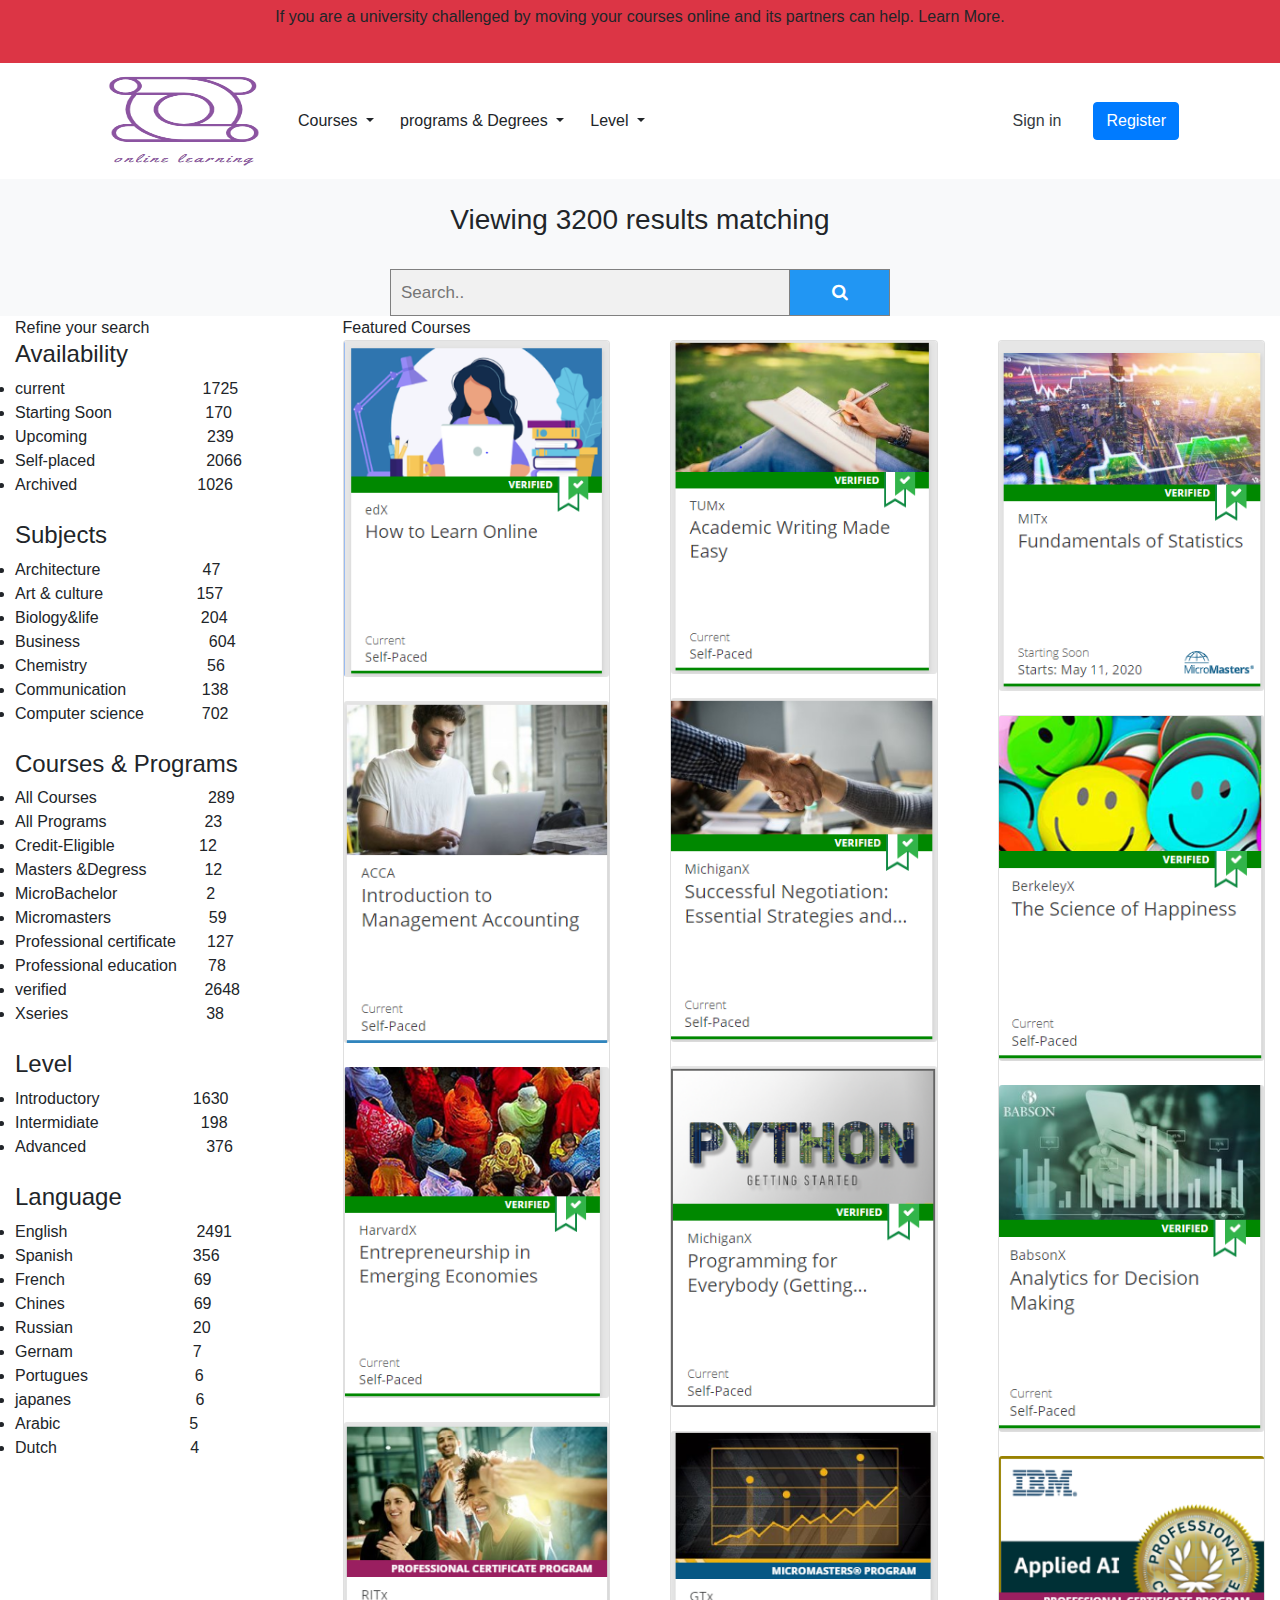
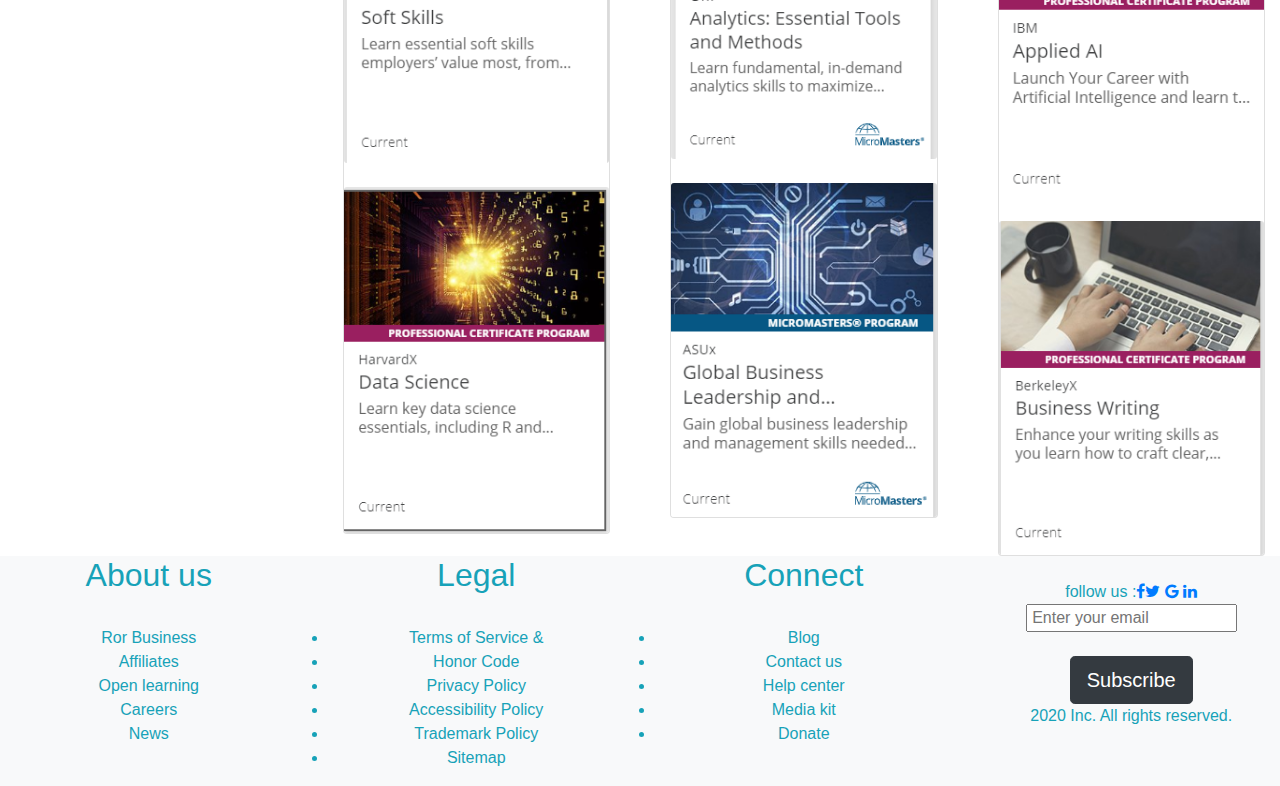
<file: ol2.html>
<!DOCTYPE html>
<html>
<head>   
   <title>courses</title>
   <link rel="stylesheet" href="style.css">
   <link rel="stylesheet" href="https://cdnjs.cloudflare.com/ajax/libs/font-awesome/4.7.0/css/font-awesome.min.css">
   <link rel="shortcut icon" href="favicon.ico"type="image/x-icon">
   <!-- Latest compiled and minified CSS -->
<link rel="stylesheet" href="https://maxcdn.bootstrapcdn.com/bootstrap/4.4.1/css/bootstrap.min.css">

<!-- jQuery library -->
<script src="https://ajax.googleapis.com/ajax/libs/jquery/3.4.1/jquery.min.js"></script>

<!-- Popper JS -->
<script src="https://cdnjs.cloudflare.com/ajax/libs/popper.js/1.16.0/umd/popper.min.js"></script>

<!-- Latest compiled JavaScript -->
<script src="https://maxcdn.bootstrapcdn.com/bootstrap/4.4.1/js/bootstrap.min.js"></script>
<meta name="viewport" content="width=device-width, initial-scale=1">
</head>
<body> 
<div class="header">
<div class="head1 bg-danger text-center"><h4>If you are a university challenged by moving your courses online and its partners can help. Learn More.</h4></div>
<nav class="navbar navbar-expand-lg bg-white ">
<div class="container">

<a href=""><img src="e.PNG" width="200px" height="100px"></a>
<button class="navbar-toggler"type="button" data-toggle="collapse" data-target="#collapsenavbar">
<span class="navbar-toggler-icon"></span>
</button>
<div class="collapse navbar-collapse "id="collapsenavbar">
<ul class="navbar-nav mr-auto">
<li>
<div class="dropdown">
    <button class="btn btn-default dropdown-toggle" type="button" data-toggle="dropdown">
Courses
    <span class="caret"></span></button>
	<div class="dropdown-content">
	
         <div class="row">
		 
        <div class="column">
         
           <a href="#">Architecture</a>
          <a href="#">Art & Culture</a>
          <a href="#">Biology & Life Sciences</a>
		  <a href="#">Business & Management</a>
		  <a href="#">Chemistry</a>
		  <a href="#">Communication</a>
		  <a href="#">Computer Science</a>
		  <a href="#">Data Analysis & Statistics</a>
		  <a href="#">Design</a>
		  
        </div>
        <div class="column">
           <a href="#">Economics & Finance</a>
          <a href="#">
Education & Teacher Training</a>
          <a href="#">Electronics</a>
		  <a href="#">Energy & Earth Sciences</a>
		  <a href="#">Engineering</a>
		  <a href="#">Environmental Studies</a>
		  <a href="#">Ethics</a>
		  <a href="#">Food & Nutrition</a>
		  <a href="#">Health & Safety</a>
        </div>
        <div class="column">
          <a href="#">History</a>
          <a href="#">Humanities</a>
          <a href="#">Language</a>
		  <a href="#">Law</a>
		  <a href="#">Literature</a>
		  <a href="#">Math</a>
		  <a href="#">Medicine</a>
		  <a href="#">Music</a>
		  <a href="#">Philanthropy</a>
        </div>
		
		 <div class="column">
          <a href="#">Philosophy & Ethics</a>
          <a href="#">Physics</a>
          <a href="#">
Science</a>
		  <a href="#">Social Sciences</a>
		  <a href="#">All Subjects »</a>
		  <a href="#">Math</a>
		  <a href="#">Medicine</a>
		  <a href="#">Music</a>
		  <a href="#">Philanthropy</a>
        </div>
		
      </div>
	  </div>
  </div>
</li>



<li>
<div class="dropdown">
    <button class="btn btn-default dropdown-toggle" type="button" data-toggle="dropdown">programs & Degrees
    <span class="caret"></span></button>
	<div class="dropdown-content">
       <a href="#">MicroBachelors Program  </a><br>
	     <p class="text-secondary"> Undergraduate-level, for career advancement or a degree path </p>
	  
          <a href="#">MicroMasters Program</a>
		    <p class="text-secondary">Graduate-level, for career advancement or a degree path </p>
          <a href="#">Professional Certificate</a>
		   <p class="text-secondary">From employers or universities to build today's in-demand skills </p>
		  <a href="#">Online Master's Degree</a>
		   <p class="text-secondary">FTop-ranked programs, affordable, and fully online</p>
		  <a href="#">Global Freshman Academy</a>
		  
		   <p class="text-secondary">Freshman year courses for university credit from ASU</p>
		  <a href="#">XSeries</a>
		  <p class="text-secondary">Series of courses for a deep understanding of a topic</p>
		  <a href="#">Professional Education</a>
		    <p class="text-secondary">Executive-level, for developing strategic leadership skills</p>
		 
		  
	   
	   
	  </div>
  </div>
</li>

<div class="dropdown">
<button class="btn btn-default dropdown-toggle" type="button" data-toggle="dropdown">Level
    <span class="caret"></span></button>
	
	<div class="dropdown-content1">
       <a href="#">Introductory 1785</a><br>
	     
          <a href="#">Intermediate 1044</a>
		    <br>
          <a href="#">Advanced 434</a>
		   <br>
		  <a href="#">Available now 1894</a>
		  <br>
		  <a href="#">Upcoming 451</a>
		  <br>
		  <a href="#">Archived 1094</a>
		    
		 
		  
	   
	   
	  </div>
	
</div>





</ul>
 
<a href="login1.html" class="nav-link text-dark" > Sign in</a>
<a href="sign up.html" class="nav-link">  <button type="Register" class="btn btn-primary">Register</button></a>

</div>
</div>
</nav>
</div>

<section class="s">

<div class="cont bg-light  "><br>
<h3 class="l text-center">Viewing 3200 results matching
</h3><br>
 <form class="example" action="/action_page.php" style="margin:auto;max-width:500px">
  <input type="text" placeholder="Search.." name="search2">
  <button type="submit"><i class="fa fa-search"></i></button>
</form>
</div>
</section>

<section class="service">



 	<div class="row ">
	
   <div class="col-lg-3  col-md-6 col-sm-12 col-30 d-block m- auto">
    <div class="col bg-white"> Refine your search
	 <br>
     <div class="d "> <h4>Availability</h4>
	    
		<li> current &nbsp  &nbsp &nbsp &nbsp &nbsp &nbsp &nbsp  &nbsp  &nbsp  &nbsp  &nbsp  &nbsp  &nbsp  &nbsp  &nbsp  1725 </li>
		<li> Starting Soon &nbsp  &nbsp  &nbsp  &nbsp  &nbsp  &nbsp  &nbsp  &nbsp  &nbsp  &nbsp   170</li>
			<li> Upcoming &nbsp  &nbsp  &nbsp  &nbsp   &nbsp  &nbsp  &nbsp  &nbsp  &nbsp  &nbsp  &nbsp  &nbsp  &nbsp 239</li>
			<li> Self-placed &nbsp  &nbsp  &nbsp  &nbsp  &nbsp  &nbsp  &nbsp  &nbsp  &nbsp  &nbsp  &nbsp  &nbsp  2066</li>
			<li> Archived &nbsp   &nbsp  &nbsp   &nbsp  &nbsp  &nbsp  &nbsp  &nbsp  &nbsp  &nbsp  &nbsp  &nbsp  &nbsp   1026</li>
			
			<br>
	      <h4>Subjects</h4>  
		   
		  <li> Architecture &nbsp  &nbsp &nbsp &nbsp  &nbsp  &nbsp  &nbsp  &nbsp  &nbsp  &nbsp  &nbsp  47 </li>
		<li> Art & culture &nbsp  &nbsp &nbsp  &nbsp  &nbsp  &nbsp  &nbsp  &nbsp  &nbsp  &nbsp   157</li>
			<li> Biology&life  &nbsp  &nbsp  &nbsp  &nbsp  &nbsp  &nbsp  &nbsp  &nbsp  &nbsp  &nbsp  &nbsp  204</li>
			<li> Business  &nbsp   &nbsp  &nbsp  &nbsp  &nbsp  &nbsp  &nbsp  &nbsp  &nbsp  &nbsp  &nbsp  &nbsp  &nbsp  &nbsp   604</li>
			<li> Chemistry &nbsp  &nbsp  &nbsp  &nbsp  &nbsp  &nbsp  &nbsp  &nbsp  &nbsp  &nbsp  &nbsp  &nbsp  &nbsp   56</li>
			<li> Communication &nbsp  &nbsp  &nbsp  &nbsp  &nbsp  &nbsp  &nbsp  &nbsp   138</li>
			<li> Computer science &nbsp  &nbsp &nbsp  &nbsp  &nbsp  &nbsp    702</li>
			<br>
			<h4> Courses & Programs</h4>
			
	      <li>All Courses &nbsp  &nbsp &nbsp &nbsp &nbsp &nbsp &nbsp  &nbsp  &nbsp  &nbsp  &nbsp  &nbsp  289  </li>
		<li> All Programs&nbsp  &nbsp  &nbsp  &nbsp  &nbsp  &nbsp  &nbsp  &nbsp  &nbsp  &nbsp  &nbsp  23   </li>
			<li> Credit-Eligible &nbsp  &nbsp  &nbsp  &nbsp  &nbsp  &nbsp  &nbsp  &nbsp  &nbsp  12</li>
			<li> Masters &Degress &nbsp  &nbsp   &nbsp  &nbsp  &nbsp  &nbsp 12</li>
			<li> MicroBachelor&nbsp  &nbsp  &nbsp  &nbsp  &nbsp  &nbsp  &nbsp  &nbsp  &nbsp  &nbsp  2</li>
			<li> Micromasters&nbsp  &nbsp  &nbsp  &nbsp  &nbsp  &nbsp  &nbsp  &nbsp  &nbsp  &nbsp   &nbsp    59</li>
			<li> Professional certificate &nbsp  &nbsp  &nbsp  127</li>
			<li> Professional education &nbsp  &nbsp  &nbsp   78</li>
			<li>verified &nbsp  &nbsp  &nbsp  &nbsp  &nbsp  &nbsp  &nbsp  &nbsp  &nbsp  &nbsp  &nbsp  &nbsp  &nbsp  &nbsp  &nbsp  2648</li>
			<li> Xseries &nbsp  &nbsp  &nbsp  &nbsp  &nbsp  &nbsp  &nbsp  &nbsp  &nbsp  &nbsp  &nbsp  &nbsp  &nbsp  &nbsp  &nbsp   38</li>
			  <br>
			  <h4> Level</h4>
			  <li> Introductory &nbsp  &nbsp &nbsp &nbsp &nbsp &nbsp  &nbsp  &nbsp  &nbsp  &nbsp 1630 </li>
	         <li> Intermidiate &nbsp  &nbsp  &nbsp  &nbsp  &nbsp  &nbsp  &nbsp  &nbsp  &nbsp  &nbsp  &nbsp  198</li>
			 <li> Advanced &nbsp  &nbsp  &nbsp  &nbsp  &nbsp  &nbsp  &nbsp  &nbsp  &nbsp  &nbsp  &nbsp  &nbsp  &nbsp    376</li>
			
			<br>
			<h4>Language </h4>
			<li> English &nbsp  &nbsp &nbsp &nbsp &nbsp &nbsp  &nbsp  &nbsp  &nbsp  &nbsp  &nbsp  &nbsp  &nbsp  &nbsp 2491 </li>
		<li> Spanish &nbsp  &nbsp &nbsp  &nbsp  &nbsp  &nbsp  &nbsp  &nbsp  &nbsp  &nbsp  &nbsp  &nbsp  &nbsp    356</li>
			<li> French &nbsp  &nbsp  &nbsp  &nbsp  &nbsp  &nbsp  &nbsp  &nbsp  &nbsp  &nbsp  &nbsp  &nbsp  &nbsp  &nbsp  69</li>
			<li> Chines  &nbsp  &nbsp  &nbsp  &nbsp  &nbsp  &nbsp  &nbsp  &nbsp  &nbsp  &nbsp  &nbsp  &nbsp  &nbsp  &nbsp  69</li>
			<li> Russian &nbsp  &nbsp  &nbsp  &nbsp  &nbsp  &nbsp  &nbsp  &nbsp  &nbsp  &nbsp  &nbsp  &nbsp  &nbsp   20</li>
			<li>Gernam &nbsp  &nbsp  &nbsp  &nbsp  &nbsp  &nbsp  &nbsp  &nbsp  &nbsp  &nbsp  &nbsp  &nbsp  &nbsp  7</li>
			<li> Portugues &nbsp  &nbsp  &nbsp  &nbsp  &nbsp  &nbsp  &nbsp  &nbsp  &nbsp  &nbsp  &nbsp  &nbsp6 </li>
			<li> japanes &nbsp  &nbsp  &nbsp  &nbsp  &nbsp  &nbsp  &nbsp  &nbsp  &nbsp  &nbsp  &nbsp  &nbsp  &nbsp  &nbsp6 </li>
			<li> Arabic &nbsp  &nbsp  &nbsp  &nbsp  &nbsp  &nbsp  &nbsp  &nbsp  &nbsp  &nbsp  &nbsp  &nbsp  &nbsp  &nbsp 5 </li>
			<li> Dutch &nbsp  &nbsp  &nbsp  &nbsp  &nbsp  &nbsp  &nbsp  &nbsp  &nbsp  &nbsp  &nbsp  &nbsp  &nbsp  &nbsp  &nbsp4</li>
			
	 </div>
	 
	
	 
	
	</div>
	</div>

	

	
	 <div class="col-lg-3 col-md-6 col-sm-12 col-30 d-block m- auto">
    <div class="col bg-white">Featured Courses
	
	 <div class="card">
 
  <img src="1.PNG"class="card-img img-fluid"><br>
   <img src="4.PNG"class="card-img img-fluid"><br>
     <img src="7.PNG"class="card-img img-fluid"><br>
	  <img src="22.PNG"class="card-img img-fluid"><br>
	   <img src="25.PNG"class="card-img img-fluid">
  
 </div>
	
	</div>
	</div>
	
	 <div class="col-lg-3  col-md-6 col-sm-12 col-30 d-block m- auto">
    <div class="col bg-white"><br>
	
	 <div class="card">
 
  <img src="2.PNG"class="card-img img-fluid"><br>
    <img src="5.PNG"class="card-img img-fluid"><br>
	  <img src="8.PNG"class="card-img img-fluid"><br>
	   <img src="23.PNG"class="card-img img-fluid"><br>
	    <img src="26.PNG"class="card-img img-fluid">
	  
  
 </div>
	</div>
	</div>
	<div class="col-lg-3 col-md-6 col-sm-12 col-30 d-block m- auto">
    <div class="col bg-white"><br>
	 <div class="card">
 
  <img src="3.PNG"class="card-img img-fluid"><br>
   <img src="6.PNG"class="card-img img-fluid"><br>
     <img src="9.PNG"class="card-img img-fluid"><br>
	  <img src="24.PNG"class="card-img img-fluid"><br>
	   <img src="27.PNG"class="card-img img-fluid">
 </div>
	
	</div>
  </div>
 
	</div>




</section>



<section class="service">
<div class="container2  bg-light text-info text-center ">



<div class="row ">

 <div class="col-lg-3  col-md-4 col-sm-12 col-10 d-block m- auto ">

	
		 <h2>About us</h2><br/>
		

		  <ul>
	             
                  <li><a =href="#"> Ror Business </a> </li>
				   <li><a =href="#">Affiliates</a></li>
				   <li><a =href="#">Open learning</a></li>
				   <li><a =href="#">Careers</a></li>
				   <li><a =href="#">News</a></li>
				   
	   
	 </ul>
	 </div>
	
<div class="col-lg-3 col-md-4 col-sm-12 col-10 d-block m- auto">
   <h2>Legal</h2><br/>
	 <ul>
	             <li><a =href="#">Terms of Service &</a> </li>
                  <li><a =href="#">Honor Code </a> </li>
				   <li><a =href="#">Privacy Policy</a></li>
				   <li><a =href="#">Accessibility Policy</a></li>
				   <li><a =href="#">Trademark Policy</a></li>
				   <li><a =href="#">Sitemap</a></li>
				  
	   
	 </ul>
 
</div>







<div class="col-lg-3  col-md-4 col-sm-12 col-10 d-block m- auto">
   <h2>Connect</h2><br/>
	 <ul>
	             <li><a =href="#">Blog</a> </li>
                  <li><a =href="#">Contact us </a> </li>
				   <li><a =href="#">Help center</a></li>
				   <li><a =href="#">Media kit</a></li>
				   <li><a =href="#">Donate</a></li>
				   
				  
	   
	 </ul>
 
</div>
<div class="col-lg-3  col-md-4 col-sm-12 col-10 d-block m- auto">
 
    
	
	
  <br>follow us :<a href="uhjhs" class="fa fa-facebook"></a><a href="#" class="fa fa-twitter"></a>
  
<a href="#" class="fa fa-google"></a>

<a href="#" class="fa fa-linkedin"></a>
 

             
			 
                <form action="/action_page.php">
  
  <input type="email" id="email" placeholder =" Enter your email">
 
</form></br>
	 <button class="btn btn-dark text-white btn-lg"> Subscribe</button>  
	 <p>2020 Inc. All rights reserved.</p>

</div>





</div>







</div>
</section>




</body>
</html>
</file>
<file: style1.css>
*{
 margin:0;
 padding:0;
 outline:0;
}

 .header .navbar-toggler-icon {
  
background:dark;  background-image: url("data:image/svg+xml;charset=utf8,%3Csvg viewBox='0 0 30 30' xmlns='http://www.w3.org/2000/svg'%3E%3Cpath stroke='rgba(0, 0, 0, 0.5)' stroke-width='2' stroke-linecap='round' stroke-miterlimit='10' d='M4 7h22M4 15h22M4 23h22'/%3E%3C/svg%3E");
}  
* {
  box-sizing: border-box;
}

form.example input[type=text] {
  padding: 10px;
  font-size: 17px;
  border: 1px solid grey;
  float: left;
  width: 80%;
  background: #f1f1f1
  padding-top:50%;
}

form.example button {
  float: left;
  width: 20%;
  padding: 10px;
  background: #2196F3;
  color: white;
  font-size: 17px;
  border: 1px solid grey;
  border-left: none;
  cursor: pointer;
}

form.example button:hover {
  background: #0b7dda;
}

form.example::after {
  content: "";
  clear: both;
  display: table;
}










div.scrollmenu {
  background-color: white;
  overflow: auto;
 
   width:100%;
   
  white-space: nowrap;
}
div.scrollmenu a {
  display: inline-block;
  color: white;
  text-align: center;
  padding: 14px;
  text-decoration: none;
}

div.scrollmenu a:hover {
  background-color: #804;
}

	
	
}
.service{width:100%;}
	
}
.service h3{
	font-size:15px;
	
}
div.j{height:100px;}
div.head1{height:63px;}
.head1 h4{ font-size:16px;padding-top:7px;}



.dropdown-content {
   display: none;
  position: absolute;
  background-color: white;
  width: 700px;
  height:500px;
 text:secondary;

  left:0;
  
  box-shadow: 0px 8px 16px 0px rgba(0,0,0,0.2);
  z-index: 1;
}



.dropdown:hover .dropdown-content {
  display: block;
}

/* Create three equal columns that floats next to each other */
.column {
  float: left;
  width: 20%;
  padding: 0px;
  background-color: white;
  height: 600px;
 
}

.column a {
  float: none;
  color: black;
  padding: 16px;
  text-decoration: none;
  display: block;
  text-align: left;
}



/* Clear floats after the columns */
.row:after {
  content: "";
  display: table;
  clear: both;
}
/* Responsive layout - makes the three columns stack on top of each other instead of next to each other */
@media screen and (max-width: 600px) {
  .column {
    width: 100%;
    height: auto;
  }

.p{height:300px;width:100%;}
.s{width:100%;}
. m h2 {font-size:15px;}
}
.dropdown-content1 {
   display: none;
  position: absolute;
  background-color: white;
  width: 200px;
  height:200px;
 text:secondary;

  left:0;
  
  box-shadow: 0px 8px 16px 0px rgba(0,0,0,0.2);
  z-index: 1;
}
.dropdown:hover .dropdown-content1 {
  display: block;
}
.dropdown-content2 {
   display: none;
  position: absolute;
  background-color: white;
  width: 500px;
  height:500px;
 text:secondary;

  left:0;
  
  box-shadow: 0px 8px 16px 0px rgba(0,0,0,0.2);
  z-index: 1;
}
.dropdown:hover .dropdown-content2 {
  display: block;
}
</file>
<file: style3.css>
*{
 margin:0;
 padding:0;
 outline:0;
}
 .header .navbar-toggler-icon {
  
background:dark;  background-image: url("data:image/svg+xml;charset=utf8,%3Csvg viewBox='0 0 30 30' xmlns='http://www.w3.org/2000/svg'%3E%3Cpath stroke='rgba(0, 0, 0, 0.5)' stroke-width='2' stroke-linecap='round' stroke-miterlimit='10' d='M4 7h22M4 15h22M4 23h22'/%3E%3C/svg%3E");
} 

.cont {
  position: relative;
  text-align: center;
  color: white;
  font-size:35px;
}
 .centered {
  position: absolute;
  top: 50%;
  left: 50%;
  transform: translate(-50%, -50%);
}
.dropdown-menu{height:300px;width:auto;   }
. j{    background-color: #17285d;}

.container{text-underline
div.head1{height:px;}
.head1 h4{ font-size:16px;padding-top:7px; height:30px;}
 div.j{height:100px;}

.n{width:100%;}
	
}
</file>
<file: style6.css>
.header .navbar-toggler-icon {
  
background:dark;  background-image: url("data:image/svg+xml;charset=utf8,%3Csvg viewBox='0 0 30 30' xmlns='http://www.w3.org/2000/svg'%3E%3Cpath stroke='rgba(0, 0, 0, 0.5)' stroke-width='2' stroke-linecap='round' stroke-miterlimit='10' d='M4 7h22M4 15h22M4 23h22'/%3E%3C/svg%3E");
}
</file>
<file: style.css>
.d{width:auto;}
 
*{
 margin:0;
 padding:0;
 outline:0;
}
 .header .navbar-toggler-icon {
  
background:dark;  background-image: url("data:image/svg+xml;charset=utf8,%3Csvg viewBox='0 0 30 30' xmlns='http://www.w3.org/2000/svg'%3E%3Cpath stroke='rgba(0, 0, 0, 0.5)' stroke-width='2' stroke-linecap='round' stroke-miterlimit='10' d='M4 7h22M4 15h22M4 23h22'/%3E%3C/svg%3E");
} 
div.head1{height:63px;}
.head1 h4{ font-size:16px;padding-top:7px;}

  
* {
  box-sizing: border-box;
}

form.example input[type=text] {
  padding: 10px;
  font-size: 17px;
  border: 1px solid grey;
  float: left;
  width: 80%;
  background: #f1f1f1;
}

form.example button {
  float: left;
  width: 20%;
  padding: 10px;
  background: #2196F3;
  color: white;
  font-size: 17px;
  border: 1px solid grey;
  border-left: none;
  cursor: pointer;
}

form.example button:hover {
  background: #0b7dda;
}

form.example::after {
  content: "";
  clear: both;
  display: table;
}
.dropdown-content {
   display: none;
  position: absolute;
  background-color: white;
  width: 700px;
  height:500px;
 text:secondary;

  left:0;
  
  box-shadow: 0px 8px 16px 0px rgba(0,0,0,0.2);
  z-index: 1;
}



.dropdown:hover .dropdown-content {
  display: block;
}

/* Create three equal columns that floats next to each other */
.column {
  float: left;
  width: 20%;
  padding: 0px;
  background-color: white;
  height: 600px;
 
}

.column a {
  float: none;
  color: black;
  padding: 16px;
  text-decoration: none;
  display: block;
  text-align: left;
}



/* Clear floats after the columns */
.row:after {
  content: "";
  display: table;
  clear: both;
}
/* Responsive layout - makes the three columns stack on top of each other instead of next to each other */
@media screen and (max-width: 600px) {
  .column {
    width: 100%;
    height: auto;
  }
   display: none;
  position: absolute;
  background-color: white;
  width: 200px;
  height:200px;
 text:secondary;

  left:0;
  
  box-shadow: 0px 8px 16px 0px rgba(0,0,0,0.2);
  z-index: 1;
}
.dropdown:hover .dropdown-content1 {
  display: block;
}
.dropdown-content1 {
   display: none;
  position: absolute;
  background-color: white;
  width: 200px;
  height:200px;
 text:secondary;

  left:0;
  
  box-shadow: 0px 8px 16px 0px rgba(0,0,0,0.2);
  z-index: 1;
}
.dropdown:hover .dropdown-content1 {
  display: block;
}
</file>
